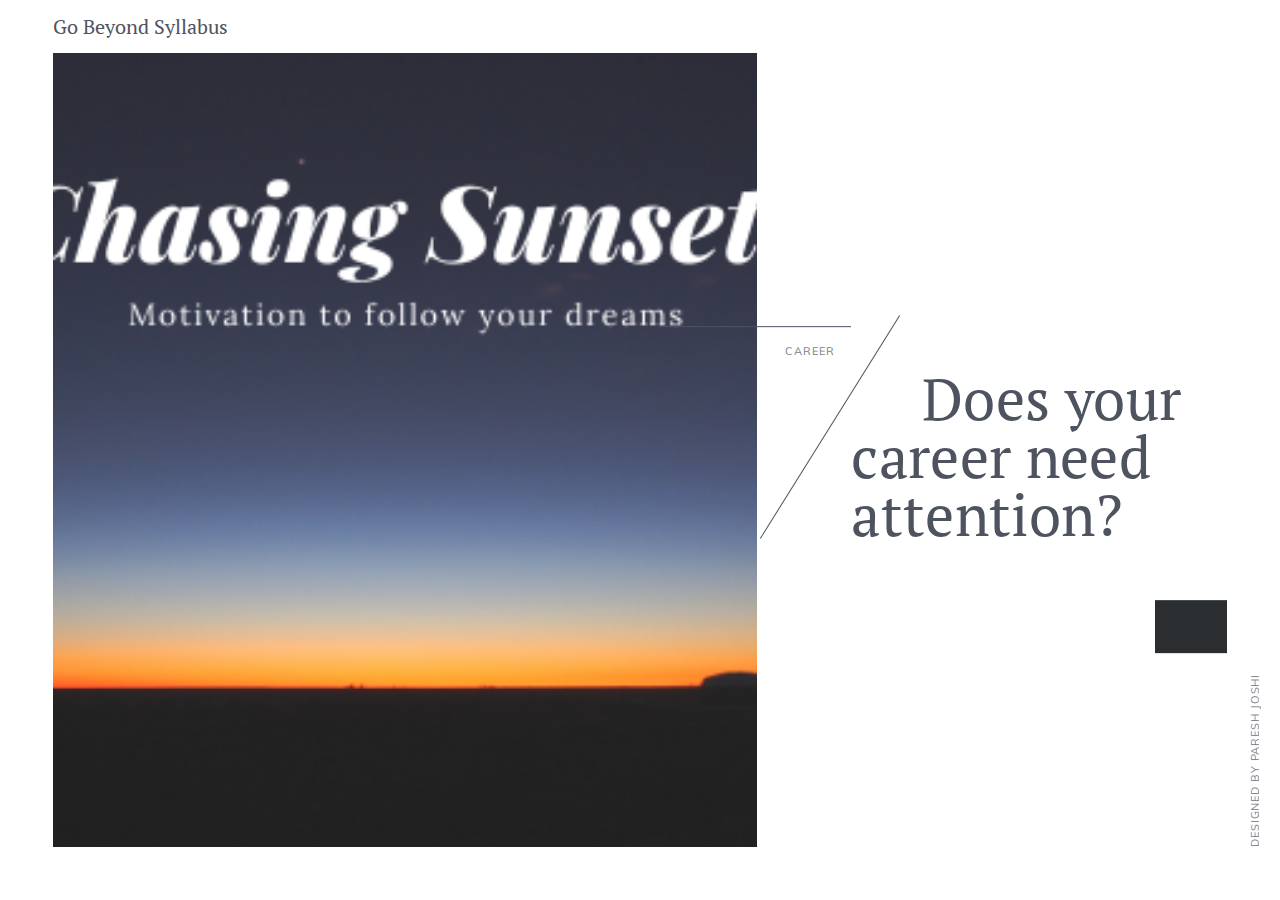
<file: index.html>
<!DOCTYPE html><html lang="en"><head><meta charset="utf-8"><meta http-equiv="X-UA-Compatible" content="IE=edge"><meta name="viewport" content="width=device-width,initial-scale=1"><title>Go Beyond Syllabus</title><meta name="robots" content="index, follow"><meta name="generator" content="Publii Open-Source CMS for Static Site"><link rel="canonical" href="https://pareshjoshi.github.io/"><link rel="amphtml" href="https://pareshjoshi.github.io/amp/"><link rel="alternate" type="application/atom+xml" href="https://pareshjoshi.github.io/feed.xml"><link rel="alternate" type="application/json" href="https://pareshjoshi.github.io/feed.json"><meta property="og:title" content="Go Beyond Syllabus"><meta property="og:site_name" content="Go Beyond Syllabus"><meta property="og:description" content=""><meta property="og:url" content="https://pareshjoshi.github.io/"><meta property="og:type" content="website"><meta name="twitter:card" content="summary"><meta name="twitter:site" content="@beyondsyllabus"><meta name="twitter:title" content="Go Beyond Syllabus"><meta name="twitter:description" content=""><link rel="preconnect" href="https://fonts.gstatic.com/" crossorigin><link href="https://fonts.googleapis.com/css?family=PT+Serif:400,700%7CMuli:400,600&amp;display=swap" rel="stylesheet"><link rel="stylesheet" href="https://pareshjoshi.github.io/assets/css/p-slider.css?v=5ac81efd5deb502fc3388d1c572c5e3c"><link rel="stylesheet" href="https://pareshjoshi.github.io/assets/css/style.css?v=8c03707ad04deb16faa8979cb7841088"><script type="application/ld+json">{"@context":"http://schema.org","@type":"Organization","name":"Go Beyond Syllabus","url":"https://pareshjoshi.github.io/","sameAs":["https://www.facebook.com/gobeyondsyllabus/","https://twitter.com/beyondsyllabus","https://www.instagram.com/gobeyondsyllabus","https://www.linkedin.com/company/gobeyondsyllabus","https://www.youtube.com/channel/UC6X64ns3bDZXFBKEifxqUGw"]}</script><script>window.addEventListener(
			        'load',
			        function load() {
				        window.removeEventListener('load', load, false);
				         document.body.classList.remove('js-loading');
			         },
			         false);</script><script async src="https://pareshjoshi.github.io/assets/js/lazysizes.min.js?v=300b16f1c14e1537e6b064f464ab33b1"></script></head><body class="js-loading"><div class="container"><header class="js-top"><a class="logo" href="https://pareshjoshi.github.io/">Go Beyond Syllabus</a><div class="top"></div></header><main><div class="slider"><div class="slider__viewport zoomIn"><div class="slider__down"><img src="https://pareshjoshi.github.io/media/posts/1/Untitled-design.png" sizes="(max-width: 56.1875em) 100vw, 60vw" srcset="https://pareshjoshi.github.io/media/posts/1/responsive/Untitled-design-xs.png 300w, https://pareshjoshi.github.io/media/posts/1/responsive/Untitled-design-sm.png 480w, https://pareshjoshi.github.io/media/posts/1/responsive/Untitled-design-md.png 768w, https://pareshjoshi.github.io/media/posts/1/responsive/Untitled-design-lg.png 1024w, https://pareshjoshi.github.io/media/posts/1/responsive/Untitled-design-xl.png 1360w, https://pareshjoshi.github.io/media/posts/1/responsive/Untitled-design-2xl.png 1600w, https://pareshjoshi.github.io/media/posts/1/responsive/Untitled-design-3xl.png 2560w" alt=""></div><div class="slider__up"><div class="slider__txt is-active"><div class="slider__txtwrap"><a href="https://pareshjoshi.github.io/career/" class="slider__category" title="career">career</a><h1>Does your career need attention?</h1><a href="https://pareshjoshi.github.io/does-your-career-need-attention.html" class="slider__btn"><span class="slider__btn__txt">View project</span> <span class="slider__btn__icon"><svg><use xlink:href="https://pareshjoshi.github.io/assets/svg/svg-map.svg#arrow-next"/></svg></span></a></div></div></div></div><div class="slider-preloader">Do not refresh the page</div></div></main><footer class="footer"><div class="footer__copyright">Designed by Paresh Joshi</div><div class="footer__social"><a href="https://www.facebook.com/gobeyondsyllabus/" aria-label="Facebook"><svg class="icon"><use xlink:href="https://pareshjoshi.github.io/assets/svg/svg-map.svg#facebook"/></svg> </a><a href="https://twitter.com/beyondsyllabus" aria-label="Twitter"><svg class="icon"><use xlink:href="https://pareshjoshi.github.io/assets/svg/svg-map.svg#twitter"/></svg> </a><a href="https://www.instagram.com/gobeyondsyllabus" aria-label="Instagram"><svg class="icon"><use xlink:href="https://pareshjoshi.github.io/assets/svg/svg-map.svg#instagram"/></svg> </a><a href="https://www.linkedin.com/company/gobeyondsyllabus" aria-label="LinkedIn"><svg class="icon"><use xlink:href="https://pareshjoshi.github.io/assets/svg/svg-map.svg#linkedin"/></svg> </a><a href="https://www.youtube.com/channel/UC6X64ns3bDZXFBKEifxqUGw" aria-label="Youtube"><svg class="icon"><use xlink:href="https://pareshjoshi.github.io/assets/svg/svg-map.svg#youtube"/></svg></a></div></footer></div><script defer="defer" src="https://pareshjoshi.github.io/assets/js/jquery-3.2.1.slim.min.js?v=5f48fc77cac90c4778fa24ec9c57f37d"></script><script defer="defer" src="https://pareshjoshi.github.io/assets/js/scripts.min.js?v=5977caa3bd6c30eab5c559ded3288d58"></script></body></html>
</file>
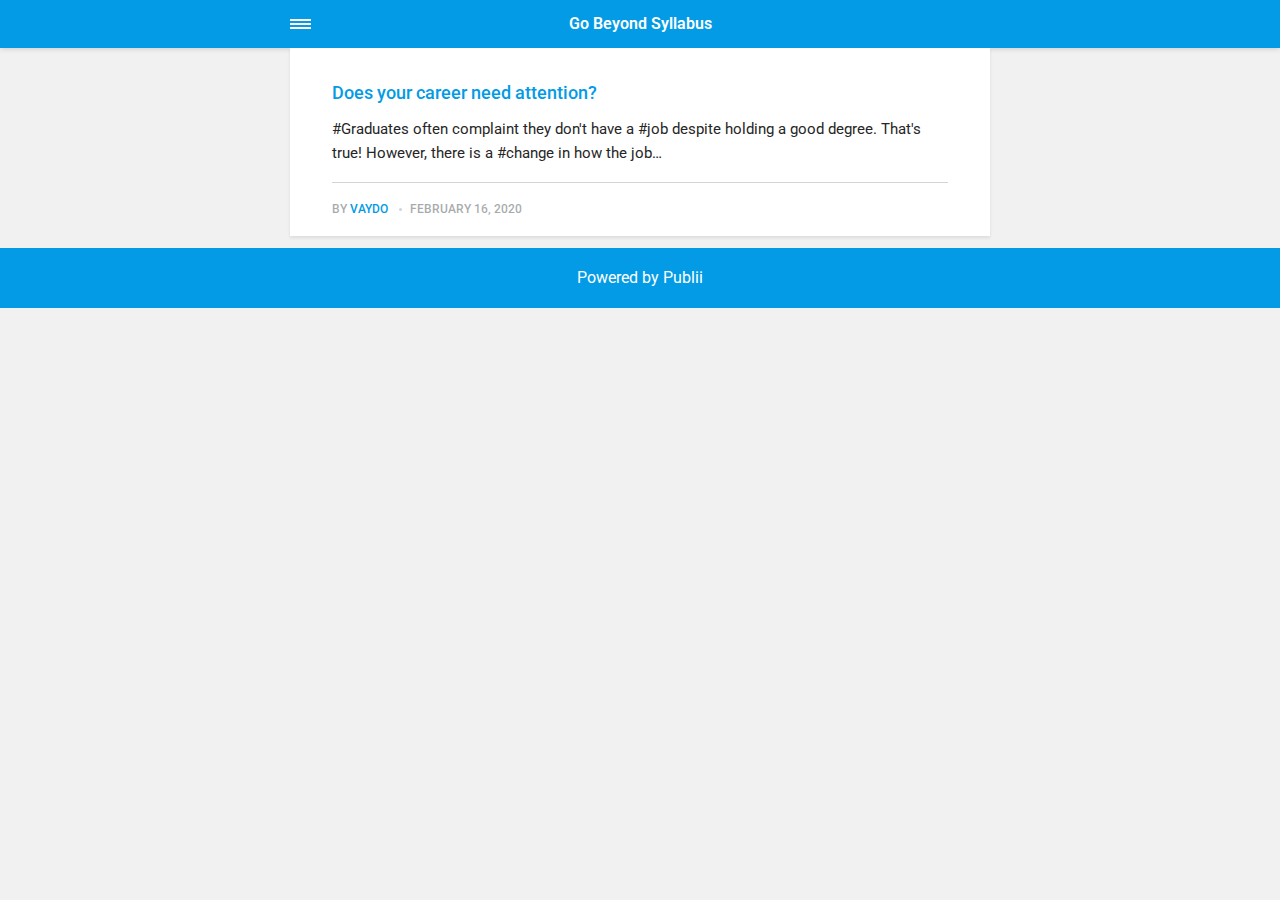
<file: amp/index.html>
<!doctype html><html amp lang="en"><head><meta charset="utf-8"><title>Go Beyond Syllabus</title><link rel="canonical" href="https://pareshjoshi.github.io/"><meta name="viewport" content="width=device-width,minimum-scale=1,initial-scale=1"><link href="https://fonts.googleapis.com/css?family=Roboto:400,700&display=swap" rel="stylesheet" type="text/css"><script async custom-element="amp-sidebar" src="https://cdn.ampproject.org/v0/amp-sidebar-0.1.js"></script><script async custom-element="amp-iframe" src="https://cdn.ampproject.org/v0/amp-iframe-0.1.js"></script><script async custom-element="amp-video" src="https://cdn.ampproject.org/v0/amp-video-0.1.js"></script><script type="application/ld+json">{"@context":"http://schema.org","@type":"Organization","name":"Go Beyond Syllabus","url":"https://pareshjoshi.github.io/amp/","sameAs":["https://www.facebook.com/gobeyondsyllabus/","https://twitter.com/beyondsyllabus","https://www.instagram.com/gobeyondsyllabus","https://www.linkedin.com/company/gobeyondsyllabus","https://www.youtube.com/channel/UC6X64ns3bDZXFBKEifxqUGw"]}</script><style amp-custom>article,
aside,
footer,
header,
hgroup,
main,
nav,
section {
  display: block; }

*,
*:before,
*:after {
  -webkit-box-sizing: content-box;
  box-sizing: content-box;
  margin: 0;
  padding: 0; }

li {
  list-style: none; }

amp-img {
  max-width: 100%; }

button,
input,
select,
textarea {
  font: inherit; }

html {
  font-size: 1rem; }

body {
  background: #f1f1f1;
  color: #262626;
  font-family: -apple-system, BlinkMacSystemFont, "Segoe UI", Roboto, Oxygen-Sans, Ubuntu, Cantarell, "Helvetica Neue", sans-serif;
  line-height: 1.6; }

a {
  color:  #039be5;
  text-decoration: none;
  -webkit-transition: all 0.12s linear 0s;
  -o-transition: all 0.12s linear 0s;
  transition: all 0.12s linear 0s; }

a:hover {
  color: #262626;
  text-decoration: underline;
  -webkit-text-decoration-skip: ink;
  text-decoration-skip: ink; }

a:active {
  color: #262626; }

a:focus {
  outline: 2px dotted #039be5; }

figure,
blockquote,
p,
ul,
ol,
dl,
table,
hr,
fieldset {
  margin-top: 1.6rem; }

h1,
h2,
h3,
h4,
h5,
h6 {
  color: #262626;
  font-family: -apple-system, BlinkMacSystemFont, "Segoe UI", Roboto, Oxygen-Sans, Ubuntu, Cantarell, "Helvetica Neue", sans-serif;
  font-weight: 500;
  line-height: 1.2;
  margin-top: 2.13333rem; }

h1 {
  font-size: 1.67583rem;
  font-weight: normal; }

h2 {
  font-size: 1.4729rem; }

h3 {
  font-size: 1.29454rem; }

h4 {
  font-size: 1.13778rem; }

h5 {
  font-size: 1rem; }

h6 {
  font-size: 0.87891rem; }

h2 + p,
h3 + p,
h4 + p,
h5 + p,
h6 + p {
  margin-top: 0.8rem; }

b,
strong {
  font-weight: 600; }

blockquote {
  color: #6c7175;
  font-family: "Droid Serif", "Times", "Source Serif Pro", serif;
  font-style: italic;
  padding: 1.33333rem 0.53333rem 1.33333rem 3.2rem;
  position: relative; }
  blockquote:before {
    display: block;
    content: "\201C";
    font-size: 4.41226rem;
    position: absolute;
    left: 0;
    top: -12px;
    color: rgba(108, 113, 117, 0.5); }
  blockquote > :nth-child(1) {
    margin-top: 0; }

ul,
ol {
  margin-left: 2rem; }
  ul > li,
  ol > li {
    list-style: inherit;
    padding: 0 0 0.26667rem 0.26667rem; }

dl dt {
  color: #262626;
  font-weight: 600; }

code,
pre {
  background-color: #f1f1f1;
  font-family: monospace; }

pre {
  margin: 1.6rem 0 0;
  padding: 1.6rem;
  white-space: pre-wrap;
  word-wrap: break-word;
  overflow-x: auto; }
  pre > code {
    color: #262626;
    padding: 0; }

code {
  border-radius: 3px;
  color: #262626;
  padding: 0.26667rem 0.53333rem; }

table {
  border-collapse: collapse;
  border-spacing: 0;
  border: 1px solid #d4d4d4;
  width: 100%;
  overflow-x: auto;
  vertical-align: top;
  text-align: left;
  white-space: nowrap; }
  table th {
    font-weight: 500;
    padding: 0.53333rem 1.06667rem; }
  table tr {
    border-bottom: 1px solid #d4d4d4; }
    table tr:nth-child(2n) {
      background: #f1f1f1; }
  table td {
    padding: 0.53333rem 1.06667rem; }

figcaption {
  clear: both;
  color: rgba(108, 113, 117, 0.6);
  font-size: 0.82397rem;
  margin: 0.8rem 0 0;
  text-align: center; }

sub,
sup {
  font-size: 65%; }

hr {
  border: 0;
  height: 0;
  border-top: 1px solid rgba(0, 0, 0, 0.1);
  border-bottom: 1px solid rgba(255, 255, 255, 0.3); }

.btn, [type=button],
[type=submit],
button {
  background: #039be5;
  border: none;
  border-radius: 2px;
  color: #ffffff;
  cursor: pointer;
  display: inline-block;
  font-size: 0.87891rem;
  font-weight: 500;
  line-height: 1.9;
  padding: 0.53333rem 1.33333rem;
  text-align: center;
  text-decoration: none;
  -webkit-transition: all .15s ease;
  -o-transition: all .15s ease;
  transition: all .15s ease;
  width: auto; }
  .btn:hover, [type=button]:hover,
  [type=submit]:hover,
  button:hover {
    background: #262626;
    color: #ffffff; }
  .btn:focus, [type=button]:focus,
  [type=submit]:focus,
  button:focus {
    outline: none; }
  .btn-outline {
    border: 1px solid #ddd;
    background: #ffffff;
    border-radius: 3px;
    color: #262626; }

[type=button],
[type=submit],
button {
  text-transform: uppercase;
  -webkit-appearance: none;
  -moz-appearance: none; }

.navbar {
  background: #039be5;
  -webkit-box-shadow: 0 0 6px 0 rgba(0, 0, 0, 0.2);
  box-shadow: 0 0 6px 0 rgba(0, 0, 0, 0.2);
  line-height: 3;
  max-height: 4rem; }
  .navbar > div {
    -webkit-box-align: center;
    -ms-flex-align: center;
    align-items: center;
    display: -webkit-box;
    display: -ms-flexbox;
    display: flex;
    -webkit-box-pack: center;
    -ms-flex-pack: center;
    justify-content: center;
    text-align: left;
    max-width: 700px;
    margin: 0 auto; }
  .navbar a {
    color: #ffffff;
    text-decoration: none; }
  .navbar-sidebar-toggle {
    left: 0;
    position: relative;
    text-indent: -99999rem; }
    .navbar-sidebar-toggle:before {
      content: "";
      display: block;
      border-top: 0.375rem double #ffffff;
      border-bottom: 0.125rem solid #ffffff;
      height: 0.125rem;
      position: absolute;
      text-indent: 0;
      top: 50%;
      width: 1.3rem;
      -webkit-transform: translate(0px, -50%);
      -ms-transform: translate(0px, -50%);
      transform: translate(0px, -50%); }


.logo {
            display: inline-block;
  font-weight: 600;
  line-height: 1;
            margin: 0 auto;
            height: 2rem;
            text-indent: -9999px;
            width: 240px;vertical-align: middle;
        }
        .logo.logo-text {
            line-height: 2;
            text-align: center;
            text-indent: 0;
        }

amp-sidebar {
  background: #ffffff;
  width: 240px; }
  amp-sidebar > ul {
    margin: 0.8rem 0 0;
    padding: 0; }
    amp-sidebar > ul ul {
      border-left: 1px solid #d4d4d4;
      margin: 0.53333rem 0 0; }
    amp-sidebar > ul li {
      color: #262626;
      font-size: 0.9375rem;
      font-weight: 600;
      list-style: none;
      line-height: 1.4;
      padding: 0.42667rem 1.06667rem; }
      amp-sidebar > ul li li {
        font-weight: normal;
        padding: 0.26667rem 0 0.26667rem 1.06667rem; }
    amp-sidebar > ul a,
    amp-sidebar > ul a:visited {
      color: #262626; }

.bg-white {
  background: #ffffff; }

.wrap-page {
  max-width: 700px;
  margin: 0 auto; }

@media all and (max-width: 43.6875em) {
  .wrap-inner {
    padding: 0 6%; } }

.page-title {
  background: #ffffff;
  -webkit-box-shadow: 0 2px 3px rgba(38, 38, 38, 0.1);
  box-shadow: 0 2px 3px rgba(38, 38, 38, 0.1);
  margin-bottom: 0.8rem;
  padding: 1.6rem 6%; }
  .page-title > h1 {
    margin: 0;
    font-size: 1.29454rem; }
  .page-title > p {
    font-size: 0.87891rem;
    color: #6c7175;
    line-height: 1.3;
    margin: 0.26667rem 0 0; }
  .page-title-author {
    border-radius: 50%;
    float: left;
    height: 2.5rem;
    width: 2.5rem; }
    .page-title-author + h1 {
      margin-left: 3.5rem; }
      .page-title-author + h1 + p {
        margin-left: 3.5rem; }

.card {
  background: #ffffff;
  -webkit-box-shadow: 0 2px 3px rgba(38, 38, 38, 0.1);
  box-shadow: 0 2px 3px rgba(38, 38, 38, 0.1);
  margin-bottom: 0.8rem;
  padding-bottom: 1.06667rem; }

  .card-meta {
    border-top: 1px solid #d4d4d4;
    color: rgba(108, 113, 117, 0.6);
    font-size: 0.7242rem;
    font-weight: 500;
    margin-top: 1.06667rem;
    padding-top: 1.06667rem;
    text-transform: uppercase; }
    .card-meta a + time:before {
      content: "";
      background: #d4d4d4;
      display: inline-block;
      height: 3px;
      margin: 0 8px;
      width: 3px;
      vertical-align: middle;
      border-radius: 50%; }
  .card-text {
    font-size: 0.9375rem;
    overflow: hidden;
    padding: 0 6%; }
    .card-text h2 {
      font-size: 1.13778rem; }

.post {
  margin-bottom: 2.13333rem; }
  .post-featured-image {
    margin-top: 0;
    position: relative; }
    .post-featured-image > figcaption {
      background: rgba(0, 0, 0, 0.5);
      border-radius: 3px;
      color: #ffffff;
      position: absolute;
      bottom: 0.8rem;
      padding: 0 0.26667rem;
      right: 6%; }
  .post-header {
    margin-bottom: 2.13333rem; }
  .post-meta {
    border-bottom: 1px solid #d4d4d4;
    color: rgba(108, 113, 117, 0.6);
    font-size: 0.7242rem;
    font-weight: 500;
    margin-top: 1.06667rem;
    padding-bottom: 1.06667rem;
    text-transform: uppercase; }
    .post-meta a + time:before {
      content: "";
      background: #d4d4d4;
      display: inline-block;
      height: 3px;
      margin: 0 8px;
      width: 3px;
      vertical-align: middle;
      border-radius: 50%; }
  .post-tag {
    margin: 0; }
    .post-tag > li {
      display: inline-block;
      padding: 0; }
      .post-tag > li a {
        background: #f1f1f1;
        border-radius: 2px;
        color: #6c7175;
        font-size: 0.77248rem;
        display: inline-block;
        margin: 0 0.26667rem 0.26667rem 0;
        padding: 0.26667rem 0.53333rem; }
        .post-tag > li a:hover {
          background: #039be5;
          color: #ffffff;
          text-decoration: none; }
  .post-share {
    display: -webkit-box;
    display: -ms-flexbox;
    display: flex;
    -webkit-box-orient: horizontal;
    -webkit-box-direction: normal;
    -ms-flex-direction: row;
    flex-direction: row;
    -webkit-box-pack: justify;
    -ms-flex-pack: justify;
    justify-content: space-between;
    margin-top: 1.6rem;
    width: 100%; }
    .post-share amp-social-share {
      -webkit-box-flex: 1;
      -ms-flex: 1 0 auto;
      flex: 1 0 auto;
      background-size: 24px; }
  .post-scroll {
    color: #ffffff;
    background: #039be5;
    bottom: 10px;
    border-radius: 50%;
    border: none;
    -webkit-box-shadow: 0 1px 1.5px 0 rgba(38, 38, 38, 0.12), 0 1px 1px 0 rgba(38, 38, 38, 0.24);
    box-shadow: 0 1px 1.5px 0 rgba(38, 38, 38, 0.12), 0 1px 1px 0 rgba(38, 38, 38, 0.24);
    font-size: 1.13778rem;
    height: 46px;
    opacity: 0;
    outline: none;
    position: fixed;
    padding: 0;
    right: 4%;
    visibility: hidden;
    width: 46px;
    z-index: 9999; }
    .post-scroll-marker {
      height: 0px;
      position: absolute;
      top: 100px;
      width: 0px; }
        .post-pagination {
    background: #f1f1f1;
    -webkit-box-shadow: inset 0 2px 3px rgba(38, 38, 38, 0.1);
    box-shadow: inset 0 2px 3px rgba(38, 38, 38, 0.1);
    border-top: 1px solid #d4d4d4;
    padding: 1.06667rem 0; }
    .post-pagination > div {
      line-height: 1.2;
      padding: 0.53333rem 1.06667rem;
      text-align: center; }
      .post-pagination > div span {
        display: block;
        color: #6c7175;
        font-size: 0.7242rem;
        font-weight: 500;
        margin-bottom: 0.26667rem;
        text-transform: uppercase; }
    .post-pagination-prev a:before {
      content: "\2190";
      margin-right: 0.26667rem; }
    .post-pagination-next a:after {
      content: "\2192";
      margin-left: 0.26667rem; }

aside {
  margin: 1.6rem 0 0; }

.align-left {
  text-align: left; }

.align-right {
  text-align: right; }

.align-center {
  text-align: center; }

.align-justify {
  text-align: justify; }

.msg {
  border-left: 2px solid transparent;
  padding: 1.06667rem 1.06667rem; }
  .msg--highlight {
    background-color: #fff8e6;
    border-color: #e2ac4f; }
  .msg--info {
    background: rgba(45, 97, 201, 0.03);
    border-color: #039be5; }
  .msg--success {
    background: #f7fbf6;
    border-color: #5ab44b; }
  .msg--warning {
    background: #fff3f3;
    border-color: #c06367;
    color: #a94442; }

.dropcap:first-letter {
  float: left;
  font-family: -apple-system, BlinkMacSystemFont, "Segoe UI", Roboto, Oxygen-Sans, Ubuntu, Cantarell, "Helvetica Neue", sans-serif;
  font-size: 2.16943rem;
  line-height: 0.7;
  margin-right: 0.53333rem;
  padding: 0.53333rem 0.53333rem 0.53333rem 0; }

.pagination {
  display: -webkit-box;
  display: -ms-flexbox;
  display: flex;
  -webkit-box-pack: justify;
  -ms-flex-pack: justify;
  justify-content: space-between;
  margin: 0.8rem 0; }
  .pagination > a {
    padding-left: 0;
    padding-right: 0;
    width: 49%; }
  .pagination-right {
    margin-left: auto; }

.bottom {
  background: #039be5;
  color: #ffffff;
  padding: 1.06667rem 4%;
  text-align: center; }</style><style amp-boilerplate>body{-webkit-animation:-amp-start 8s steps(1,end) 0s 1 normal both;-moz-animation:-amp-start 8s steps(1,end) 0s 1 normal both;-ms-animation:-amp-start 8s steps(1,end) 0s 1 normal both;animation:-amp-start 8s steps(1,end) 0s 1 normal both}@-webkit-keyframes -amp-start{from{visibility:hidden}to{visibility:visible}}@-moz-keyframes -amp-start{from{visibility:hidden}to{visibility:visible}}@-ms-keyframes -amp-start{from{visibility:hidden}to{visibility:visible}}@-o-keyframes -amp-start{from{visibility:hidden}to{visibility:visible}}@keyframes -amp-start{from{visibility:hidden}to{visibility:visible}}</style><noscript><style amp-boilerplate>body{-webkit-animation:none;-moz-animation:none;-ms-animation:none;animation:none}</style></noscript><script async src="https://cdn.ampproject.org/v0.js"></script><script custom-element="amp-animation" src="https://cdn.ampproject.org/v0/amp-animation-0.1.js" async></script><script custom-element="amp-position-observer" src="https://cdn.ampproject.org/v0/amp-position-observer-0.1.js" async></script></head><body><nav class="navbar wrap-inner" id="top"><div><a on="tap:navbar-sidebar.toggle" class="navbar-sidebar-toggle" title="Menu">Menu</a> <a class="logo logo-text" href="https://pareshjoshi.github.io/amp/">Go Beyond Syllabus</a></div></nav><main class="wrap-page"><article class="card"><a href="https://pareshjoshi.github.io/amp/does-your-career-need-attention.html"><amp-img src="https://pareshjoshi.github.io/media/posts/1/Untitled-design.png" alt="" srcset="https://pareshjoshi.github.io/media/posts/1/responsive/Untitled-design-xs.png 300w ,https://pareshjoshi.github.io/media/posts/1/responsive/Untitled-design-sm.png 480w ,https://pareshjoshi.github.io/media/posts/1/responsive/Untitled-design-md.png 768w" sizes="(max-width: 768px) 100vw, 768px" height="315" layout="responsive" width="560"></amp-img></a><div class="card-text"><h2><a href="https://pareshjoshi.github.io/amp/does-your-career-need-attention.html">Does your career need attention?</a></h2><p>#Graduates often complaint they don't have a #job despite holding a good degree. That's true! However, there is a #change in how the job&hellip;</p><p class="card-meta">By <a href="https://pareshjoshi.github.io/amp/authors/vaydo/" rel="nofollow" title="vaydo">vaydo</a> <time datetime="2020-02-16T15:26">February 16, 2020</time></p></div></article></main><amp-animation id="showAnim" layout="nodisplay"><script type="application/json">{
                    "duration": "200ms",
                    "fill": "both",
                    "iterations": "1",
                    "direction": "alternate",
                    "animations": [{
                        "selector": ".post-scroll",
                        "keyframes": [{
                            "opacity": "1",
                            "visibility": "visible",
                            "transform": "scale(1)"
                        }]
                    }]
                }</script></amp-animation><amp-animation id="hideAnim" layout="nodisplay"><script type="application/json">{
                    "duration": "200ms",
                    "fill": "both",
                    "iterations": "1",
                    "direction": "alternate",
                    "animations": [{
                        "selector": ".post-scroll",
                        "keyframes": [{
                            "opacity": "0",
                            "visibility": "hidden",
                            "transform": "scale(0.1)"
                        }]
                    }]
                }</script></amp-animation><div class="post-scroll-marker"><amp-position-observer on="enter:hideAnim.start; exit:showAnim.start" layout="nodisplay"></amp-position-observer></div><button class="post-scroll" on="tap:top.scrollTo(duration=200)">&#8593;</button><footer class="bottom">Powered by Publii</footer><amp-sidebar id="navbar-sidebar" layout="nodisplay"><ul></ul></amp-sidebar></body></html>
</file>
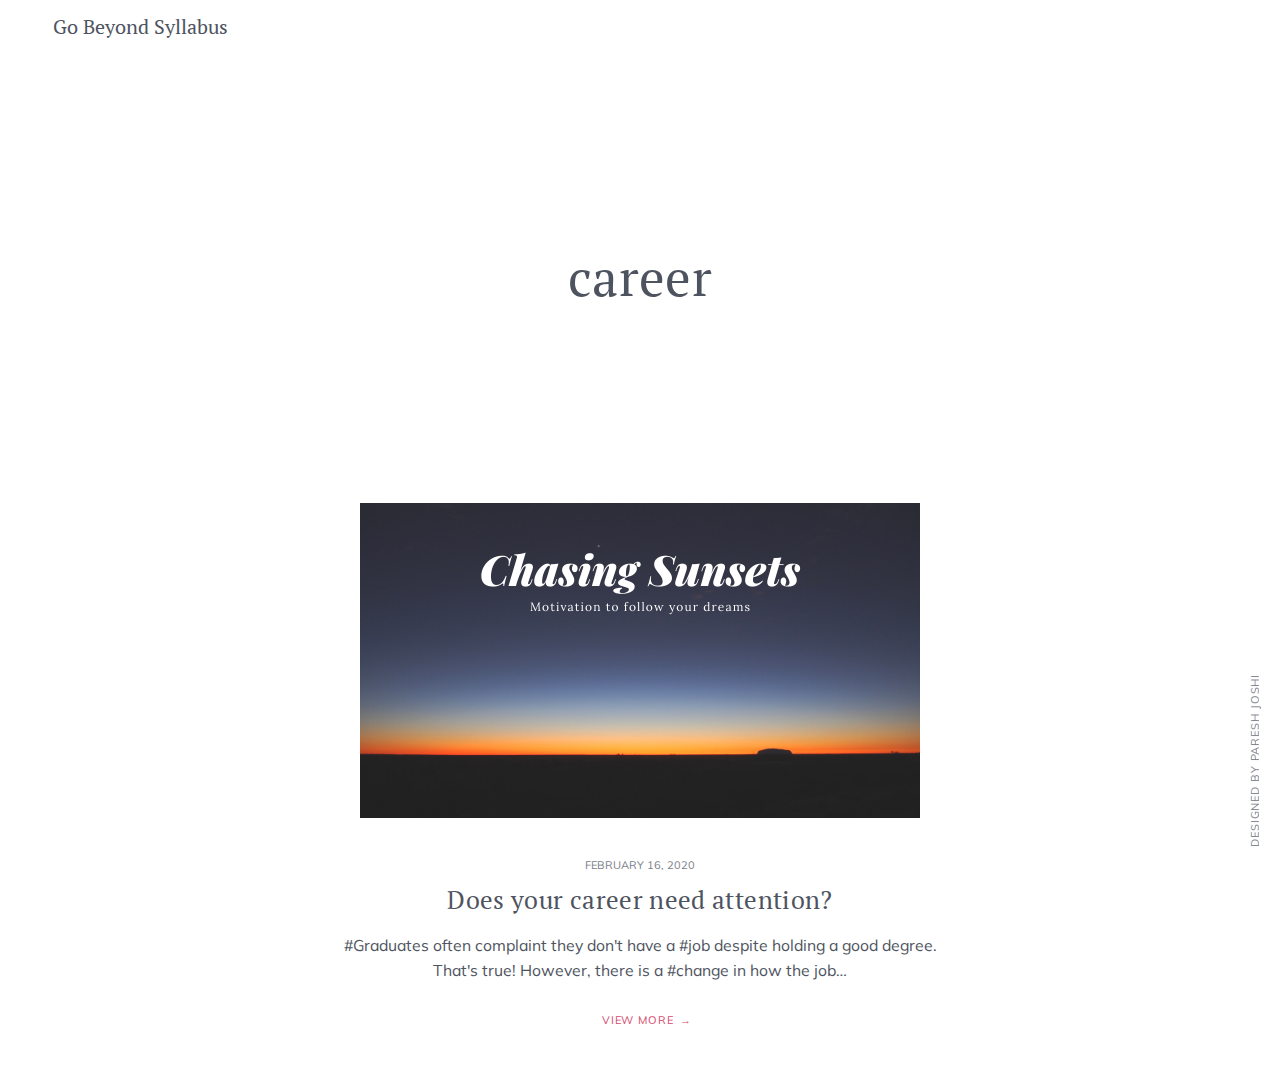
<file: career/index.html>
<!DOCTYPE html><html lang="en"><head><meta charset="utf-8"><meta http-equiv="X-UA-Compatible" content="IE=edge"><meta name="viewport" content="width=device-width,initial-scale=1"><title>Tag: career - Go Beyond Syllabus</title><meta name="robots" content="noindex, follow"><meta name="generator" content="Publii Open-Source CMS for Static Site"><link rel="alternate" type="application/atom+xml" href="https://pareshjoshi.github.io/feed.xml"><link rel="alternate" type="application/json" href="https://pareshjoshi.github.io/feed.json"><meta property="og:title" content="career"><meta property="og:site_name" content="Go Beyond Syllabus"><meta property="og:description" content=""><meta property="og:url" content="https://pareshjoshi.github.io/career/"><meta property="og:type" content="website"><meta name="twitter:card" content="summary"><meta name="twitter:site" content="@beyondsyllabus"><meta name="twitter:title" content="career"><meta name="twitter:description" content=""><link rel="preconnect" href="https://fonts.gstatic.com/" crossorigin><link href="https://fonts.googleapis.com/css?family=PT+Serif:400,700%7CMuli:400,600&amp;display=swap" rel="stylesheet"><link rel="stylesheet" href="https://pareshjoshi.github.io/assets/css/style.css?v=8c03707ad04deb16faa8979cb7841088"><script type="application/ld+json">{"@context":"http://schema.org","@type":"Organization","name":"Go Beyond Syllabus","url":"https://pareshjoshi.github.io/","sameAs":["https://www.facebook.com/gobeyondsyllabus/","https://twitter.com/beyondsyllabus","https://www.instagram.com/gobeyondsyllabus","https://www.linkedin.com/company/gobeyondsyllabus","https://www.youtube.com/channel/UC6X64ns3bDZXFBKEifxqUGw"]}</script><script async src="https://pareshjoshi.github.io/assets/js/lazysizes.min.js?v=300b16f1c14e1537e6b064f464ab33b1"></script></head><body><div class="container"><header class="js-top"><a class="logo" href="https://pareshjoshi.github.io/">Go Beyond Syllabus</a><div class="top"></div></header><main><section class="hero hero--normal"><header><h1 class="hero__title">career</h1></header></section><div class="category category--normal"><article><figure class="category__image"><a href="https://pareshjoshi.github.io/does-your-career-need-attention.html"><img class="lazyload" src="https://pareshjoshi.github.io/media/posts/1/responsive/Untitled-design-xs.png" data-srcset="https://pareshjoshi.github.io/media/posts/1/responsive/Untitled-design-xs.png 300w ,https://pareshjoshi.github.io/media/posts/1/responsive/Untitled-design-sm.png 480w ,https://pareshjoshi.github.io/media/posts/1/responsive/Untitled-design-md.png 768w ,https://pareshjoshi.github.io/media/posts/1/responsive/Untitled-design-lg.png 1024w ,https://pareshjoshi.github.io/media/posts/1/responsive/Untitled-design-xl.png 1360w ,https://pareshjoshi.github.io/media/posts/1/responsive/Untitled-design-2xl.png 1600w ,https://pareshjoshi.github.io/media/posts/1/responsive/Untitled-design-3xl.png 2560w" data-sizes="auto" height="315" width="560" data-expand="300" alt=""></a></figure><header class="category__header"><p><time datetime="2020-02-16T15:26">February 16, 2020</time></p><h2><a href="https://pareshjoshi.github.io/does-your-career-need-attention.html">Does your career need attention?</a></h2></header><p class="category__entry">#Graduates often complaint they don't have a #job despite holding a good degree. That's true! However, there is a #change in how the job&hellip;</p><a href="https://pareshjoshi.github.io/does-your-career-need-attention.html" class="category__btn">View more</a></article></div></main><footer class="footer"><div class="footer__copyright">Designed by Paresh Joshi</div><div class="footer__social"><a href="https://www.facebook.com/gobeyondsyllabus/" aria-label="Facebook"><svg class="icon"><use xlink:href="https://pareshjoshi.github.io/assets/svg/svg-map.svg#facebook"/></svg> </a><a href="https://twitter.com/beyondsyllabus" aria-label="Twitter"><svg class="icon"><use xlink:href="https://pareshjoshi.github.io/assets/svg/svg-map.svg#twitter"/></svg> </a><a href="https://www.instagram.com/gobeyondsyllabus" aria-label="Instagram"><svg class="icon"><use xlink:href="https://pareshjoshi.github.io/assets/svg/svg-map.svg#instagram"/></svg> </a><a href="https://www.linkedin.com/company/gobeyondsyllabus" aria-label="LinkedIn"><svg class="icon"><use xlink:href="https://pareshjoshi.github.io/assets/svg/svg-map.svg#linkedin"/></svg> </a><a href="https://www.youtube.com/channel/UC6X64ns3bDZXFBKEifxqUGw" aria-label="Youtube"><svg class="icon"><use xlink:href="https://pareshjoshi.github.io/assets/svg/svg-map.svg#youtube"/></svg></a></div></footer></div><script defer="defer" src="https://pareshjoshi.github.io/assets/js/jquery-3.2.1.slim.min.js?v=5f48fc77cac90c4778fa24ec9c57f37d"></script><script defer="defer" src="https://pareshjoshi.github.io/assets/js/scripts.min.js?v=5977caa3bd6c30eab5c559ded3288d58"></script></body></html>
</file>
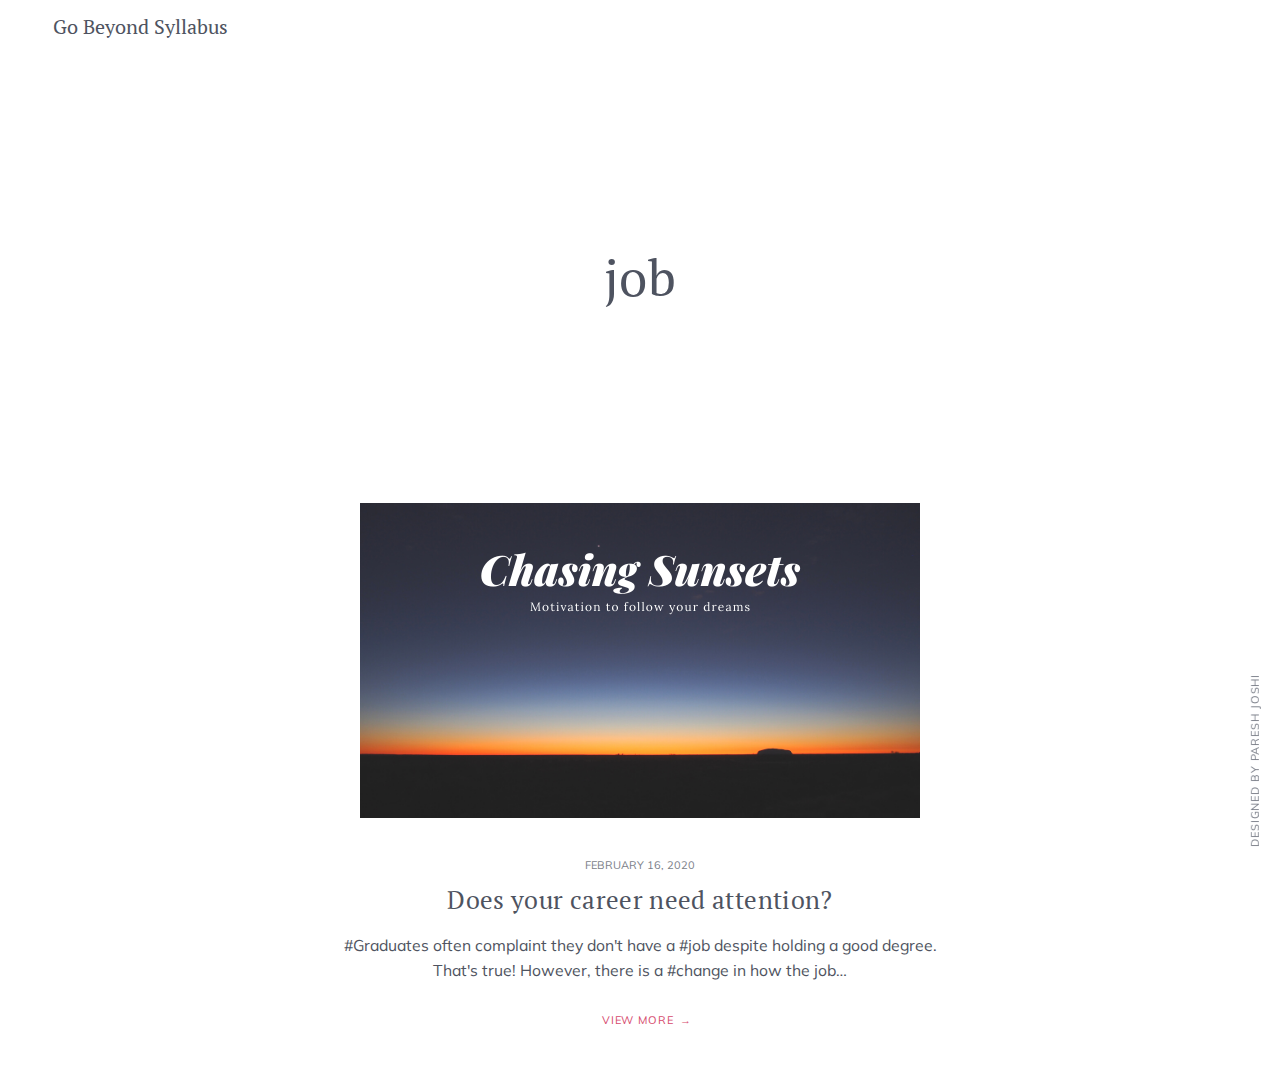
<file: job/index.html>
<!DOCTYPE html><html lang="en"><head><meta charset="utf-8"><meta http-equiv="X-UA-Compatible" content="IE=edge"><meta name="viewport" content="width=device-width,initial-scale=1"><title>Tag: job - Go Beyond Syllabus</title><meta name="robots" content="noindex, follow"><meta name="generator" content="Publii Open-Source CMS for Static Site"><link rel="alternate" type="application/atom+xml" href="https://pareshjoshi.github.io/feed.xml"><link rel="alternate" type="application/json" href="https://pareshjoshi.github.io/feed.json"><meta property="og:title" content="job"><meta property="og:site_name" content="Go Beyond Syllabus"><meta property="og:description" content=""><meta property="og:url" content="https://pareshjoshi.github.io/job/"><meta property="og:type" content="website"><meta name="twitter:card" content="summary"><meta name="twitter:site" content="@beyondsyllabus"><meta name="twitter:title" content="job"><meta name="twitter:description" content=""><link rel="preconnect" href="https://fonts.gstatic.com/" crossorigin><link href="https://fonts.googleapis.com/css?family=PT+Serif:400,700%7CMuli:400,600&amp;display=swap" rel="stylesheet"><link rel="stylesheet" href="https://pareshjoshi.github.io/assets/css/style.css?v=8c03707ad04deb16faa8979cb7841088"><script type="application/ld+json">{"@context":"http://schema.org","@type":"Organization","name":"Go Beyond Syllabus","url":"https://pareshjoshi.github.io/","sameAs":["https://www.facebook.com/gobeyondsyllabus/","https://twitter.com/beyondsyllabus","https://www.instagram.com/gobeyondsyllabus","https://www.linkedin.com/company/gobeyondsyllabus","https://www.youtube.com/channel/UC6X64ns3bDZXFBKEifxqUGw"]}</script><script async src="https://pareshjoshi.github.io/assets/js/lazysizes.min.js?v=300b16f1c14e1537e6b064f464ab33b1"></script></head><body><div class="container"><header class="js-top"><a class="logo" href="https://pareshjoshi.github.io/">Go Beyond Syllabus</a><div class="top"></div></header><main><section class="hero hero--normal"><header><h1 class="hero__title">job</h1></header></section><div class="category category--normal"><article><figure class="category__image"><a href="https://pareshjoshi.github.io/does-your-career-need-attention.html"><img class="lazyload" src="https://pareshjoshi.github.io/media/posts/1/responsive/Untitled-design-xs.png" data-srcset="https://pareshjoshi.github.io/media/posts/1/responsive/Untitled-design-xs.png 300w ,https://pareshjoshi.github.io/media/posts/1/responsive/Untitled-design-sm.png 480w ,https://pareshjoshi.github.io/media/posts/1/responsive/Untitled-design-md.png 768w ,https://pareshjoshi.github.io/media/posts/1/responsive/Untitled-design-lg.png 1024w ,https://pareshjoshi.github.io/media/posts/1/responsive/Untitled-design-xl.png 1360w ,https://pareshjoshi.github.io/media/posts/1/responsive/Untitled-design-2xl.png 1600w ,https://pareshjoshi.github.io/media/posts/1/responsive/Untitled-design-3xl.png 2560w" data-sizes="auto" height="315" width="560" data-expand="300" alt=""></a></figure><header class="category__header"><p><time datetime="2020-02-16T15:26">February 16, 2020</time></p><h2><a href="https://pareshjoshi.github.io/does-your-career-need-attention.html">Does your career need attention?</a></h2></header><p class="category__entry">#Graduates often complaint they don't have a #job despite holding a good degree. That's true! However, there is a #change in how the job&hellip;</p><a href="https://pareshjoshi.github.io/does-your-career-need-attention.html" class="category__btn">View more</a></article></div></main><footer class="footer"><div class="footer__copyright">Designed by Paresh Joshi</div><div class="footer__social"><a href="https://www.facebook.com/gobeyondsyllabus/" aria-label="Facebook"><svg class="icon"><use xlink:href="https://pareshjoshi.github.io/assets/svg/svg-map.svg#facebook"/></svg> </a><a href="https://twitter.com/beyondsyllabus" aria-label="Twitter"><svg class="icon"><use xlink:href="https://pareshjoshi.github.io/assets/svg/svg-map.svg#twitter"/></svg> </a><a href="https://www.instagram.com/gobeyondsyllabus" aria-label="Instagram"><svg class="icon"><use xlink:href="https://pareshjoshi.github.io/assets/svg/svg-map.svg#instagram"/></svg> </a><a href="https://www.linkedin.com/company/gobeyondsyllabus" aria-label="LinkedIn"><svg class="icon"><use xlink:href="https://pareshjoshi.github.io/assets/svg/svg-map.svg#linkedin"/></svg> </a><a href="https://www.youtube.com/channel/UC6X64ns3bDZXFBKEifxqUGw" aria-label="Youtube"><svg class="icon"><use xlink:href="https://pareshjoshi.github.io/assets/svg/svg-map.svg#youtube"/></svg></a></div></footer></div><script defer="defer" src="https://pareshjoshi.github.io/assets/js/jquery-3.2.1.slim.min.js?v=5f48fc77cac90c4778fa24ec9c57f37d"></script><script defer="defer" src="https://pareshjoshi.github.io/assets/js/scripts.min.js?v=5977caa3bd6c30eab5c559ded3288d58"></script></body></html>
</file>
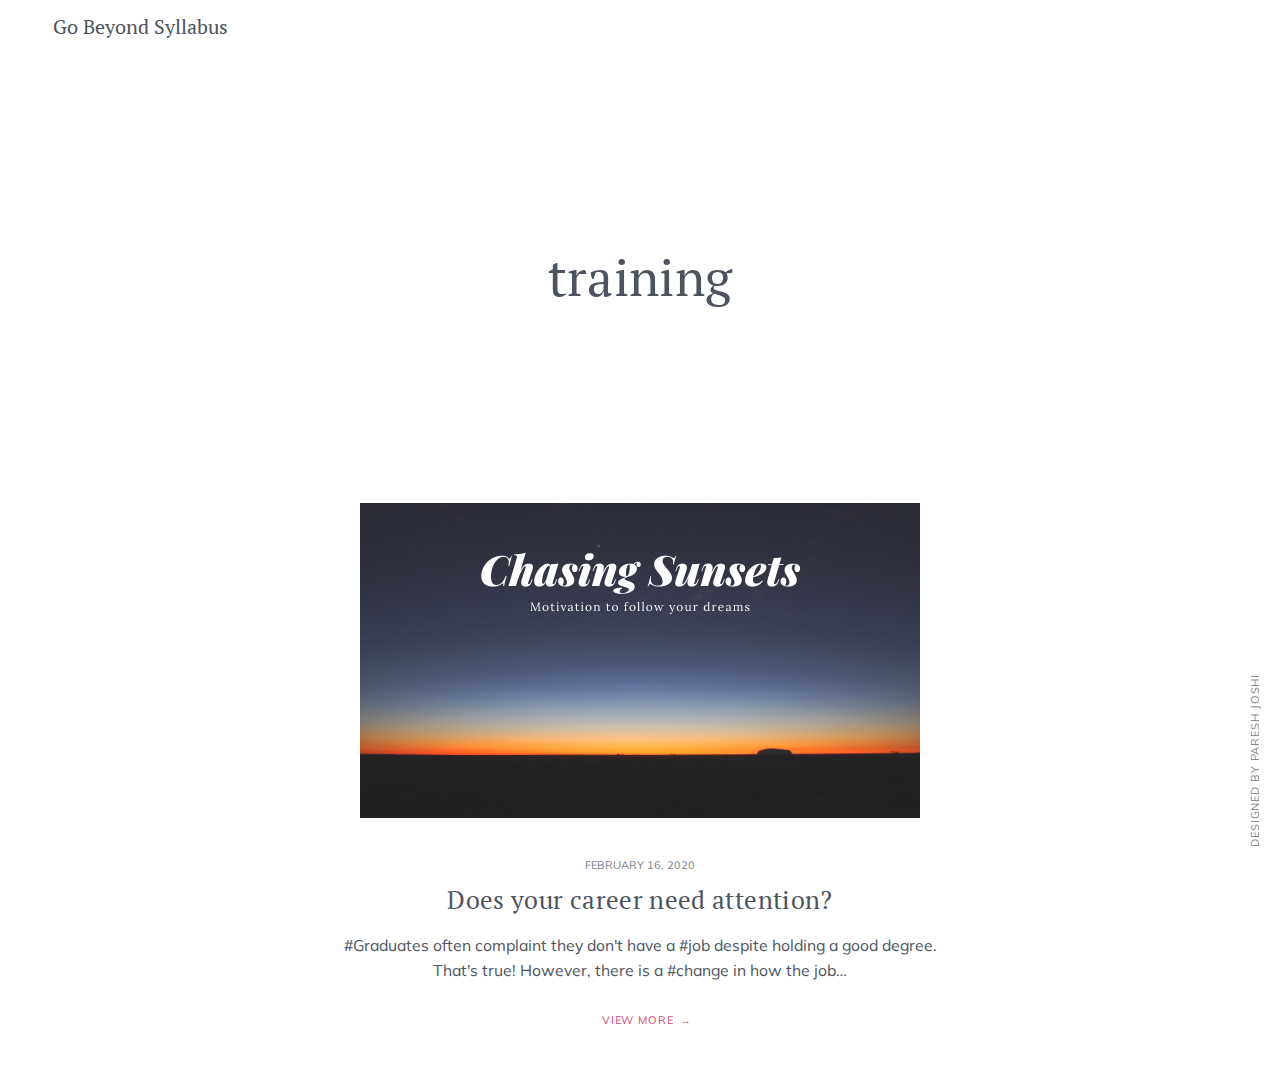
<file: training/index.html>
<!DOCTYPE html><html lang="en"><head><meta charset="utf-8"><meta http-equiv="X-UA-Compatible" content="IE=edge"><meta name="viewport" content="width=device-width,initial-scale=1"><title>Tag: training - Go Beyond Syllabus</title><meta name="robots" content="noindex, follow"><meta name="generator" content="Publii Open-Source CMS for Static Site"><link rel="alternate" type="application/atom+xml" href="https://pareshjoshi.github.io/feed.xml"><link rel="alternate" type="application/json" href="https://pareshjoshi.github.io/feed.json"><meta property="og:title" content="training"><meta property="og:site_name" content="Go Beyond Syllabus"><meta property="og:description" content=""><meta property="og:url" content="https://pareshjoshi.github.io/training/"><meta property="og:type" content="website"><meta name="twitter:card" content="summary"><meta name="twitter:site" content="@beyondsyllabus"><meta name="twitter:title" content="training"><meta name="twitter:description" content=""><link rel="preconnect" href="https://fonts.gstatic.com/" crossorigin><link href="https://fonts.googleapis.com/css?family=PT+Serif:400,700%7CMuli:400,600&amp;display=swap" rel="stylesheet"><link rel="stylesheet" href="https://pareshjoshi.github.io/assets/css/style.css?v=8c03707ad04deb16faa8979cb7841088"><script type="application/ld+json">{"@context":"http://schema.org","@type":"Organization","name":"Go Beyond Syllabus","url":"https://pareshjoshi.github.io/","sameAs":["https://www.facebook.com/gobeyondsyllabus/","https://twitter.com/beyondsyllabus","https://www.instagram.com/gobeyondsyllabus","https://www.linkedin.com/company/gobeyondsyllabus","https://www.youtube.com/channel/UC6X64ns3bDZXFBKEifxqUGw"]}</script><script async src="https://pareshjoshi.github.io/assets/js/lazysizes.min.js?v=300b16f1c14e1537e6b064f464ab33b1"></script></head><body><div class="container"><header class="js-top"><a class="logo" href="https://pareshjoshi.github.io/">Go Beyond Syllabus</a><div class="top"></div></header><main><section class="hero hero--normal"><header><h1 class="hero__title">training</h1></header></section><div class="category category--normal"><article><figure class="category__image"><a href="https://pareshjoshi.github.io/does-your-career-need-attention.html"><img class="lazyload" src="https://pareshjoshi.github.io/media/posts/1/responsive/Untitled-design-xs.png" data-srcset="https://pareshjoshi.github.io/media/posts/1/responsive/Untitled-design-xs.png 300w ,https://pareshjoshi.github.io/media/posts/1/responsive/Untitled-design-sm.png 480w ,https://pareshjoshi.github.io/media/posts/1/responsive/Untitled-design-md.png 768w ,https://pareshjoshi.github.io/media/posts/1/responsive/Untitled-design-lg.png 1024w ,https://pareshjoshi.github.io/media/posts/1/responsive/Untitled-design-xl.png 1360w ,https://pareshjoshi.github.io/media/posts/1/responsive/Untitled-design-2xl.png 1600w ,https://pareshjoshi.github.io/media/posts/1/responsive/Untitled-design-3xl.png 2560w" data-sizes="auto" height="315" width="560" data-expand="300" alt=""></a></figure><header class="category__header"><p><time datetime="2020-02-16T15:26">February 16, 2020</time></p><h2><a href="https://pareshjoshi.github.io/does-your-career-need-attention.html">Does your career need attention?</a></h2></header><p class="category__entry">#Graduates often complaint they don't have a #job despite holding a good degree. That's true! However, there is a #change in how the job&hellip;</p><a href="https://pareshjoshi.github.io/does-your-career-need-attention.html" class="category__btn">View more</a></article></div></main><footer class="footer"><div class="footer__copyright">Designed by Paresh Joshi</div><div class="footer__social"><a href="https://www.facebook.com/gobeyondsyllabus/" aria-label="Facebook"><svg class="icon"><use xlink:href="https://pareshjoshi.github.io/assets/svg/svg-map.svg#facebook"/></svg> </a><a href="https://twitter.com/beyondsyllabus" aria-label="Twitter"><svg class="icon"><use xlink:href="https://pareshjoshi.github.io/assets/svg/svg-map.svg#twitter"/></svg> </a><a href="https://www.instagram.com/gobeyondsyllabus" aria-label="Instagram"><svg class="icon"><use xlink:href="https://pareshjoshi.github.io/assets/svg/svg-map.svg#instagram"/></svg> </a><a href="https://www.linkedin.com/company/gobeyondsyllabus" aria-label="LinkedIn"><svg class="icon"><use xlink:href="https://pareshjoshi.github.io/assets/svg/svg-map.svg#linkedin"/></svg> </a><a href="https://www.youtube.com/channel/UC6X64ns3bDZXFBKEifxqUGw" aria-label="Youtube"><svg class="icon"><use xlink:href="https://pareshjoshi.github.io/assets/svg/svg-map.svg#youtube"/></svg></a></div></footer></div><script defer="defer" src="https://pareshjoshi.github.io/assets/js/jquery-3.2.1.slim.min.js?v=5f48fc77cac90c4778fa24ec9c57f37d"></script><script defer="defer" src="https://pareshjoshi.github.io/assets/js/scripts.min.js?v=5977caa3bd6c30eab5c559ded3288d58"></script></body></html>
</file>
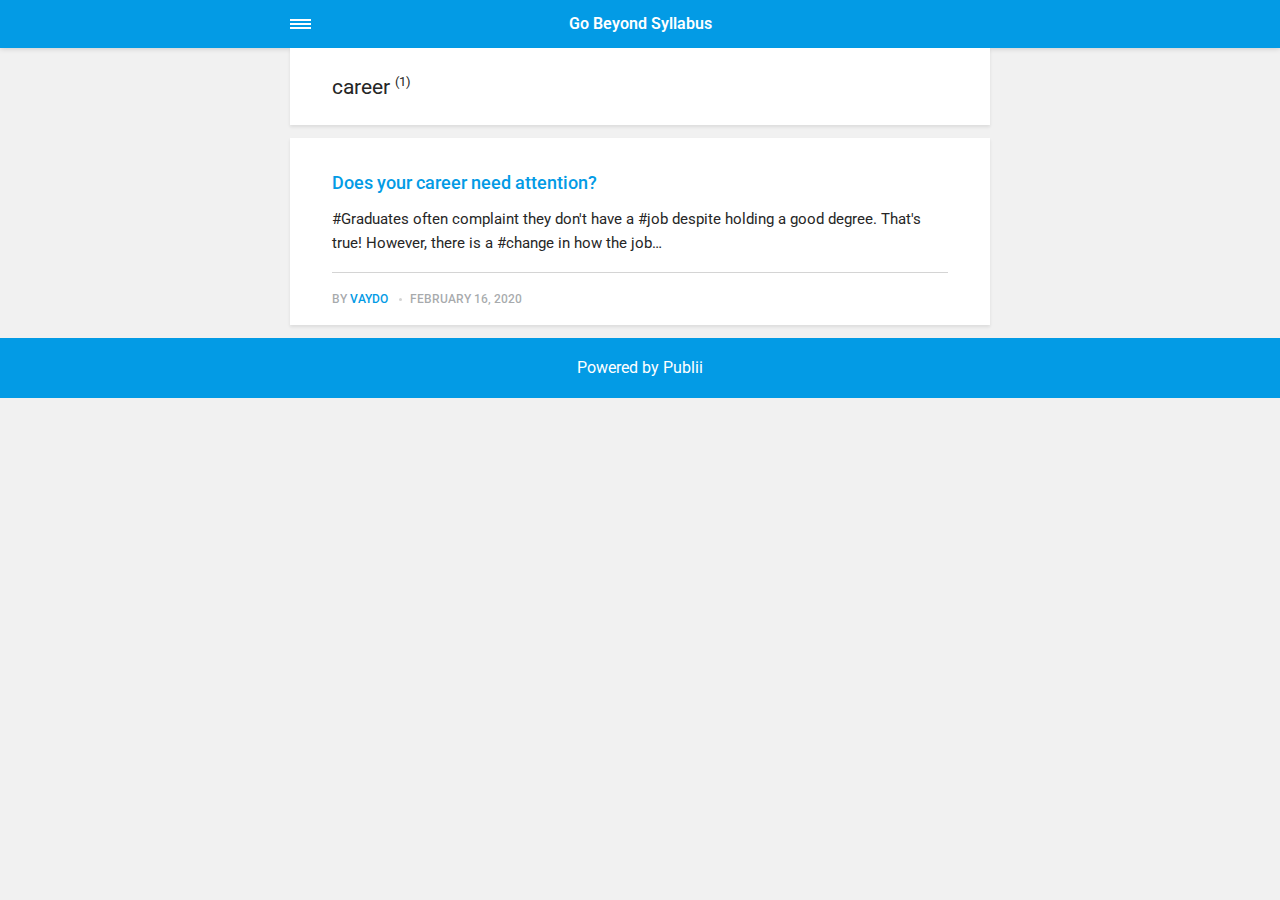
<file: amp/career/index.html>
<!doctype html><html amp lang="en"><head><meta charset="utf-8"><title>Tag: career - Go Beyond Syllabus</title><link rel="canonical" href="https://pareshjoshi.github.io/career/"><meta name="viewport" content="width=device-width,minimum-scale=1,initial-scale=1"><link href="https://fonts.googleapis.com/css?family=Roboto:400,700&display=swap" rel="stylesheet" type="text/css"><script async custom-element="amp-sidebar" src="https://cdn.ampproject.org/v0/amp-sidebar-0.1.js"></script><script async custom-element="amp-iframe" src="https://cdn.ampproject.org/v0/amp-iframe-0.1.js"></script><script async custom-element="amp-video" src="https://cdn.ampproject.org/v0/amp-video-0.1.js"></script><script type="application/ld+json">{"@context":"http://schema.org","@type":"Organization","name":"Go Beyond Syllabus","url":"https://pareshjoshi.github.io/amp/","sameAs":["https://www.facebook.com/gobeyondsyllabus/","https://twitter.com/beyondsyllabus","https://www.instagram.com/gobeyondsyllabus","https://www.linkedin.com/company/gobeyondsyllabus","https://www.youtube.com/channel/UC6X64ns3bDZXFBKEifxqUGw"]}</script><style amp-custom>article,
aside,
footer,
header,
hgroup,
main,
nav,
section {
  display: block; }

*,
*:before,
*:after {
  -webkit-box-sizing: content-box;
  box-sizing: content-box;
  margin: 0;
  padding: 0; }

li {
  list-style: none; }

amp-img {
  max-width: 100%; }

button,
input,
select,
textarea {
  font: inherit; }

html {
  font-size: 1rem; }

body {
  background: #f1f1f1;
  color: #262626;
  font-family: -apple-system, BlinkMacSystemFont, "Segoe UI", Roboto, Oxygen-Sans, Ubuntu, Cantarell, "Helvetica Neue", sans-serif;
  line-height: 1.6; }

a {
  color:  #039be5;
  text-decoration: none;
  -webkit-transition: all 0.12s linear 0s;
  -o-transition: all 0.12s linear 0s;
  transition: all 0.12s linear 0s; }

a:hover {
  color: #262626;
  text-decoration: underline;
  -webkit-text-decoration-skip: ink;
  text-decoration-skip: ink; }

a:active {
  color: #262626; }

a:focus {
  outline: 2px dotted #039be5; }

figure,
blockquote,
p,
ul,
ol,
dl,
table,
hr,
fieldset {
  margin-top: 1.6rem; }

h1,
h2,
h3,
h4,
h5,
h6 {
  color: #262626;
  font-family: -apple-system, BlinkMacSystemFont, "Segoe UI", Roboto, Oxygen-Sans, Ubuntu, Cantarell, "Helvetica Neue", sans-serif;
  font-weight: 500;
  line-height: 1.2;
  margin-top: 2.13333rem; }

h1 {
  font-size: 1.67583rem;
  font-weight: normal; }

h2 {
  font-size: 1.4729rem; }

h3 {
  font-size: 1.29454rem; }

h4 {
  font-size: 1.13778rem; }

h5 {
  font-size: 1rem; }

h6 {
  font-size: 0.87891rem; }

h2 + p,
h3 + p,
h4 + p,
h5 + p,
h6 + p {
  margin-top: 0.8rem; }

b,
strong {
  font-weight: 600; }

blockquote {
  color: #6c7175;
  font-family: "Droid Serif", "Times", "Source Serif Pro", serif;
  font-style: italic;
  padding: 1.33333rem 0.53333rem 1.33333rem 3.2rem;
  position: relative; }
  blockquote:before {
    display: block;
    content: "\201C";
    font-size: 4.41226rem;
    position: absolute;
    left: 0;
    top: -12px;
    color: rgba(108, 113, 117, 0.5); }
  blockquote > :nth-child(1) {
    margin-top: 0; }

ul,
ol {
  margin-left: 2rem; }
  ul > li,
  ol > li {
    list-style: inherit;
    padding: 0 0 0.26667rem 0.26667rem; }

dl dt {
  color: #262626;
  font-weight: 600; }

code,
pre {
  background-color: #f1f1f1;
  font-family: monospace; }

pre {
  margin: 1.6rem 0 0;
  padding: 1.6rem;
  white-space: pre-wrap;
  word-wrap: break-word;
  overflow-x: auto; }
  pre > code {
    color: #262626;
    padding: 0; }

code {
  border-radius: 3px;
  color: #262626;
  padding: 0.26667rem 0.53333rem; }

table {
  border-collapse: collapse;
  border-spacing: 0;
  border: 1px solid #d4d4d4;
  width: 100%;
  overflow-x: auto;
  vertical-align: top;
  text-align: left;
  white-space: nowrap; }
  table th {
    font-weight: 500;
    padding: 0.53333rem 1.06667rem; }
  table tr {
    border-bottom: 1px solid #d4d4d4; }
    table tr:nth-child(2n) {
      background: #f1f1f1; }
  table td {
    padding: 0.53333rem 1.06667rem; }

figcaption {
  clear: both;
  color: rgba(108, 113, 117, 0.6);
  font-size: 0.82397rem;
  margin: 0.8rem 0 0;
  text-align: center; }

sub,
sup {
  font-size: 65%; }

hr {
  border: 0;
  height: 0;
  border-top: 1px solid rgba(0, 0, 0, 0.1);
  border-bottom: 1px solid rgba(255, 255, 255, 0.3); }

.btn, [type=button],
[type=submit],
button {
  background: #039be5;
  border: none;
  border-radius: 2px;
  color: #ffffff;
  cursor: pointer;
  display: inline-block;
  font-size: 0.87891rem;
  font-weight: 500;
  line-height: 1.9;
  padding: 0.53333rem 1.33333rem;
  text-align: center;
  text-decoration: none;
  -webkit-transition: all .15s ease;
  -o-transition: all .15s ease;
  transition: all .15s ease;
  width: auto; }
  .btn:hover, [type=button]:hover,
  [type=submit]:hover,
  button:hover {
    background: #262626;
    color: #ffffff; }
  .btn:focus, [type=button]:focus,
  [type=submit]:focus,
  button:focus {
    outline: none; }
  .btn-outline {
    border: 1px solid #ddd;
    background: #ffffff;
    border-radius: 3px;
    color: #262626; }

[type=button],
[type=submit],
button {
  text-transform: uppercase;
  -webkit-appearance: none;
  -moz-appearance: none; }

.navbar {
  background: #039be5;
  -webkit-box-shadow: 0 0 6px 0 rgba(0, 0, 0, 0.2);
  box-shadow: 0 0 6px 0 rgba(0, 0, 0, 0.2);
  line-height: 3;
  max-height: 4rem; }
  .navbar > div {
    -webkit-box-align: center;
    -ms-flex-align: center;
    align-items: center;
    display: -webkit-box;
    display: -ms-flexbox;
    display: flex;
    -webkit-box-pack: center;
    -ms-flex-pack: center;
    justify-content: center;
    text-align: left;
    max-width: 700px;
    margin: 0 auto; }
  .navbar a {
    color: #ffffff;
    text-decoration: none; }
  .navbar-sidebar-toggle {
    left: 0;
    position: relative;
    text-indent: -99999rem; }
    .navbar-sidebar-toggle:before {
      content: "";
      display: block;
      border-top: 0.375rem double #ffffff;
      border-bottom: 0.125rem solid #ffffff;
      height: 0.125rem;
      position: absolute;
      text-indent: 0;
      top: 50%;
      width: 1.3rem;
      -webkit-transform: translate(0px, -50%);
      -ms-transform: translate(0px, -50%);
      transform: translate(0px, -50%); }


.logo {
            display: inline-block;
  font-weight: 600;
  line-height: 1;
            margin: 0 auto;
            height: 2rem;
            text-indent: -9999px;
            width: 240px;vertical-align: middle;
        }
        .logo.logo-text {
            line-height: 2;
            text-align: center;
            text-indent: 0;
        }

amp-sidebar {
  background: #ffffff;
  width: 240px; }
  amp-sidebar > ul {
    margin: 0.8rem 0 0;
    padding: 0; }
    amp-sidebar > ul ul {
      border-left: 1px solid #d4d4d4;
      margin: 0.53333rem 0 0; }
    amp-sidebar > ul li {
      color: #262626;
      font-size: 0.9375rem;
      font-weight: 600;
      list-style: none;
      line-height: 1.4;
      padding: 0.42667rem 1.06667rem; }
      amp-sidebar > ul li li {
        font-weight: normal;
        padding: 0.26667rem 0 0.26667rem 1.06667rem; }
    amp-sidebar > ul a,
    amp-sidebar > ul a:visited {
      color: #262626; }

.bg-white {
  background: #ffffff; }

.wrap-page {
  max-width: 700px;
  margin: 0 auto; }

@media all and (max-width: 43.6875em) {
  .wrap-inner {
    padding: 0 6%; } }

.page-title {
  background: #ffffff;
  -webkit-box-shadow: 0 2px 3px rgba(38, 38, 38, 0.1);
  box-shadow: 0 2px 3px rgba(38, 38, 38, 0.1);
  margin-bottom: 0.8rem;
  padding: 1.6rem 6%; }
  .page-title > h1 {
    margin: 0;
    font-size: 1.29454rem; }
  .page-title > p {
    font-size: 0.87891rem;
    color: #6c7175;
    line-height: 1.3;
    margin: 0.26667rem 0 0; }
  .page-title-author {
    border-radius: 50%;
    float: left;
    height: 2.5rem;
    width: 2.5rem; }
    .page-title-author + h1 {
      margin-left: 3.5rem; }
      .page-title-author + h1 + p {
        margin-left: 3.5rem; }

.card {
  background: #ffffff;
  -webkit-box-shadow: 0 2px 3px rgba(38, 38, 38, 0.1);
  box-shadow: 0 2px 3px rgba(38, 38, 38, 0.1);
  margin-bottom: 0.8rem;
  padding-bottom: 1.06667rem; }

  .card-meta {
    border-top: 1px solid #d4d4d4;
    color: rgba(108, 113, 117, 0.6);
    font-size: 0.7242rem;
    font-weight: 500;
    margin-top: 1.06667rem;
    padding-top: 1.06667rem;
    text-transform: uppercase; }
    .card-meta a + time:before {
      content: "";
      background: #d4d4d4;
      display: inline-block;
      height: 3px;
      margin: 0 8px;
      width: 3px;
      vertical-align: middle;
      border-radius: 50%; }
  .card-text {
    font-size: 0.9375rem;
    overflow: hidden;
    padding: 0 6%; }
    .card-text h2 {
      font-size: 1.13778rem; }

.post {
  margin-bottom: 2.13333rem; }
  .post-featured-image {
    margin-top: 0;
    position: relative; }
    .post-featured-image > figcaption {
      background: rgba(0, 0, 0, 0.5);
      border-radius: 3px;
      color: #ffffff;
      position: absolute;
      bottom: 0.8rem;
      padding: 0 0.26667rem;
      right: 6%; }
  .post-header {
    margin-bottom: 2.13333rem; }
  .post-meta {
    border-bottom: 1px solid #d4d4d4;
    color: rgba(108, 113, 117, 0.6);
    font-size: 0.7242rem;
    font-weight: 500;
    margin-top: 1.06667rem;
    padding-bottom: 1.06667rem;
    text-transform: uppercase; }
    .post-meta a + time:before {
      content: "";
      background: #d4d4d4;
      display: inline-block;
      height: 3px;
      margin: 0 8px;
      width: 3px;
      vertical-align: middle;
      border-radius: 50%; }
  .post-tag {
    margin: 0; }
    .post-tag > li {
      display: inline-block;
      padding: 0; }
      .post-tag > li a {
        background: #f1f1f1;
        border-radius: 2px;
        color: #6c7175;
        font-size: 0.77248rem;
        display: inline-block;
        margin: 0 0.26667rem 0.26667rem 0;
        padding: 0.26667rem 0.53333rem; }
        .post-tag > li a:hover {
          background: #039be5;
          color: #ffffff;
          text-decoration: none; }
  .post-share {
    display: -webkit-box;
    display: -ms-flexbox;
    display: flex;
    -webkit-box-orient: horizontal;
    -webkit-box-direction: normal;
    -ms-flex-direction: row;
    flex-direction: row;
    -webkit-box-pack: justify;
    -ms-flex-pack: justify;
    justify-content: space-between;
    margin-top: 1.6rem;
    width: 100%; }
    .post-share amp-social-share {
      -webkit-box-flex: 1;
      -ms-flex: 1 0 auto;
      flex: 1 0 auto;
      background-size: 24px; }
  .post-scroll {
    color: #ffffff;
    background: #039be5;
    bottom: 10px;
    border-radius: 50%;
    border: none;
    -webkit-box-shadow: 0 1px 1.5px 0 rgba(38, 38, 38, 0.12), 0 1px 1px 0 rgba(38, 38, 38, 0.24);
    box-shadow: 0 1px 1.5px 0 rgba(38, 38, 38, 0.12), 0 1px 1px 0 rgba(38, 38, 38, 0.24);
    font-size: 1.13778rem;
    height: 46px;
    opacity: 0;
    outline: none;
    position: fixed;
    padding: 0;
    right: 4%;
    visibility: hidden;
    width: 46px;
    z-index: 9999; }
    .post-scroll-marker {
      height: 0px;
      position: absolute;
      top: 100px;
      width: 0px; }
        .post-pagination {
    background: #f1f1f1;
    -webkit-box-shadow: inset 0 2px 3px rgba(38, 38, 38, 0.1);
    box-shadow: inset 0 2px 3px rgba(38, 38, 38, 0.1);
    border-top: 1px solid #d4d4d4;
    padding: 1.06667rem 0; }
    .post-pagination > div {
      line-height: 1.2;
      padding: 0.53333rem 1.06667rem;
      text-align: center; }
      .post-pagination > div span {
        display: block;
        color: #6c7175;
        font-size: 0.7242rem;
        font-weight: 500;
        margin-bottom: 0.26667rem;
        text-transform: uppercase; }
    .post-pagination-prev a:before {
      content: "\2190";
      margin-right: 0.26667rem; }
    .post-pagination-next a:after {
      content: "\2192";
      margin-left: 0.26667rem; }

aside {
  margin: 1.6rem 0 0; }

.align-left {
  text-align: left; }

.align-right {
  text-align: right; }

.align-center {
  text-align: center; }

.align-justify {
  text-align: justify; }

.msg {
  border-left: 2px solid transparent;
  padding: 1.06667rem 1.06667rem; }
  .msg--highlight {
    background-color: #fff8e6;
    border-color: #e2ac4f; }
  .msg--info {
    background: rgba(45, 97, 201, 0.03);
    border-color: #039be5; }
  .msg--success {
    background: #f7fbf6;
    border-color: #5ab44b; }
  .msg--warning {
    background: #fff3f3;
    border-color: #c06367;
    color: #a94442; }

.dropcap:first-letter {
  float: left;
  font-family: -apple-system, BlinkMacSystemFont, "Segoe UI", Roboto, Oxygen-Sans, Ubuntu, Cantarell, "Helvetica Neue", sans-serif;
  font-size: 2.16943rem;
  line-height: 0.7;
  margin-right: 0.53333rem;
  padding: 0.53333rem 0.53333rem 0.53333rem 0; }

.pagination {
  display: -webkit-box;
  display: -ms-flexbox;
  display: flex;
  -webkit-box-pack: justify;
  -ms-flex-pack: justify;
  justify-content: space-between;
  margin: 0.8rem 0; }
  .pagination > a {
    padding-left: 0;
    padding-right: 0;
    width: 49%; }
  .pagination-right {
    margin-left: auto; }

.bottom {
  background: #039be5;
  color: #ffffff;
  padding: 1.06667rem 4%;
  text-align: center; }</style><style amp-boilerplate>body{-webkit-animation:-amp-start 8s steps(1,end) 0s 1 normal both;-moz-animation:-amp-start 8s steps(1,end) 0s 1 normal both;-ms-animation:-amp-start 8s steps(1,end) 0s 1 normal both;animation:-amp-start 8s steps(1,end) 0s 1 normal both}@-webkit-keyframes -amp-start{from{visibility:hidden}to{visibility:visible}}@-moz-keyframes -amp-start{from{visibility:hidden}to{visibility:visible}}@-ms-keyframes -amp-start{from{visibility:hidden}to{visibility:visible}}@-o-keyframes -amp-start{from{visibility:hidden}to{visibility:visible}}@keyframes -amp-start{from{visibility:hidden}to{visibility:visible}}</style><noscript><style amp-boilerplate>body{-webkit-animation:none;-moz-animation:none;-ms-animation:none;animation:none}</style></noscript><script async src="https://cdn.ampproject.org/v0.js"></script><script custom-element="amp-animation" src="https://cdn.ampproject.org/v0/amp-animation-0.1.js" async></script><script custom-element="amp-position-observer" src="https://cdn.ampproject.org/v0/amp-position-observer-0.1.js" async></script></head><body><nav class="navbar wrap-inner" id="top"><div><a on="tap:navbar-sidebar.toggle" class="navbar-sidebar-toggle" title="Menu">Menu</a> <a class="logo logo-text" href="https://pareshjoshi.github.io/amp/">Go Beyond Syllabus</a></div></nav><main class="wrap-page"><div class="page-title"><h1>career <sup>(1)</sup></h1></div><article class="card"><a href="https://pareshjoshi.github.io/amp/does-your-career-need-attention.html"><amp-img src="https://pareshjoshi.github.io/media/posts/1/Untitled-design.png" alt="" srcset="https://pareshjoshi.github.io/media/posts/1/responsive/Untitled-design-xs.png 300w ,https://pareshjoshi.github.io/media/posts/1/responsive/Untitled-design-sm.png 480w ,https://pareshjoshi.github.io/media/posts/1/responsive/Untitled-design-md.png 768w" sizes="(max-width: 768px) 100vw, 768px" height="315" layout="responsive" width="560"></amp-img></a><div class="card-text"><h2><a href="https://pareshjoshi.github.io/amp/does-your-career-need-attention.html">Does your career need attention?</a></h2><p>#Graduates often complaint they don't have a #job despite holding a good degree. That's true! However, there is a #change in how the job&hellip;</p><p class="card-meta">By <a href="https://pareshjoshi.github.io/amp/authors/vaydo/" rel="nofollow" title="vaydo">vaydo</a> <time datetime="2020-02-16T15:26">February 16, 2020</time></p></div></article></main><amp-animation id="showAnim" layout="nodisplay"><script type="application/json">{
                    "duration": "200ms",
                    "fill": "both",
                    "iterations": "1",
                    "direction": "alternate",
                    "animations": [{
                        "selector": ".post-scroll",
                        "keyframes": [{
                            "opacity": "1",
                            "visibility": "visible",
                            "transform": "scale(1)"
                        }]
                    }]
                }</script></amp-animation><amp-animation id="hideAnim" layout="nodisplay"><script type="application/json">{
                    "duration": "200ms",
                    "fill": "both",
                    "iterations": "1",
                    "direction": "alternate",
                    "animations": [{
                        "selector": ".post-scroll",
                        "keyframes": [{
                            "opacity": "0",
                            "visibility": "hidden",
                            "transform": "scale(0.1)"
                        }]
                    }]
                }</script></amp-animation><div class="post-scroll-marker"><amp-position-observer on="enter:hideAnim.start; exit:showAnim.start" layout="nodisplay"></amp-position-observer></div><button class="post-scroll" on="tap:top.scrollTo(duration=200)">&#8593;</button><footer class="bottom">Powered by Publii</footer><amp-sidebar id="navbar-sidebar" layout="nodisplay"><ul></ul></amp-sidebar></body></html>
</file>
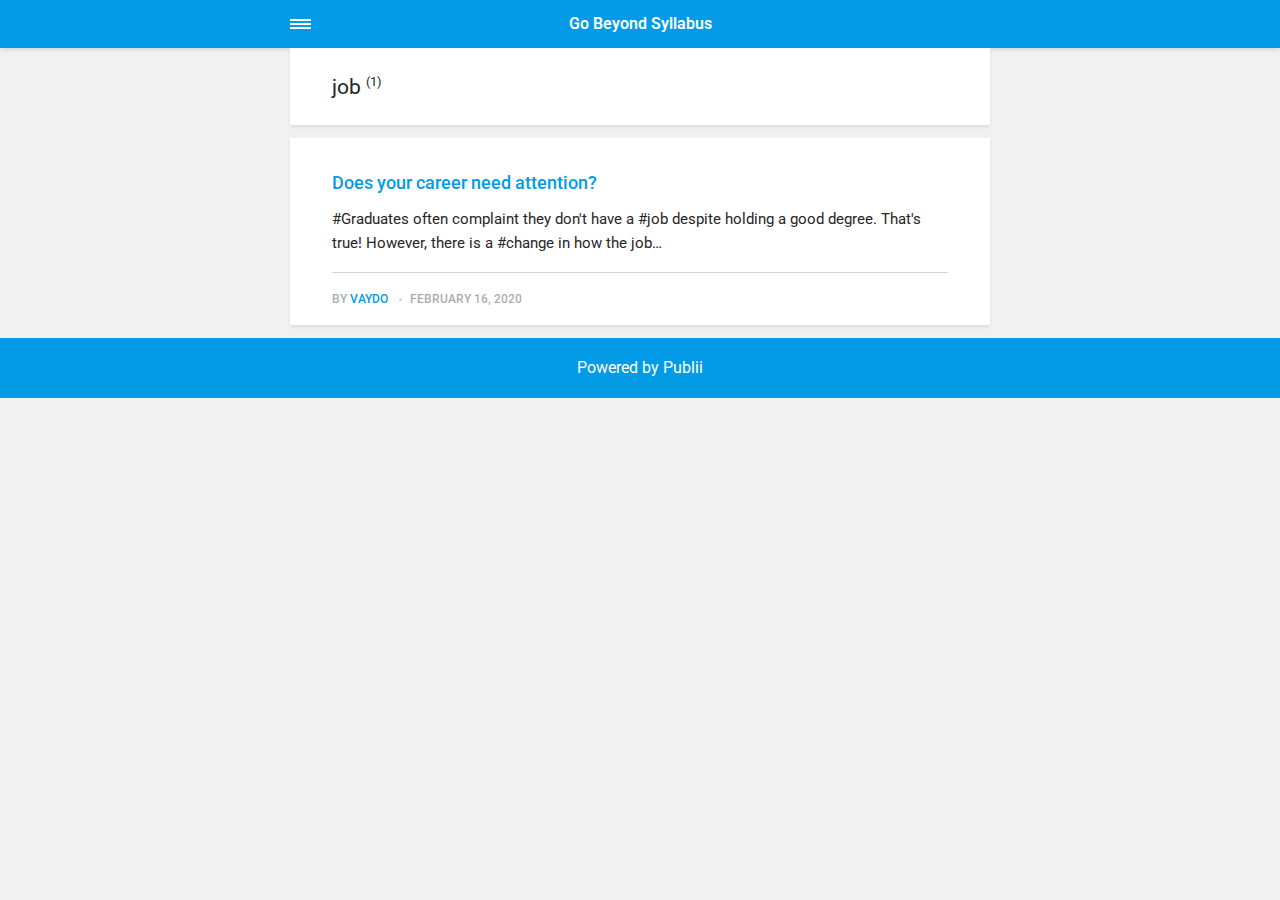
<file: amp/job/index.html>
<!doctype html><html amp lang="en"><head><meta charset="utf-8"><title>Tag: job - Go Beyond Syllabus</title><link rel="canonical" href="https://pareshjoshi.github.io/job/"><meta name="viewport" content="width=device-width,minimum-scale=1,initial-scale=1"><link href="https://fonts.googleapis.com/css?family=Roboto:400,700&display=swap" rel="stylesheet" type="text/css"><script async custom-element="amp-sidebar" src="https://cdn.ampproject.org/v0/amp-sidebar-0.1.js"></script><script async custom-element="amp-iframe" src="https://cdn.ampproject.org/v0/amp-iframe-0.1.js"></script><script async custom-element="amp-video" src="https://cdn.ampproject.org/v0/amp-video-0.1.js"></script><script type="application/ld+json">{"@context":"http://schema.org","@type":"Organization","name":"Go Beyond Syllabus","url":"https://pareshjoshi.github.io/amp/","sameAs":["https://www.facebook.com/gobeyondsyllabus/","https://twitter.com/beyondsyllabus","https://www.instagram.com/gobeyondsyllabus","https://www.linkedin.com/company/gobeyondsyllabus","https://www.youtube.com/channel/UC6X64ns3bDZXFBKEifxqUGw"]}</script><style amp-custom>article,
aside,
footer,
header,
hgroup,
main,
nav,
section {
  display: block; }

*,
*:before,
*:after {
  -webkit-box-sizing: content-box;
  box-sizing: content-box;
  margin: 0;
  padding: 0; }

li {
  list-style: none; }

amp-img {
  max-width: 100%; }

button,
input,
select,
textarea {
  font: inherit; }

html {
  font-size: 1rem; }

body {
  background: #f1f1f1;
  color: #262626;
  font-family: -apple-system, BlinkMacSystemFont, "Segoe UI", Roboto, Oxygen-Sans, Ubuntu, Cantarell, "Helvetica Neue", sans-serif;
  line-height: 1.6; }

a {
  color:  #039be5;
  text-decoration: none;
  -webkit-transition: all 0.12s linear 0s;
  -o-transition: all 0.12s linear 0s;
  transition: all 0.12s linear 0s; }

a:hover {
  color: #262626;
  text-decoration: underline;
  -webkit-text-decoration-skip: ink;
  text-decoration-skip: ink; }

a:active {
  color: #262626; }

a:focus {
  outline: 2px dotted #039be5; }

figure,
blockquote,
p,
ul,
ol,
dl,
table,
hr,
fieldset {
  margin-top: 1.6rem; }

h1,
h2,
h3,
h4,
h5,
h6 {
  color: #262626;
  font-family: -apple-system, BlinkMacSystemFont, "Segoe UI", Roboto, Oxygen-Sans, Ubuntu, Cantarell, "Helvetica Neue", sans-serif;
  font-weight: 500;
  line-height: 1.2;
  margin-top: 2.13333rem; }

h1 {
  font-size: 1.67583rem;
  font-weight: normal; }

h2 {
  font-size: 1.4729rem; }

h3 {
  font-size: 1.29454rem; }

h4 {
  font-size: 1.13778rem; }

h5 {
  font-size: 1rem; }

h6 {
  font-size: 0.87891rem; }

h2 + p,
h3 + p,
h4 + p,
h5 + p,
h6 + p {
  margin-top: 0.8rem; }

b,
strong {
  font-weight: 600; }

blockquote {
  color: #6c7175;
  font-family: "Droid Serif", "Times", "Source Serif Pro", serif;
  font-style: italic;
  padding: 1.33333rem 0.53333rem 1.33333rem 3.2rem;
  position: relative; }
  blockquote:before {
    display: block;
    content: "\201C";
    font-size: 4.41226rem;
    position: absolute;
    left: 0;
    top: -12px;
    color: rgba(108, 113, 117, 0.5); }
  blockquote > :nth-child(1) {
    margin-top: 0; }

ul,
ol {
  margin-left: 2rem; }
  ul > li,
  ol > li {
    list-style: inherit;
    padding: 0 0 0.26667rem 0.26667rem; }

dl dt {
  color: #262626;
  font-weight: 600; }

code,
pre {
  background-color: #f1f1f1;
  font-family: monospace; }

pre {
  margin: 1.6rem 0 0;
  padding: 1.6rem;
  white-space: pre-wrap;
  word-wrap: break-word;
  overflow-x: auto; }
  pre > code {
    color: #262626;
    padding: 0; }

code {
  border-radius: 3px;
  color: #262626;
  padding: 0.26667rem 0.53333rem; }

table {
  border-collapse: collapse;
  border-spacing: 0;
  border: 1px solid #d4d4d4;
  width: 100%;
  overflow-x: auto;
  vertical-align: top;
  text-align: left;
  white-space: nowrap; }
  table th {
    font-weight: 500;
    padding: 0.53333rem 1.06667rem; }
  table tr {
    border-bottom: 1px solid #d4d4d4; }
    table tr:nth-child(2n) {
      background: #f1f1f1; }
  table td {
    padding: 0.53333rem 1.06667rem; }

figcaption {
  clear: both;
  color: rgba(108, 113, 117, 0.6);
  font-size: 0.82397rem;
  margin: 0.8rem 0 0;
  text-align: center; }

sub,
sup {
  font-size: 65%; }

hr {
  border: 0;
  height: 0;
  border-top: 1px solid rgba(0, 0, 0, 0.1);
  border-bottom: 1px solid rgba(255, 255, 255, 0.3); }

.btn, [type=button],
[type=submit],
button {
  background: #039be5;
  border: none;
  border-radius: 2px;
  color: #ffffff;
  cursor: pointer;
  display: inline-block;
  font-size: 0.87891rem;
  font-weight: 500;
  line-height: 1.9;
  padding: 0.53333rem 1.33333rem;
  text-align: center;
  text-decoration: none;
  -webkit-transition: all .15s ease;
  -o-transition: all .15s ease;
  transition: all .15s ease;
  width: auto; }
  .btn:hover, [type=button]:hover,
  [type=submit]:hover,
  button:hover {
    background: #262626;
    color: #ffffff; }
  .btn:focus, [type=button]:focus,
  [type=submit]:focus,
  button:focus {
    outline: none; }
  .btn-outline {
    border: 1px solid #ddd;
    background: #ffffff;
    border-radius: 3px;
    color: #262626; }

[type=button],
[type=submit],
button {
  text-transform: uppercase;
  -webkit-appearance: none;
  -moz-appearance: none; }

.navbar {
  background: #039be5;
  -webkit-box-shadow: 0 0 6px 0 rgba(0, 0, 0, 0.2);
  box-shadow: 0 0 6px 0 rgba(0, 0, 0, 0.2);
  line-height: 3;
  max-height: 4rem; }
  .navbar > div {
    -webkit-box-align: center;
    -ms-flex-align: center;
    align-items: center;
    display: -webkit-box;
    display: -ms-flexbox;
    display: flex;
    -webkit-box-pack: center;
    -ms-flex-pack: center;
    justify-content: center;
    text-align: left;
    max-width: 700px;
    margin: 0 auto; }
  .navbar a {
    color: #ffffff;
    text-decoration: none; }
  .navbar-sidebar-toggle {
    left: 0;
    position: relative;
    text-indent: -99999rem; }
    .navbar-sidebar-toggle:before {
      content: "";
      display: block;
      border-top: 0.375rem double #ffffff;
      border-bottom: 0.125rem solid #ffffff;
      height: 0.125rem;
      position: absolute;
      text-indent: 0;
      top: 50%;
      width: 1.3rem;
      -webkit-transform: translate(0px, -50%);
      -ms-transform: translate(0px, -50%);
      transform: translate(0px, -50%); }


.logo {
            display: inline-block;
  font-weight: 600;
  line-height: 1;
            margin: 0 auto;
            height: 2rem;
            text-indent: -9999px;
            width: 240px;vertical-align: middle;
        }
        .logo.logo-text {
            line-height: 2;
            text-align: center;
            text-indent: 0;
        }

amp-sidebar {
  background: #ffffff;
  width: 240px; }
  amp-sidebar > ul {
    margin: 0.8rem 0 0;
    padding: 0; }
    amp-sidebar > ul ul {
      border-left: 1px solid #d4d4d4;
      margin: 0.53333rem 0 0; }
    amp-sidebar > ul li {
      color: #262626;
      font-size: 0.9375rem;
      font-weight: 600;
      list-style: none;
      line-height: 1.4;
      padding: 0.42667rem 1.06667rem; }
      amp-sidebar > ul li li {
        font-weight: normal;
        padding: 0.26667rem 0 0.26667rem 1.06667rem; }
    amp-sidebar > ul a,
    amp-sidebar > ul a:visited {
      color: #262626; }

.bg-white {
  background: #ffffff; }

.wrap-page {
  max-width: 700px;
  margin: 0 auto; }

@media all and (max-width: 43.6875em) {
  .wrap-inner {
    padding: 0 6%; } }

.page-title {
  background: #ffffff;
  -webkit-box-shadow: 0 2px 3px rgba(38, 38, 38, 0.1);
  box-shadow: 0 2px 3px rgba(38, 38, 38, 0.1);
  margin-bottom: 0.8rem;
  padding: 1.6rem 6%; }
  .page-title > h1 {
    margin: 0;
    font-size: 1.29454rem; }
  .page-title > p {
    font-size: 0.87891rem;
    color: #6c7175;
    line-height: 1.3;
    margin: 0.26667rem 0 0; }
  .page-title-author {
    border-radius: 50%;
    float: left;
    height: 2.5rem;
    width: 2.5rem; }
    .page-title-author + h1 {
      margin-left: 3.5rem; }
      .page-title-author + h1 + p {
        margin-left: 3.5rem; }

.card {
  background: #ffffff;
  -webkit-box-shadow: 0 2px 3px rgba(38, 38, 38, 0.1);
  box-shadow: 0 2px 3px rgba(38, 38, 38, 0.1);
  margin-bottom: 0.8rem;
  padding-bottom: 1.06667rem; }

  .card-meta {
    border-top: 1px solid #d4d4d4;
    color: rgba(108, 113, 117, 0.6);
    font-size: 0.7242rem;
    font-weight: 500;
    margin-top: 1.06667rem;
    padding-top: 1.06667rem;
    text-transform: uppercase; }
    .card-meta a + time:before {
      content: "";
      background: #d4d4d4;
      display: inline-block;
      height: 3px;
      margin: 0 8px;
      width: 3px;
      vertical-align: middle;
      border-radius: 50%; }
  .card-text {
    font-size: 0.9375rem;
    overflow: hidden;
    padding: 0 6%; }
    .card-text h2 {
      font-size: 1.13778rem; }

.post {
  margin-bottom: 2.13333rem; }
  .post-featured-image {
    margin-top: 0;
    position: relative; }
    .post-featured-image > figcaption {
      background: rgba(0, 0, 0, 0.5);
      border-radius: 3px;
      color: #ffffff;
      position: absolute;
      bottom: 0.8rem;
      padding: 0 0.26667rem;
      right: 6%; }
  .post-header {
    margin-bottom: 2.13333rem; }
  .post-meta {
    border-bottom: 1px solid #d4d4d4;
    color: rgba(108, 113, 117, 0.6);
    font-size: 0.7242rem;
    font-weight: 500;
    margin-top: 1.06667rem;
    padding-bottom: 1.06667rem;
    text-transform: uppercase; }
    .post-meta a + time:before {
      content: "";
      background: #d4d4d4;
      display: inline-block;
      height: 3px;
      margin: 0 8px;
      width: 3px;
      vertical-align: middle;
      border-radius: 50%; }
  .post-tag {
    margin: 0; }
    .post-tag > li {
      display: inline-block;
      padding: 0; }
      .post-tag > li a {
        background: #f1f1f1;
        border-radius: 2px;
        color: #6c7175;
        font-size: 0.77248rem;
        display: inline-block;
        margin: 0 0.26667rem 0.26667rem 0;
        padding: 0.26667rem 0.53333rem; }
        .post-tag > li a:hover {
          background: #039be5;
          color: #ffffff;
          text-decoration: none; }
  .post-share {
    display: -webkit-box;
    display: -ms-flexbox;
    display: flex;
    -webkit-box-orient: horizontal;
    -webkit-box-direction: normal;
    -ms-flex-direction: row;
    flex-direction: row;
    -webkit-box-pack: justify;
    -ms-flex-pack: justify;
    justify-content: space-between;
    margin-top: 1.6rem;
    width: 100%; }
    .post-share amp-social-share {
      -webkit-box-flex: 1;
      -ms-flex: 1 0 auto;
      flex: 1 0 auto;
      background-size: 24px; }
  .post-scroll {
    color: #ffffff;
    background: #039be5;
    bottom: 10px;
    border-radius: 50%;
    border: none;
    -webkit-box-shadow: 0 1px 1.5px 0 rgba(38, 38, 38, 0.12), 0 1px 1px 0 rgba(38, 38, 38, 0.24);
    box-shadow: 0 1px 1.5px 0 rgba(38, 38, 38, 0.12), 0 1px 1px 0 rgba(38, 38, 38, 0.24);
    font-size: 1.13778rem;
    height: 46px;
    opacity: 0;
    outline: none;
    position: fixed;
    padding: 0;
    right: 4%;
    visibility: hidden;
    width: 46px;
    z-index: 9999; }
    .post-scroll-marker {
      height: 0px;
      position: absolute;
      top: 100px;
      width: 0px; }
        .post-pagination {
    background: #f1f1f1;
    -webkit-box-shadow: inset 0 2px 3px rgba(38, 38, 38, 0.1);
    box-shadow: inset 0 2px 3px rgba(38, 38, 38, 0.1);
    border-top: 1px solid #d4d4d4;
    padding: 1.06667rem 0; }
    .post-pagination > div {
      line-height: 1.2;
      padding: 0.53333rem 1.06667rem;
      text-align: center; }
      .post-pagination > div span {
        display: block;
        color: #6c7175;
        font-size: 0.7242rem;
        font-weight: 500;
        margin-bottom: 0.26667rem;
        text-transform: uppercase; }
    .post-pagination-prev a:before {
      content: "\2190";
      margin-right: 0.26667rem; }
    .post-pagination-next a:after {
      content: "\2192";
      margin-left: 0.26667rem; }

aside {
  margin: 1.6rem 0 0; }

.align-left {
  text-align: left; }

.align-right {
  text-align: right; }

.align-center {
  text-align: center; }

.align-justify {
  text-align: justify; }

.msg {
  border-left: 2px solid transparent;
  padding: 1.06667rem 1.06667rem; }
  .msg--highlight {
    background-color: #fff8e6;
    border-color: #e2ac4f; }
  .msg--info {
    background: rgba(45, 97, 201, 0.03);
    border-color: #039be5; }
  .msg--success {
    background: #f7fbf6;
    border-color: #5ab44b; }
  .msg--warning {
    background: #fff3f3;
    border-color: #c06367;
    color: #a94442; }

.dropcap:first-letter {
  float: left;
  font-family: -apple-system, BlinkMacSystemFont, "Segoe UI", Roboto, Oxygen-Sans, Ubuntu, Cantarell, "Helvetica Neue", sans-serif;
  font-size: 2.16943rem;
  line-height: 0.7;
  margin-right: 0.53333rem;
  padding: 0.53333rem 0.53333rem 0.53333rem 0; }

.pagination {
  display: -webkit-box;
  display: -ms-flexbox;
  display: flex;
  -webkit-box-pack: justify;
  -ms-flex-pack: justify;
  justify-content: space-between;
  margin: 0.8rem 0; }
  .pagination > a {
    padding-left: 0;
    padding-right: 0;
    width: 49%; }
  .pagination-right {
    margin-left: auto; }

.bottom {
  background: #039be5;
  color: #ffffff;
  padding: 1.06667rem 4%;
  text-align: center; }</style><style amp-boilerplate>body{-webkit-animation:-amp-start 8s steps(1,end) 0s 1 normal both;-moz-animation:-amp-start 8s steps(1,end) 0s 1 normal both;-ms-animation:-amp-start 8s steps(1,end) 0s 1 normal both;animation:-amp-start 8s steps(1,end) 0s 1 normal both}@-webkit-keyframes -amp-start{from{visibility:hidden}to{visibility:visible}}@-moz-keyframes -amp-start{from{visibility:hidden}to{visibility:visible}}@-ms-keyframes -amp-start{from{visibility:hidden}to{visibility:visible}}@-o-keyframes -amp-start{from{visibility:hidden}to{visibility:visible}}@keyframes -amp-start{from{visibility:hidden}to{visibility:visible}}</style><noscript><style amp-boilerplate>body{-webkit-animation:none;-moz-animation:none;-ms-animation:none;animation:none}</style></noscript><script async src="https://cdn.ampproject.org/v0.js"></script><script custom-element="amp-animation" src="https://cdn.ampproject.org/v0/amp-animation-0.1.js" async></script><script custom-element="amp-position-observer" src="https://cdn.ampproject.org/v0/amp-position-observer-0.1.js" async></script></head><body><nav class="navbar wrap-inner" id="top"><div><a on="tap:navbar-sidebar.toggle" class="navbar-sidebar-toggle" title="Menu">Menu</a> <a class="logo logo-text" href="https://pareshjoshi.github.io/amp/">Go Beyond Syllabus</a></div></nav><main class="wrap-page"><div class="page-title"><h1>job <sup>(1)</sup></h1></div><article class="card"><a href="https://pareshjoshi.github.io/amp/does-your-career-need-attention.html"><amp-img src="https://pareshjoshi.github.io/media/posts/1/Untitled-design.png" alt="" srcset="https://pareshjoshi.github.io/media/posts/1/responsive/Untitled-design-xs.png 300w ,https://pareshjoshi.github.io/media/posts/1/responsive/Untitled-design-sm.png 480w ,https://pareshjoshi.github.io/media/posts/1/responsive/Untitled-design-md.png 768w" sizes="(max-width: 768px) 100vw, 768px" height="315" layout="responsive" width="560"></amp-img></a><div class="card-text"><h2><a href="https://pareshjoshi.github.io/amp/does-your-career-need-attention.html">Does your career need attention?</a></h2><p>#Graduates often complaint they don't have a #job despite holding a good degree. That's true! However, there is a #change in how the job&hellip;</p><p class="card-meta">By <a href="https://pareshjoshi.github.io/amp/authors/vaydo/" rel="nofollow" title="vaydo">vaydo</a> <time datetime="2020-02-16T15:26">February 16, 2020</time></p></div></article></main><amp-animation id="showAnim" layout="nodisplay"><script type="application/json">{
                    "duration": "200ms",
                    "fill": "both",
                    "iterations": "1",
                    "direction": "alternate",
                    "animations": [{
                        "selector": ".post-scroll",
                        "keyframes": [{
                            "opacity": "1",
                            "visibility": "visible",
                            "transform": "scale(1)"
                        }]
                    }]
                }</script></amp-animation><amp-animation id="hideAnim" layout="nodisplay"><script type="application/json">{
                    "duration": "200ms",
                    "fill": "both",
                    "iterations": "1",
                    "direction": "alternate",
                    "animations": [{
                        "selector": ".post-scroll",
                        "keyframes": [{
                            "opacity": "0",
                            "visibility": "hidden",
                            "transform": "scale(0.1)"
                        }]
                    }]
                }</script></amp-animation><div class="post-scroll-marker"><amp-position-observer on="enter:hideAnim.start; exit:showAnim.start" layout="nodisplay"></amp-position-observer></div><button class="post-scroll" on="tap:top.scrollTo(duration=200)">&#8593;</button><footer class="bottom">Powered by Publii</footer><amp-sidebar id="navbar-sidebar" layout="nodisplay"><ul></ul></amp-sidebar></body></html>
</file>
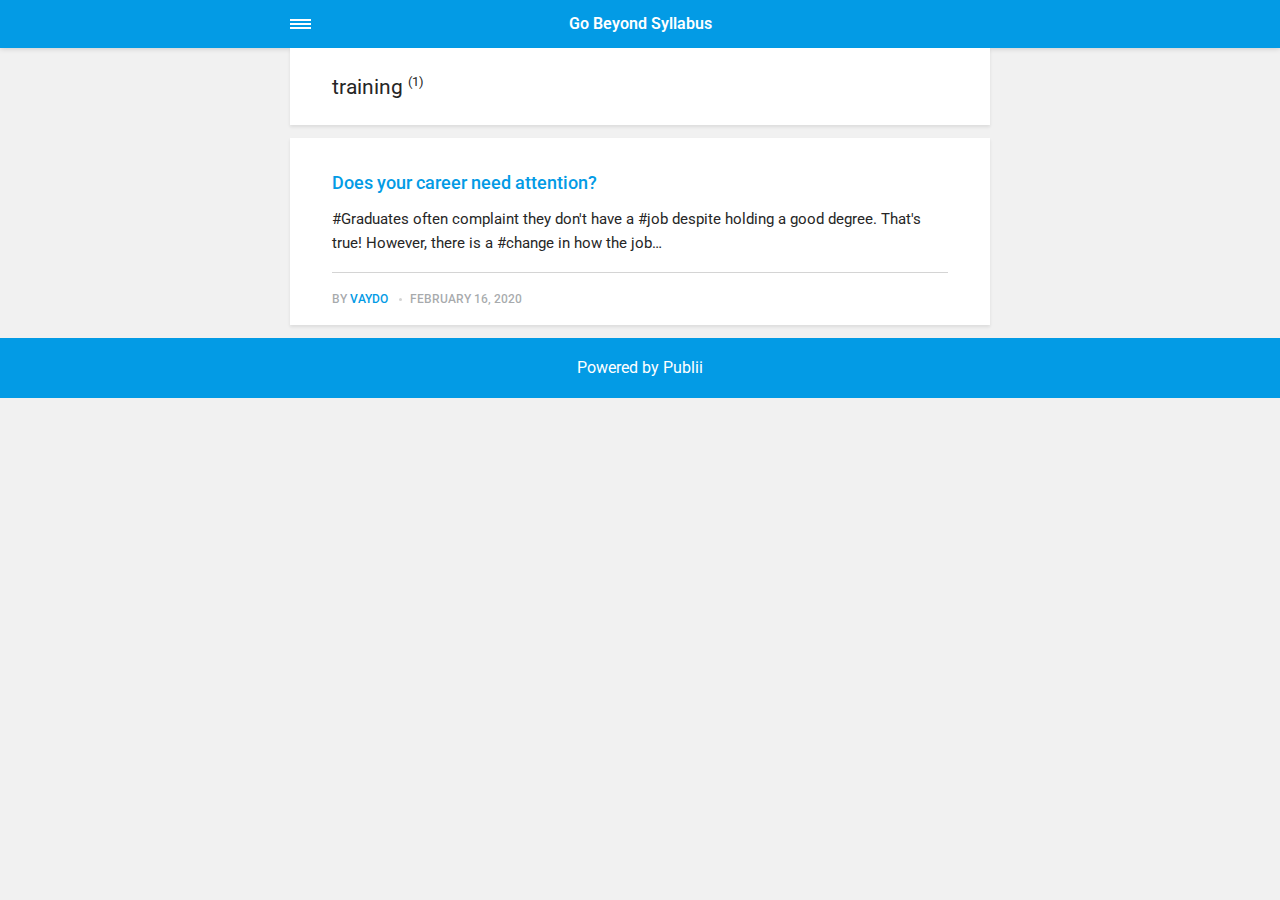
<file: amp/training/index.html>
<!doctype html><html amp lang="en"><head><meta charset="utf-8"><title>Tag: training - Go Beyond Syllabus</title><link rel="canonical" href="https://pareshjoshi.github.io/training/"><meta name="viewport" content="width=device-width,minimum-scale=1,initial-scale=1"><link href="https://fonts.googleapis.com/css?family=Roboto:400,700&display=swap" rel="stylesheet" type="text/css"><script async custom-element="amp-sidebar" src="https://cdn.ampproject.org/v0/amp-sidebar-0.1.js"></script><script async custom-element="amp-iframe" src="https://cdn.ampproject.org/v0/amp-iframe-0.1.js"></script><script async custom-element="amp-video" src="https://cdn.ampproject.org/v0/amp-video-0.1.js"></script><script type="application/ld+json">{"@context":"http://schema.org","@type":"Organization","name":"Go Beyond Syllabus","url":"https://pareshjoshi.github.io/amp/","sameAs":["https://www.facebook.com/gobeyondsyllabus/","https://twitter.com/beyondsyllabus","https://www.instagram.com/gobeyondsyllabus","https://www.linkedin.com/company/gobeyondsyllabus","https://www.youtube.com/channel/UC6X64ns3bDZXFBKEifxqUGw"]}</script><style amp-custom>article,
aside,
footer,
header,
hgroup,
main,
nav,
section {
  display: block; }

*,
*:before,
*:after {
  -webkit-box-sizing: content-box;
  box-sizing: content-box;
  margin: 0;
  padding: 0; }

li {
  list-style: none; }

amp-img {
  max-width: 100%; }

button,
input,
select,
textarea {
  font: inherit; }

html {
  font-size: 1rem; }

body {
  background: #f1f1f1;
  color: #262626;
  font-family: -apple-system, BlinkMacSystemFont, "Segoe UI", Roboto, Oxygen-Sans, Ubuntu, Cantarell, "Helvetica Neue", sans-serif;
  line-height: 1.6; }

a {
  color:  #039be5;
  text-decoration: none;
  -webkit-transition: all 0.12s linear 0s;
  -o-transition: all 0.12s linear 0s;
  transition: all 0.12s linear 0s; }

a:hover {
  color: #262626;
  text-decoration: underline;
  -webkit-text-decoration-skip: ink;
  text-decoration-skip: ink; }

a:active {
  color: #262626; }

a:focus {
  outline: 2px dotted #039be5; }

figure,
blockquote,
p,
ul,
ol,
dl,
table,
hr,
fieldset {
  margin-top: 1.6rem; }

h1,
h2,
h3,
h4,
h5,
h6 {
  color: #262626;
  font-family: -apple-system, BlinkMacSystemFont, "Segoe UI", Roboto, Oxygen-Sans, Ubuntu, Cantarell, "Helvetica Neue", sans-serif;
  font-weight: 500;
  line-height: 1.2;
  margin-top: 2.13333rem; }

h1 {
  font-size: 1.67583rem;
  font-weight: normal; }

h2 {
  font-size: 1.4729rem; }

h3 {
  font-size: 1.29454rem; }

h4 {
  font-size: 1.13778rem; }

h5 {
  font-size: 1rem; }

h6 {
  font-size: 0.87891rem; }

h2 + p,
h3 + p,
h4 + p,
h5 + p,
h6 + p {
  margin-top: 0.8rem; }

b,
strong {
  font-weight: 600; }

blockquote {
  color: #6c7175;
  font-family: "Droid Serif", "Times", "Source Serif Pro", serif;
  font-style: italic;
  padding: 1.33333rem 0.53333rem 1.33333rem 3.2rem;
  position: relative; }
  blockquote:before {
    display: block;
    content: "\201C";
    font-size: 4.41226rem;
    position: absolute;
    left: 0;
    top: -12px;
    color: rgba(108, 113, 117, 0.5); }
  blockquote > :nth-child(1) {
    margin-top: 0; }

ul,
ol {
  margin-left: 2rem; }
  ul > li,
  ol > li {
    list-style: inherit;
    padding: 0 0 0.26667rem 0.26667rem; }

dl dt {
  color: #262626;
  font-weight: 600; }

code,
pre {
  background-color: #f1f1f1;
  font-family: monospace; }

pre {
  margin: 1.6rem 0 0;
  padding: 1.6rem;
  white-space: pre-wrap;
  word-wrap: break-word;
  overflow-x: auto; }
  pre > code {
    color: #262626;
    padding: 0; }

code {
  border-radius: 3px;
  color: #262626;
  padding: 0.26667rem 0.53333rem; }

table {
  border-collapse: collapse;
  border-spacing: 0;
  border: 1px solid #d4d4d4;
  width: 100%;
  overflow-x: auto;
  vertical-align: top;
  text-align: left;
  white-space: nowrap; }
  table th {
    font-weight: 500;
    padding: 0.53333rem 1.06667rem; }
  table tr {
    border-bottom: 1px solid #d4d4d4; }
    table tr:nth-child(2n) {
      background: #f1f1f1; }
  table td {
    padding: 0.53333rem 1.06667rem; }

figcaption {
  clear: both;
  color: rgba(108, 113, 117, 0.6);
  font-size: 0.82397rem;
  margin: 0.8rem 0 0;
  text-align: center; }

sub,
sup {
  font-size: 65%; }

hr {
  border: 0;
  height: 0;
  border-top: 1px solid rgba(0, 0, 0, 0.1);
  border-bottom: 1px solid rgba(255, 255, 255, 0.3); }

.btn, [type=button],
[type=submit],
button {
  background: #039be5;
  border: none;
  border-radius: 2px;
  color: #ffffff;
  cursor: pointer;
  display: inline-block;
  font-size: 0.87891rem;
  font-weight: 500;
  line-height: 1.9;
  padding: 0.53333rem 1.33333rem;
  text-align: center;
  text-decoration: none;
  -webkit-transition: all .15s ease;
  -o-transition: all .15s ease;
  transition: all .15s ease;
  width: auto; }
  .btn:hover, [type=button]:hover,
  [type=submit]:hover,
  button:hover {
    background: #262626;
    color: #ffffff; }
  .btn:focus, [type=button]:focus,
  [type=submit]:focus,
  button:focus {
    outline: none; }
  .btn-outline {
    border: 1px solid #ddd;
    background: #ffffff;
    border-radius: 3px;
    color: #262626; }

[type=button],
[type=submit],
button {
  text-transform: uppercase;
  -webkit-appearance: none;
  -moz-appearance: none; }

.navbar {
  background: #039be5;
  -webkit-box-shadow: 0 0 6px 0 rgba(0, 0, 0, 0.2);
  box-shadow: 0 0 6px 0 rgba(0, 0, 0, 0.2);
  line-height: 3;
  max-height: 4rem; }
  .navbar > div {
    -webkit-box-align: center;
    -ms-flex-align: center;
    align-items: center;
    display: -webkit-box;
    display: -ms-flexbox;
    display: flex;
    -webkit-box-pack: center;
    -ms-flex-pack: center;
    justify-content: center;
    text-align: left;
    max-width: 700px;
    margin: 0 auto; }
  .navbar a {
    color: #ffffff;
    text-decoration: none; }
  .navbar-sidebar-toggle {
    left: 0;
    position: relative;
    text-indent: -99999rem; }
    .navbar-sidebar-toggle:before {
      content: "";
      display: block;
      border-top: 0.375rem double #ffffff;
      border-bottom: 0.125rem solid #ffffff;
      height: 0.125rem;
      position: absolute;
      text-indent: 0;
      top: 50%;
      width: 1.3rem;
      -webkit-transform: translate(0px, -50%);
      -ms-transform: translate(0px, -50%);
      transform: translate(0px, -50%); }


.logo {
            display: inline-block;
  font-weight: 600;
  line-height: 1;
            margin: 0 auto;
            height: 2rem;
            text-indent: -9999px;
            width: 240px;vertical-align: middle;
        }
        .logo.logo-text {
            line-height: 2;
            text-align: center;
            text-indent: 0;
        }

amp-sidebar {
  background: #ffffff;
  width: 240px; }
  amp-sidebar > ul {
    margin: 0.8rem 0 0;
    padding: 0; }
    amp-sidebar > ul ul {
      border-left: 1px solid #d4d4d4;
      margin: 0.53333rem 0 0; }
    amp-sidebar > ul li {
      color: #262626;
      font-size: 0.9375rem;
      font-weight: 600;
      list-style: none;
      line-height: 1.4;
      padding: 0.42667rem 1.06667rem; }
      amp-sidebar > ul li li {
        font-weight: normal;
        padding: 0.26667rem 0 0.26667rem 1.06667rem; }
    amp-sidebar > ul a,
    amp-sidebar > ul a:visited {
      color: #262626; }

.bg-white {
  background: #ffffff; }

.wrap-page {
  max-width: 700px;
  margin: 0 auto; }

@media all and (max-width: 43.6875em) {
  .wrap-inner {
    padding: 0 6%; } }

.page-title {
  background: #ffffff;
  -webkit-box-shadow: 0 2px 3px rgba(38, 38, 38, 0.1);
  box-shadow: 0 2px 3px rgba(38, 38, 38, 0.1);
  margin-bottom: 0.8rem;
  padding: 1.6rem 6%; }
  .page-title > h1 {
    margin: 0;
    font-size: 1.29454rem; }
  .page-title > p {
    font-size: 0.87891rem;
    color: #6c7175;
    line-height: 1.3;
    margin: 0.26667rem 0 0; }
  .page-title-author {
    border-radius: 50%;
    float: left;
    height: 2.5rem;
    width: 2.5rem; }
    .page-title-author + h1 {
      margin-left: 3.5rem; }
      .page-title-author + h1 + p {
        margin-left: 3.5rem; }

.card {
  background: #ffffff;
  -webkit-box-shadow: 0 2px 3px rgba(38, 38, 38, 0.1);
  box-shadow: 0 2px 3px rgba(38, 38, 38, 0.1);
  margin-bottom: 0.8rem;
  padding-bottom: 1.06667rem; }

  .card-meta {
    border-top: 1px solid #d4d4d4;
    color: rgba(108, 113, 117, 0.6);
    font-size: 0.7242rem;
    font-weight: 500;
    margin-top: 1.06667rem;
    padding-top: 1.06667rem;
    text-transform: uppercase; }
    .card-meta a + time:before {
      content: "";
      background: #d4d4d4;
      display: inline-block;
      height: 3px;
      margin: 0 8px;
      width: 3px;
      vertical-align: middle;
      border-radius: 50%; }
  .card-text {
    font-size: 0.9375rem;
    overflow: hidden;
    padding: 0 6%; }
    .card-text h2 {
      font-size: 1.13778rem; }

.post {
  margin-bottom: 2.13333rem; }
  .post-featured-image {
    margin-top: 0;
    position: relative; }
    .post-featured-image > figcaption {
      background: rgba(0, 0, 0, 0.5);
      border-radius: 3px;
      color: #ffffff;
      position: absolute;
      bottom: 0.8rem;
      padding: 0 0.26667rem;
      right: 6%; }
  .post-header {
    margin-bottom: 2.13333rem; }
  .post-meta {
    border-bottom: 1px solid #d4d4d4;
    color: rgba(108, 113, 117, 0.6);
    font-size: 0.7242rem;
    font-weight: 500;
    margin-top: 1.06667rem;
    padding-bottom: 1.06667rem;
    text-transform: uppercase; }
    .post-meta a + time:before {
      content: "";
      background: #d4d4d4;
      display: inline-block;
      height: 3px;
      margin: 0 8px;
      width: 3px;
      vertical-align: middle;
      border-radius: 50%; }
  .post-tag {
    margin: 0; }
    .post-tag > li {
      display: inline-block;
      padding: 0; }
      .post-tag > li a {
        background: #f1f1f1;
        border-radius: 2px;
        color: #6c7175;
        font-size: 0.77248rem;
        display: inline-block;
        margin: 0 0.26667rem 0.26667rem 0;
        padding: 0.26667rem 0.53333rem; }
        .post-tag > li a:hover {
          background: #039be5;
          color: #ffffff;
          text-decoration: none; }
  .post-share {
    display: -webkit-box;
    display: -ms-flexbox;
    display: flex;
    -webkit-box-orient: horizontal;
    -webkit-box-direction: normal;
    -ms-flex-direction: row;
    flex-direction: row;
    -webkit-box-pack: justify;
    -ms-flex-pack: justify;
    justify-content: space-between;
    margin-top: 1.6rem;
    width: 100%; }
    .post-share amp-social-share {
      -webkit-box-flex: 1;
      -ms-flex: 1 0 auto;
      flex: 1 0 auto;
      background-size: 24px; }
  .post-scroll {
    color: #ffffff;
    background: #039be5;
    bottom: 10px;
    border-radius: 50%;
    border: none;
    -webkit-box-shadow: 0 1px 1.5px 0 rgba(38, 38, 38, 0.12), 0 1px 1px 0 rgba(38, 38, 38, 0.24);
    box-shadow: 0 1px 1.5px 0 rgba(38, 38, 38, 0.12), 0 1px 1px 0 rgba(38, 38, 38, 0.24);
    font-size: 1.13778rem;
    height: 46px;
    opacity: 0;
    outline: none;
    position: fixed;
    padding: 0;
    right: 4%;
    visibility: hidden;
    width: 46px;
    z-index: 9999; }
    .post-scroll-marker {
      height: 0px;
      position: absolute;
      top: 100px;
      width: 0px; }
        .post-pagination {
    background: #f1f1f1;
    -webkit-box-shadow: inset 0 2px 3px rgba(38, 38, 38, 0.1);
    box-shadow: inset 0 2px 3px rgba(38, 38, 38, 0.1);
    border-top: 1px solid #d4d4d4;
    padding: 1.06667rem 0; }
    .post-pagination > div {
      line-height: 1.2;
      padding: 0.53333rem 1.06667rem;
      text-align: center; }
      .post-pagination > div span {
        display: block;
        color: #6c7175;
        font-size: 0.7242rem;
        font-weight: 500;
        margin-bottom: 0.26667rem;
        text-transform: uppercase; }
    .post-pagination-prev a:before {
      content: "\2190";
      margin-right: 0.26667rem; }
    .post-pagination-next a:after {
      content: "\2192";
      margin-left: 0.26667rem; }

aside {
  margin: 1.6rem 0 0; }

.align-left {
  text-align: left; }

.align-right {
  text-align: right; }

.align-center {
  text-align: center; }

.align-justify {
  text-align: justify; }

.msg {
  border-left: 2px solid transparent;
  padding: 1.06667rem 1.06667rem; }
  .msg--highlight {
    background-color: #fff8e6;
    border-color: #e2ac4f; }
  .msg--info {
    background: rgba(45, 97, 201, 0.03);
    border-color: #039be5; }
  .msg--success {
    background: #f7fbf6;
    border-color: #5ab44b; }
  .msg--warning {
    background: #fff3f3;
    border-color: #c06367;
    color: #a94442; }

.dropcap:first-letter {
  float: left;
  font-family: -apple-system, BlinkMacSystemFont, "Segoe UI", Roboto, Oxygen-Sans, Ubuntu, Cantarell, "Helvetica Neue", sans-serif;
  font-size: 2.16943rem;
  line-height: 0.7;
  margin-right: 0.53333rem;
  padding: 0.53333rem 0.53333rem 0.53333rem 0; }

.pagination {
  display: -webkit-box;
  display: -ms-flexbox;
  display: flex;
  -webkit-box-pack: justify;
  -ms-flex-pack: justify;
  justify-content: space-between;
  margin: 0.8rem 0; }
  .pagination > a {
    padding-left: 0;
    padding-right: 0;
    width: 49%; }
  .pagination-right {
    margin-left: auto; }

.bottom {
  background: #039be5;
  color: #ffffff;
  padding: 1.06667rem 4%;
  text-align: center; }</style><style amp-boilerplate>body{-webkit-animation:-amp-start 8s steps(1,end) 0s 1 normal both;-moz-animation:-amp-start 8s steps(1,end) 0s 1 normal both;-ms-animation:-amp-start 8s steps(1,end) 0s 1 normal both;animation:-amp-start 8s steps(1,end) 0s 1 normal both}@-webkit-keyframes -amp-start{from{visibility:hidden}to{visibility:visible}}@-moz-keyframes -amp-start{from{visibility:hidden}to{visibility:visible}}@-ms-keyframes -amp-start{from{visibility:hidden}to{visibility:visible}}@-o-keyframes -amp-start{from{visibility:hidden}to{visibility:visible}}@keyframes -amp-start{from{visibility:hidden}to{visibility:visible}}</style><noscript><style amp-boilerplate>body{-webkit-animation:none;-moz-animation:none;-ms-animation:none;animation:none}</style></noscript><script async src="https://cdn.ampproject.org/v0.js"></script><script custom-element="amp-animation" src="https://cdn.ampproject.org/v0/amp-animation-0.1.js" async></script><script custom-element="amp-position-observer" src="https://cdn.ampproject.org/v0/amp-position-observer-0.1.js" async></script></head><body><nav class="navbar wrap-inner" id="top"><div><a on="tap:navbar-sidebar.toggle" class="navbar-sidebar-toggle" title="Menu">Menu</a> <a class="logo logo-text" href="https://pareshjoshi.github.io/amp/">Go Beyond Syllabus</a></div></nav><main class="wrap-page"><div class="page-title"><h1>training <sup>(1)</sup></h1></div><article class="card"><a href="https://pareshjoshi.github.io/amp/does-your-career-need-attention.html"><amp-img src="https://pareshjoshi.github.io/media/posts/1/Untitled-design.png" alt="" srcset="https://pareshjoshi.github.io/media/posts/1/responsive/Untitled-design-xs.png 300w ,https://pareshjoshi.github.io/media/posts/1/responsive/Untitled-design-sm.png 480w ,https://pareshjoshi.github.io/media/posts/1/responsive/Untitled-design-md.png 768w" sizes="(max-width: 768px) 100vw, 768px" height="315" layout="responsive" width="560"></amp-img></a><div class="card-text"><h2><a href="https://pareshjoshi.github.io/amp/does-your-career-need-attention.html">Does your career need attention?</a></h2><p>#Graduates often complaint they don't have a #job despite holding a good degree. That's true! However, there is a #change in how the job&hellip;</p><p class="card-meta">By <a href="https://pareshjoshi.github.io/amp/authors/vaydo/" rel="nofollow" title="vaydo">vaydo</a> <time datetime="2020-02-16T15:26">February 16, 2020</time></p></div></article></main><amp-animation id="showAnim" layout="nodisplay"><script type="application/json">{
                    "duration": "200ms",
                    "fill": "both",
                    "iterations": "1",
                    "direction": "alternate",
                    "animations": [{
                        "selector": ".post-scroll",
                        "keyframes": [{
                            "opacity": "1",
                            "visibility": "visible",
                            "transform": "scale(1)"
                        }]
                    }]
                }</script></amp-animation><amp-animation id="hideAnim" layout="nodisplay"><script type="application/json">{
                    "duration": "200ms",
                    "fill": "both",
                    "iterations": "1",
                    "direction": "alternate",
                    "animations": [{
                        "selector": ".post-scroll",
                        "keyframes": [{
                            "opacity": "0",
                            "visibility": "hidden",
                            "transform": "scale(0.1)"
                        }]
                    }]
                }</script></amp-animation><div class="post-scroll-marker"><amp-position-observer on="enter:hideAnim.start; exit:showAnim.start" layout="nodisplay"></amp-position-observer></div><button class="post-scroll" on="tap:top.scrollTo(duration=200)">&#8593;</button><footer class="bottom">Powered by Publii</footer><amp-sidebar id="navbar-sidebar" layout="nodisplay"><ul></ul></amp-sidebar></body></html>
</file>
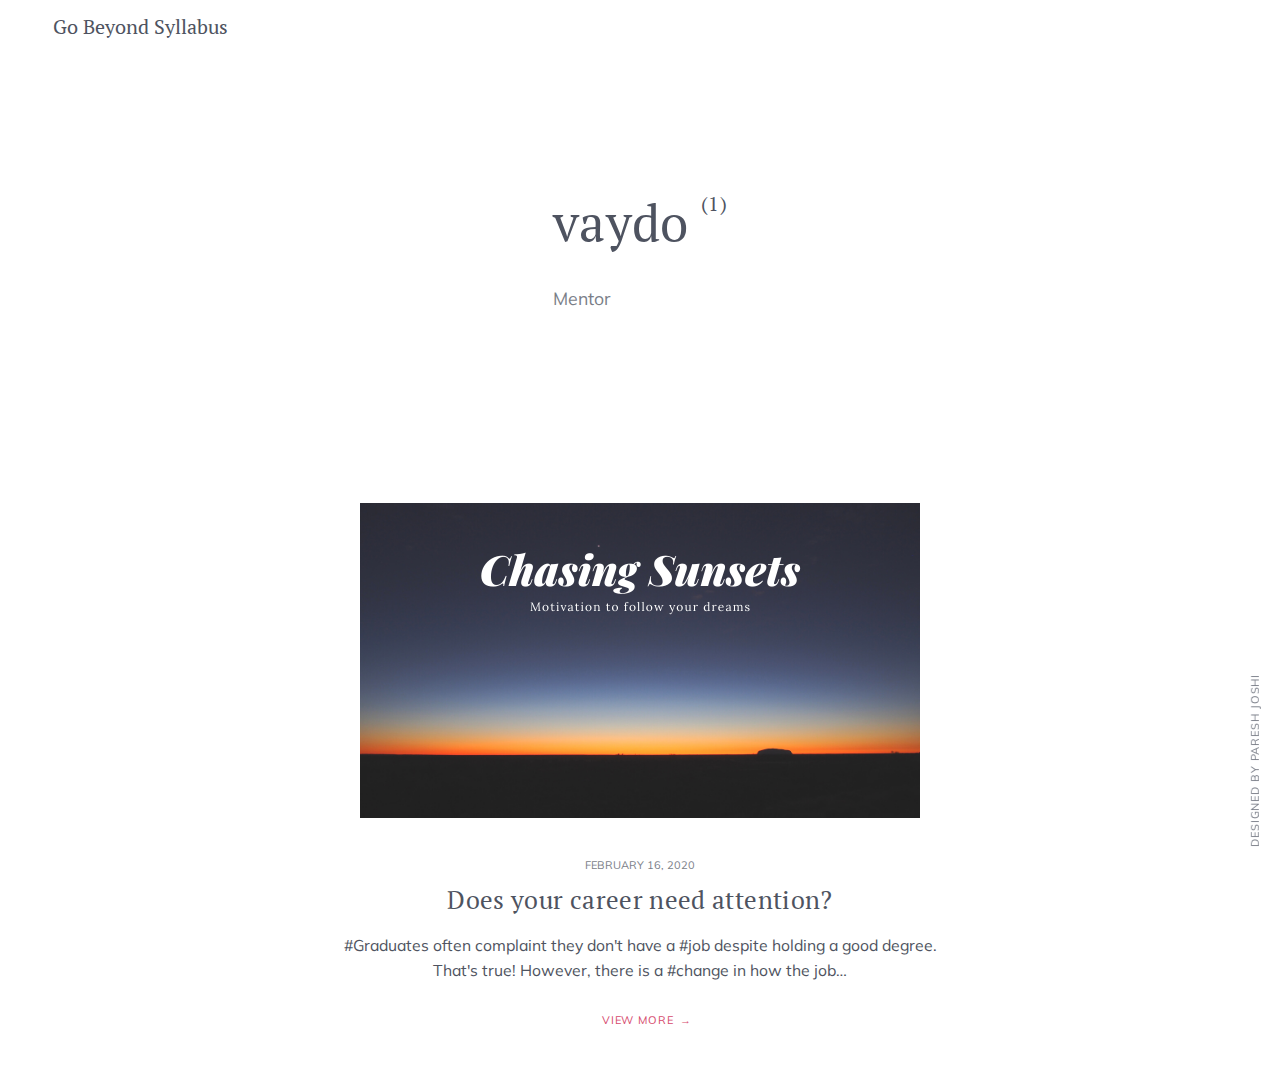
<file: authors/vaydo/index.html>
<!DOCTYPE html><html lang="en"><head><meta charset="utf-8"><meta http-equiv="X-UA-Compatible" content="IE=edge"><meta name="viewport" content="width=device-width,initial-scale=1"><title>Author: vaydo - Go Beyond Syllabus</title><meta name="robots" content="noindex, follow"><meta name="generator" content="Publii Open-Source CMS for Static Site"><link rel="alternate" type="application/atom+xml" href="https://pareshjoshi.github.io/feed.xml"><link rel="alternate" type="application/json" href="https://pareshjoshi.github.io/feed.json"><meta property="og:title" content="vaydo"><meta property="og:site_name" content="Go Beyond Syllabus"><meta property="og:description" content=""><meta property="og:url" content="https://pareshjoshi.github.io/authors/vaydo/"><meta property="og:type" content="website"><meta name="twitter:card" content="summary"><meta name="twitter:site" content="@beyondsyllabus"><meta name="twitter:title" content="vaydo"><meta name="twitter:description" content=""><link rel="preconnect" href="https://fonts.gstatic.com/" crossorigin><link href="https://fonts.googleapis.com/css?family=PT+Serif:400,700%7CMuli:400,600&amp;display=swap" rel="stylesheet"><link rel="stylesheet" href="https://pareshjoshi.github.io/assets/css/style.css?v=8c03707ad04deb16faa8979cb7841088"><script type="application/ld+json">{"@context":"http://schema.org","@type":"Organization","name":"Go Beyond Syllabus","url":"https://pareshjoshi.github.io/","sameAs":["https://www.facebook.com/gobeyondsyllabus/","https://twitter.com/beyondsyllabus","https://www.instagram.com/gobeyondsyllabus","https://www.linkedin.com/company/gobeyondsyllabus","https://www.youtube.com/channel/UC6X64ns3bDZXFBKEifxqUGw"]}</script><script async src="https://pareshjoshi.github.io/assets/js/lazysizes.min.js?v=300b16f1c14e1537e6b064f464ab33b1"></script></head><body><div class="container"><header class="js-top is-sticky"><a class="logo" href="https://pareshjoshi.github.io/">Go Beyond Syllabus</a><div class="top"></div></header><main><section class="hero hero--author"><header class="hero--author__wrap"><div><h1 class="hero__title hero--author__title">vaydo <sup>(1)</sup></h1><p class="hero--author__desc">Mentor</p></div></header></section><div class="category category--normal"><article><figure class="category__image"><a href="https://pareshjoshi.github.io/does-your-career-need-attention.html"><img class="lazyload" src="https://pareshjoshi.github.io/media/posts/1/responsive/Untitled-design-xs.png" data-srcset="https://pareshjoshi.github.io/media/posts/1/responsive/Untitled-design-xs.png 300w ,https://pareshjoshi.github.io/media/posts/1/responsive/Untitled-design-sm.png 480w ,https://pareshjoshi.github.io/media/posts/1/responsive/Untitled-design-md.png 768w ,https://pareshjoshi.github.io/media/posts/1/responsive/Untitled-design-lg.png 1024w ,https://pareshjoshi.github.io/media/posts/1/responsive/Untitled-design-xl.png 1360w ,https://pareshjoshi.github.io/media/posts/1/responsive/Untitled-design-2xl.png 1600w ,https://pareshjoshi.github.io/media/posts/1/responsive/Untitled-design-3xl.png 2560w" data-sizes="auto" data-expand="300" height="315" width="560" alt=""></a></figure><header class="category__header"><p><time datetime="2020-02-16T15:26">February 16, 2020</time></p><h2><a href="https://pareshjoshi.github.io/does-your-career-need-attention.html">Does your career need attention?</a></h2></header><p class="category__entry">#Graduates often complaint they don't have a #job despite holding a good degree. That's true! However, there is a #change in how the job&hellip;</p><a href="https://pareshjoshi.github.io/does-your-career-need-attention.html" class="category__btn">View more</a></article></div></main><footer class="footer"><div class="footer__copyright">Designed by Paresh Joshi</div><div class="footer__social"><a href="https://www.facebook.com/gobeyondsyllabus/" aria-label="Facebook"><svg class="icon"><use xlink:href="https://pareshjoshi.github.io/assets/svg/svg-map.svg#facebook"/></svg> </a><a href="https://twitter.com/beyondsyllabus" aria-label="Twitter"><svg class="icon"><use xlink:href="https://pareshjoshi.github.io/assets/svg/svg-map.svg#twitter"/></svg> </a><a href="https://www.instagram.com/gobeyondsyllabus" aria-label="Instagram"><svg class="icon"><use xlink:href="https://pareshjoshi.github.io/assets/svg/svg-map.svg#instagram"/></svg> </a><a href="https://www.linkedin.com/company/gobeyondsyllabus" aria-label="LinkedIn"><svg class="icon"><use xlink:href="https://pareshjoshi.github.io/assets/svg/svg-map.svg#linkedin"/></svg> </a><a href="https://www.youtube.com/channel/UC6X64ns3bDZXFBKEifxqUGw" aria-label="Youtube"><svg class="icon"><use xlink:href="https://pareshjoshi.github.io/assets/svg/svg-map.svg#youtube"/></svg></a></div></footer></div><script defer="defer" src="https://pareshjoshi.github.io/assets/js/jquery-3.2.1.slim.min.js?v=5f48fc77cac90c4778fa24ec9c57f37d"></script><script defer="defer" src="https://pareshjoshi.github.io/assets/js/scripts.min.js?v=5977caa3bd6c30eab5c559ded3288d58"></script></body></html>
</file>
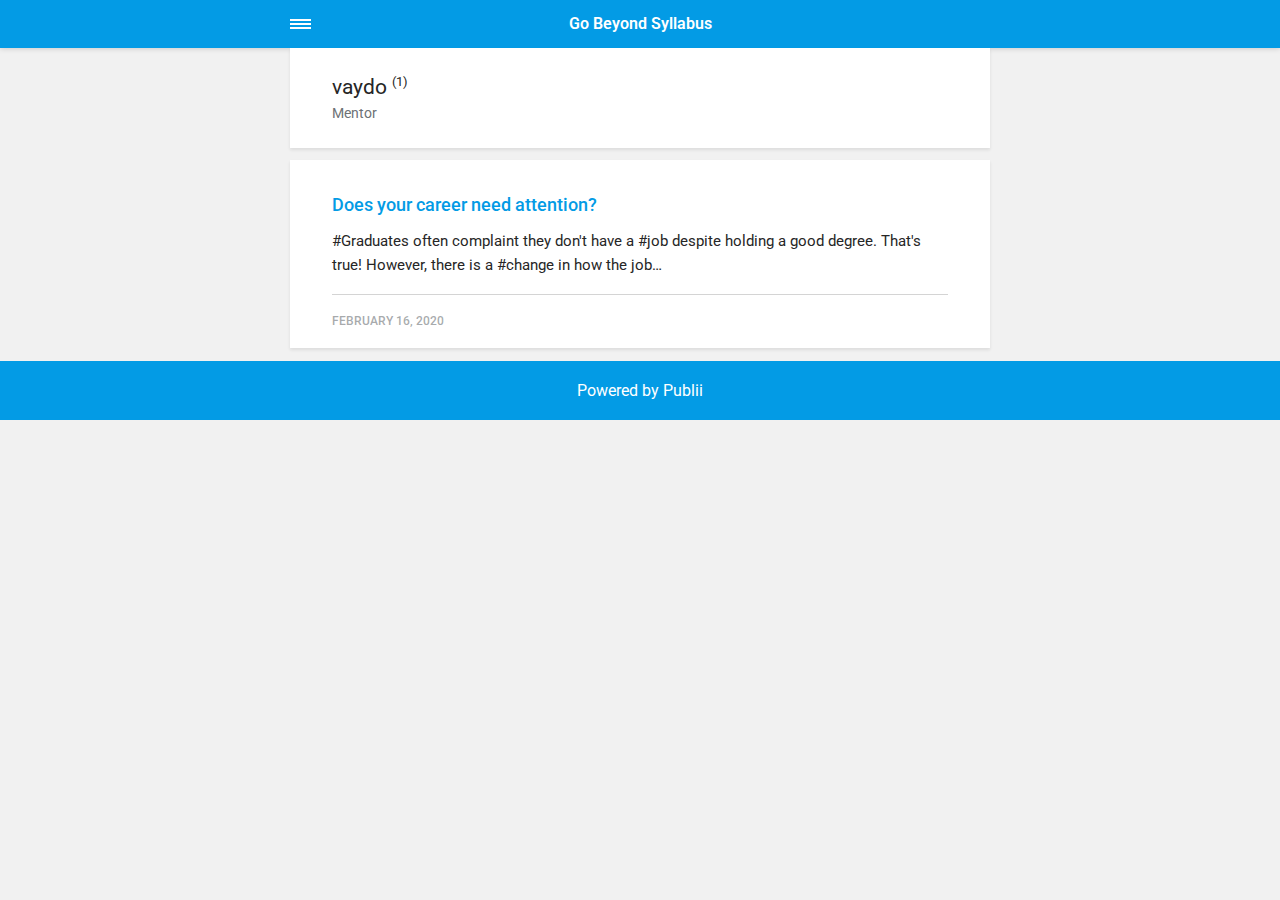
<file: amp/authors/vaydo/index.html>
<!doctype html><html amp lang="en"><head><meta charset="utf-8"><title>Author: vaydo - Go Beyond Syllabus</title><link rel="canonical" href="https://pareshjoshi.github.io/authors/vaydo/"><meta name="viewport" content="width=device-width,minimum-scale=1,initial-scale=1"><link href="https://fonts.googleapis.com/css?family=Roboto:400,700&display=swap" rel="stylesheet" type="text/css"><script async custom-element="amp-sidebar" src="https://cdn.ampproject.org/v0/amp-sidebar-0.1.js"></script><script async custom-element="amp-iframe" src="https://cdn.ampproject.org/v0/amp-iframe-0.1.js"></script><script async custom-element="amp-video" src="https://cdn.ampproject.org/v0/amp-video-0.1.js"></script><script type="application/ld+json">{"@context":"http://schema.org","@type":"Organization","name":"Go Beyond Syllabus","url":"https://pareshjoshi.github.io/amp/","sameAs":["https://www.facebook.com/gobeyondsyllabus/","https://twitter.com/beyondsyllabus","https://www.instagram.com/gobeyondsyllabus","https://www.linkedin.com/company/gobeyondsyllabus","https://www.youtube.com/channel/UC6X64ns3bDZXFBKEifxqUGw"]}</script><style amp-custom>article,
aside,
footer,
header,
hgroup,
main,
nav,
section {
  display: block; }

*,
*:before,
*:after {
  -webkit-box-sizing: content-box;
  box-sizing: content-box;
  margin: 0;
  padding: 0; }

li {
  list-style: none; }

amp-img {
  max-width: 100%; }

button,
input,
select,
textarea {
  font: inherit; }

html {
  font-size: 1rem; }

body {
  background: #f1f1f1;
  color: #262626;
  font-family: -apple-system, BlinkMacSystemFont, "Segoe UI", Roboto, Oxygen-Sans, Ubuntu, Cantarell, "Helvetica Neue", sans-serif;
  line-height: 1.6; }

a {
  color:  #039be5;
  text-decoration: none;
  -webkit-transition: all 0.12s linear 0s;
  -o-transition: all 0.12s linear 0s;
  transition: all 0.12s linear 0s; }

a:hover {
  color: #262626;
  text-decoration: underline;
  -webkit-text-decoration-skip: ink;
  text-decoration-skip: ink; }

a:active {
  color: #262626; }

a:focus {
  outline: 2px dotted #039be5; }

figure,
blockquote,
p,
ul,
ol,
dl,
table,
hr,
fieldset {
  margin-top: 1.6rem; }

h1,
h2,
h3,
h4,
h5,
h6 {
  color: #262626;
  font-family: -apple-system, BlinkMacSystemFont, "Segoe UI", Roboto, Oxygen-Sans, Ubuntu, Cantarell, "Helvetica Neue", sans-serif;
  font-weight: 500;
  line-height: 1.2;
  margin-top: 2.13333rem; }

h1 {
  font-size: 1.67583rem;
  font-weight: normal; }

h2 {
  font-size: 1.4729rem; }

h3 {
  font-size: 1.29454rem; }

h4 {
  font-size: 1.13778rem; }

h5 {
  font-size: 1rem; }

h6 {
  font-size: 0.87891rem; }

h2 + p,
h3 + p,
h4 + p,
h5 + p,
h6 + p {
  margin-top: 0.8rem; }

b,
strong {
  font-weight: 600; }

blockquote {
  color: #6c7175;
  font-family: "Droid Serif", "Times", "Source Serif Pro", serif;
  font-style: italic;
  padding: 1.33333rem 0.53333rem 1.33333rem 3.2rem;
  position: relative; }
  blockquote:before {
    display: block;
    content: "\201C";
    font-size: 4.41226rem;
    position: absolute;
    left: 0;
    top: -12px;
    color: rgba(108, 113, 117, 0.5); }
  blockquote > :nth-child(1) {
    margin-top: 0; }

ul,
ol {
  margin-left: 2rem; }
  ul > li,
  ol > li {
    list-style: inherit;
    padding: 0 0 0.26667rem 0.26667rem; }

dl dt {
  color: #262626;
  font-weight: 600; }

code,
pre {
  background-color: #f1f1f1;
  font-family: monospace; }

pre {
  margin: 1.6rem 0 0;
  padding: 1.6rem;
  white-space: pre-wrap;
  word-wrap: break-word;
  overflow-x: auto; }
  pre > code {
    color: #262626;
    padding: 0; }

code {
  border-radius: 3px;
  color: #262626;
  padding: 0.26667rem 0.53333rem; }

table {
  border-collapse: collapse;
  border-spacing: 0;
  border: 1px solid #d4d4d4;
  width: 100%;
  overflow-x: auto;
  vertical-align: top;
  text-align: left;
  white-space: nowrap; }
  table th {
    font-weight: 500;
    padding: 0.53333rem 1.06667rem; }
  table tr {
    border-bottom: 1px solid #d4d4d4; }
    table tr:nth-child(2n) {
      background: #f1f1f1; }
  table td {
    padding: 0.53333rem 1.06667rem; }

figcaption {
  clear: both;
  color: rgba(108, 113, 117, 0.6);
  font-size: 0.82397rem;
  margin: 0.8rem 0 0;
  text-align: center; }

sub,
sup {
  font-size: 65%; }

hr {
  border: 0;
  height: 0;
  border-top: 1px solid rgba(0, 0, 0, 0.1);
  border-bottom: 1px solid rgba(255, 255, 255, 0.3); }

.btn, [type=button],
[type=submit],
button {
  background: #039be5;
  border: none;
  border-radius: 2px;
  color: #ffffff;
  cursor: pointer;
  display: inline-block;
  font-size: 0.87891rem;
  font-weight: 500;
  line-height: 1.9;
  padding: 0.53333rem 1.33333rem;
  text-align: center;
  text-decoration: none;
  -webkit-transition: all .15s ease;
  -o-transition: all .15s ease;
  transition: all .15s ease;
  width: auto; }
  .btn:hover, [type=button]:hover,
  [type=submit]:hover,
  button:hover {
    background: #262626;
    color: #ffffff; }
  .btn:focus, [type=button]:focus,
  [type=submit]:focus,
  button:focus {
    outline: none; }
  .btn-outline {
    border: 1px solid #ddd;
    background: #ffffff;
    border-radius: 3px;
    color: #262626; }

[type=button],
[type=submit],
button {
  text-transform: uppercase;
  -webkit-appearance: none;
  -moz-appearance: none; }

.navbar {
  background: #039be5;
  -webkit-box-shadow: 0 0 6px 0 rgba(0, 0, 0, 0.2);
  box-shadow: 0 0 6px 0 rgba(0, 0, 0, 0.2);
  line-height: 3;
  max-height: 4rem; }
  .navbar > div {
    -webkit-box-align: center;
    -ms-flex-align: center;
    align-items: center;
    display: -webkit-box;
    display: -ms-flexbox;
    display: flex;
    -webkit-box-pack: center;
    -ms-flex-pack: center;
    justify-content: center;
    text-align: left;
    max-width: 700px;
    margin: 0 auto; }
  .navbar a {
    color: #ffffff;
    text-decoration: none; }
  .navbar-sidebar-toggle {
    left: 0;
    position: relative;
    text-indent: -99999rem; }
    .navbar-sidebar-toggle:before {
      content: "";
      display: block;
      border-top: 0.375rem double #ffffff;
      border-bottom: 0.125rem solid #ffffff;
      height: 0.125rem;
      position: absolute;
      text-indent: 0;
      top: 50%;
      width: 1.3rem;
      -webkit-transform: translate(0px, -50%);
      -ms-transform: translate(0px, -50%);
      transform: translate(0px, -50%); }


.logo {
            display: inline-block;
  font-weight: 600;
  line-height: 1;
            margin: 0 auto;
            height: 2rem;
            text-indent: -9999px;
            width: 240px;vertical-align: middle;
        }
        .logo.logo-text {
            line-height: 2;
            text-align: center;
            text-indent: 0;
        }

amp-sidebar {
  background: #ffffff;
  width: 240px; }
  amp-sidebar > ul {
    margin: 0.8rem 0 0;
    padding: 0; }
    amp-sidebar > ul ul {
      border-left: 1px solid #d4d4d4;
      margin: 0.53333rem 0 0; }
    amp-sidebar > ul li {
      color: #262626;
      font-size: 0.9375rem;
      font-weight: 600;
      list-style: none;
      line-height: 1.4;
      padding: 0.42667rem 1.06667rem; }
      amp-sidebar > ul li li {
        font-weight: normal;
        padding: 0.26667rem 0 0.26667rem 1.06667rem; }
    amp-sidebar > ul a,
    amp-sidebar > ul a:visited {
      color: #262626; }

.bg-white {
  background: #ffffff; }

.wrap-page {
  max-width: 700px;
  margin: 0 auto; }

@media all and (max-width: 43.6875em) {
  .wrap-inner {
    padding: 0 6%; } }

.page-title {
  background: #ffffff;
  -webkit-box-shadow: 0 2px 3px rgba(38, 38, 38, 0.1);
  box-shadow: 0 2px 3px rgba(38, 38, 38, 0.1);
  margin-bottom: 0.8rem;
  padding: 1.6rem 6%; }
  .page-title > h1 {
    margin: 0;
    font-size: 1.29454rem; }
  .page-title > p {
    font-size: 0.87891rem;
    color: #6c7175;
    line-height: 1.3;
    margin: 0.26667rem 0 0; }
  .page-title-author {
    border-radius: 50%;
    float: left;
    height: 2.5rem;
    width: 2.5rem; }
    .page-title-author + h1 {
      margin-left: 3.5rem; }
      .page-title-author + h1 + p {
        margin-left: 3.5rem; }

.card {
  background: #ffffff;
  -webkit-box-shadow: 0 2px 3px rgba(38, 38, 38, 0.1);
  box-shadow: 0 2px 3px rgba(38, 38, 38, 0.1);
  margin-bottom: 0.8rem;
  padding-bottom: 1.06667rem; }

  .card-meta {
    border-top: 1px solid #d4d4d4;
    color: rgba(108, 113, 117, 0.6);
    font-size: 0.7242rem;
    font-weight: 500;
    margin-top: 1.06667rem;
    padding-top: 1.06667rem;
    text-transform: uppercase; }
    .card-meta a + time:before {
      content: "";
      background: #d4d4d4;
      display: inline-block;
      height: 3px;
      margin: 0 8px;
      width: 3px;
      vertical-align: middle;
      border-radius: 50%; }
  .card-text {
    font-size: 0.9375rem;
    overflow: hidden;
    padding: 0 6%; }
    .card-text h2 {
      font-size: 1.13778rem; }

.post {
  margin-bottom: 2.13333rem; }
  .post-featured-image {
    margin-top: 0;
    position: relative; }
    .post-featured-image > figcaption {
      background: rgba(0, 0, 0, 0.5);
      border-radius: 3px;
      color: #ffffff;
      position: absolute;
      bottom: 0.8rem;
      padding: 0 0.26667rem;
      right: 6%; }
  .post-header {
    margin-bottom: 2.13333rem; }
  .post-meta {
    border-bottom: 1px solid #d4d4d4;
    color: rgba(108, 113, 117, 0.6);
    font-size: 0.7242rem;
    font-weight: 500;
    margin-top: 1.06667rem;
    padding-bottom: 1.06667rem;
    text-transform: uppercase; }
    .post-meta a + time:before {
      content: "";
      background: #d4d4d4;
      display: inline-block;
      height: 3px;
      margin: 0 8px;
      width: 3px;
      vertical-align: middle;
      border-radius: 50%; }
  .post-tag {
    margin: 0; }
    .post-tag > li {
      display: inline-block;
      padding: 0; }
      .post-tag > li a {
        background: #f1f1f1;
        border-radius: 2px;
        color: #6c7175;
        font-size: 0.77248rem;
        display: inline-block;
        margin: 0 0.26667rem 0.26667rem 0;
        padding: 0.26667rem 0.53333rem; }
        .post-tag > li a:hover {
          background: #039be5;
          color: #ffffff;
          text-decoration: none; }
  .post-share {
    display: -webkit-box;
    display: -ms-flexbox;
    display: flex;
    -webkit-box-orient: horizontal;
    -webkit-box-direction: normal;
    -ms-flex-direction: row;
    flex-direction: row;
    -webkit-box-pack: justify;
    -ms-flex-pack: justify;
    justify-content: space-between;
    margin-top: 1.6rem;
    width: 100%; }
    .post-share amp-social-share {
      -webkit-box-flex: 1;
      -ms-flex: 1 0 auto;
      flex: 1 0 auto;
      background-size: 24px; }
  .post-scroll {
    color: #ffffff;
    background: #039be5;
    bottom: 10px;
    border-radius: 50%;
    border: none;
    -webkit-box-shadow: 0 1px 1.5px 0 rgba(38, 38, 38, 0.12), 0 1px 1px 0 rgba(38, 38, 38, 0.24);
    box-shadow: 0 1px 1.5px 0 rgba(38, 38, 38, 0.12), 0 1px 1px 0 rgba(38, 38, 38, 0.24);
    font-size: 1.13778rem;
    height: 46px;
    opacity: 0;
    outline: none;
    position: fixed;
    padding: 0;
    right: 4%;
    visibility: hidden;
    width: 46px;
    z-index: 9999; }
    .post-scroll-marker {
      height: 0px;
      position: absolute;
      top: 100px;
      width: 0px; }
        .post-pagination {
    background: #f1f1f1;
    -webkit-box-shadow: inset 0 2px 3px rgba(38, 38, 38, 0.1);
    box-shadow: inset 0 2px 3px rgba(38, 38, 38, 0.1);
    border-top: 1px solid #d4d4d4;
    padding: 1.06667rem 0; }
    .post-pagination > div {
      line-height: 1.2;
      padding: 0.53333rem 1.06667rem;
      text-align: center; }
      .post-pagination > div span {
        display: block;
        color: #6c7175;
        font-size: 0.7242rem;
        font-weight: 500;
        margin-bottom: 0.26667rem;
        text-transform: uppercase; }
    .post-pagination-prev a:before {
      content: "\2190";
      margin-right: 0.26667rem; }
    .post-pagination-next a:after {
      content: "\2192";
      margin-left: 0.26667rem; }

aside {
  margin: 1.6rem 0 0; }

.align-left {
  text-align: left; }

.align-right {
  text-align: right; }

.align-center {
  text-align: center; }

.align-justify {
  text-align: justify; }

.msg {
  border-left: 2px solid transparent;
  padding: 1.06667rem 1.06667rem; }
  .msg--highlight {
    background-color: #fff8e6;
    border-color: #e2ac4f; }
  .msg--info {
    background: rgba(45, 97, 201, 0.03);
    border-color: #039be5; }
  .msg--success {
    background: #f7fbf6;
    border-color: #5ab44b; }
  .msg--warning {
    background: #fff3f3;
    border-color: #c06367;
    color: #a94442; }

.dropcap:first-letter {
  float: left;
  font-family: -apple-system, BlinkMacSystemFont, "Segoe UI", Roboto, Oxygen-Sans, Ubuntu, Cantarell, "Helvetica Neue", sans-serif;
  font-size: 2.16943rem;
  line-height: 0.7;
  margin-right: 0.53333rem;
  padding: 0.53333rem 0.53333rem 0.53333rem 0; }

.pagination {
  display: -webkit-box;
  display: -ms-flexbox;
  display: flex;
  -webkit-box-pack: justify;
  -ms-flex-pack: justify;
  justify-content: space-between;
  margin: 0.8rem 0; }
  .pagination > a {
    padding-left: 0;
    padding-right: 0;
    width: 49%; }
  .pagination-right {
    margin-left: auto; }

.bottom {
  background: #039be5;
  color: #ffffff;
  padding: 1.06667rem 4%;
  text-align: center; }</style><style amp-boilerplate>body{-webkit-animation:-amp-start 8s steps(1,end) 0s 1 normal both;-moz-animation:-amp-start 8s steps(1,end) 0s 1 normal both;-ms-animation:-amp-start 8s steps(1,end) 0s 1 normal both;animation:-amp-start 8s steps(1,end) 0s 1 normal both}@-webkit-keyframes -amp-start{from{visibility:hidden}to{visibility:visible}}@-moz-keyframes -amp-start{from{visibility:hidden}to{visibility:visible}}@-ms-keyframes -amp-start{from{visibility:hidden}to{visibility:visible}}@-o-keyframes -amp-start{from{visibility:hidden}to{visibility:visible}}@keyframes -amp-start{from{visibility:hidden}to{visibility:visible}}</style><noscript><style amp-boilerplate>body{-webkit-animation:none;-moz-animation:none;-ms-animation:none;animation:none}</style></noscript><script async src="https://cdn.ampproject.org/v0.js"></script><script custom-element="amp-animation" src="https://cdn.ampproject.org/v0/amp-animation-0.1.js" async></script><script custom-element="amp-position-observer" src="https://cdn.ampproject.org/v0/amp-position-observer-0.1.js" async></script></head><body><nav class="navbar wrap-inner" id="top"><div><a on="tap:navbar-sidebar.toggle" class="navbar-sidebar-toggle" title="Menu">Menu</a> <a class="logo logo-text" href="https://pareshjoshi.github.io/amp/">Go Beyond Syllabus</a></div></nav><main class="wrap-page"><div class="page-title"><h1>vaydo <sup>(1)</sup></h1><p>Mentor</p></div><article class="card"><a href="https://pareshjoshi.github.io/amp/does-your-career-need-attention.html"><amp-img src="https://pareshjoshi.github.io/media/posts/1/Untitled-design.png" alt="" srcset="https://pareshjoshi.github.io/media/posts/1/responsive/Untitled-design-xs.png 300w ,https://pareshjoshi.github.io/media/posts/1/responsive/Untitled-design-sm.png 480w ,https://pareshjoshi.github.io/media/posts/1/responsive/Untitled-design-md.png 768w" sizes="(max-width: 768px) 100vw, 768px" height="315" layout="responsive" width="560"></amp-img></a><div class="card-text"><h2><a href="https://pareshjoshi.github.io/amp/does-your-career-need-attention.html">Does your career need attention?</a></h2><p>#Graduates often complaint they don't have a #job despite holding a good degree. That's true! However, there is a #change in how the job&hellip;</p><p class="card-meta"><time datetime="2020-02-16T15:26">February 16, 2020</time></p></div></article></main><amp-animation id="showAnim" layout="nodisplay"><script type="application/json">{
                    "duration": "200ms",
                    "fill": "both",
                    "iterations": "1",
                    "direction": "alternate",
                    "animations": [{
                        "selector": ".post-scroll",
                        "keyframes": [{
                            "opacity": "1",
                            "visibility": "visible",
                            "transform": "scale(1)"
                        }]
                    }]
                }</script></amp-animation><amp-animation id="hideAnim" layout="nodisplay"><script type="application/json">{
                    "duration": "200ms",
                    "fill": "both",
                    "iterations": "1",
                    "direction": "alternate",
                    "animations": [{
                        "selector": ".post-scroll",
                        "keyframes": [{
                            "opacity": "0",
                            "visibility": "hidden",
                            "transform": "scale(0.1)"
                        }]
                    }]
                }</script></amp-animation><div class="post-scroll-marker"><amp-position-observer on="enter:hideAnim.start; exit:showAnim.start" layout="nodisplay"></amp-position-observer></div><button class="post-scroll" on="tap:top.scrollTo(duration=200)">&#8593;</button><footer class="bottom">Powered by Publii</footer><amp-sidebar id="navbar-sidebar" layout="nodisplay"><ul></ul></amp-sidebar></body></html>
</file>
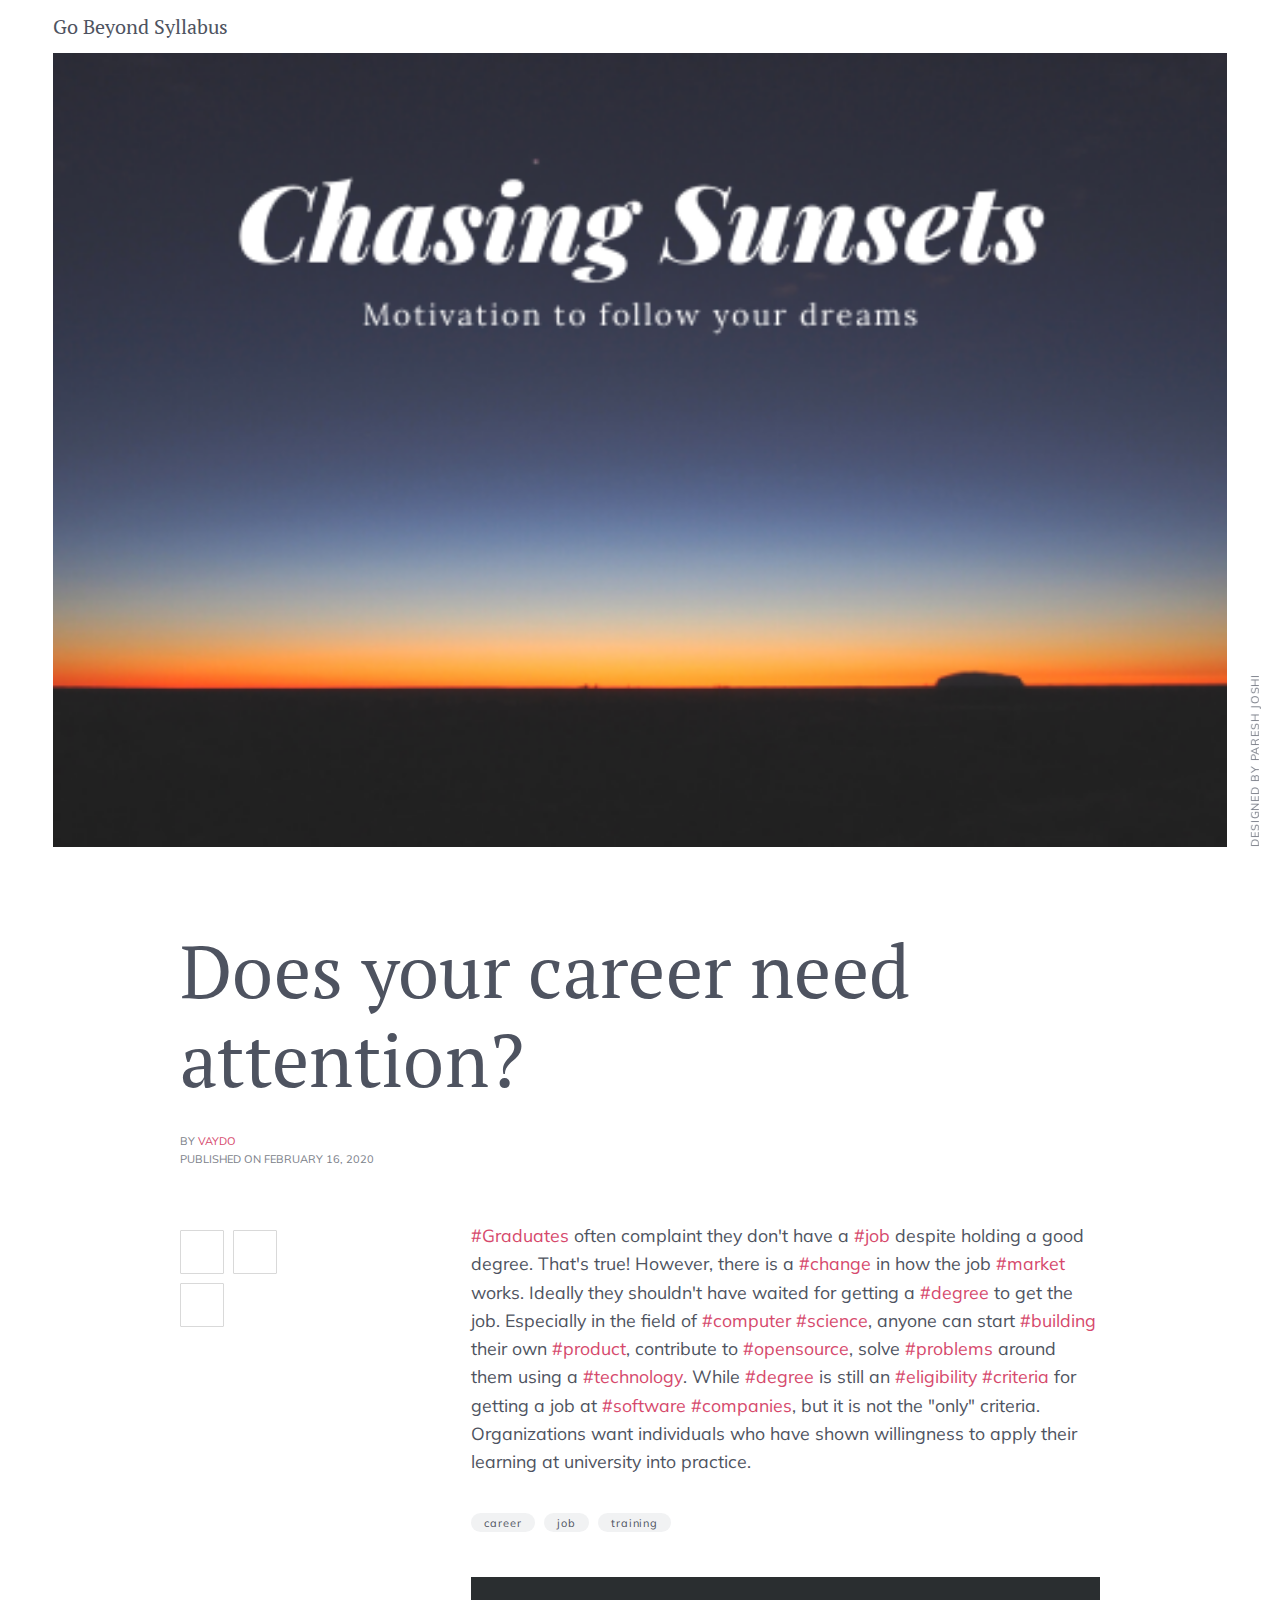
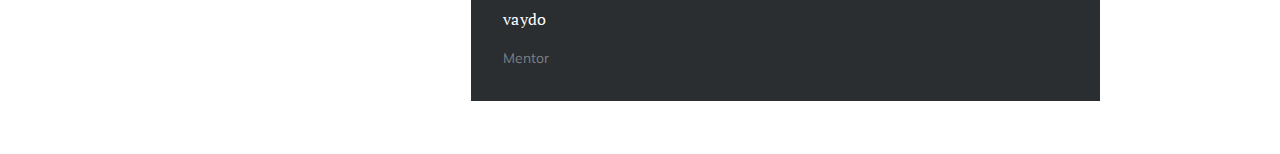
<file: does-your-career-need-attention.html>
<!DOCTYPE html><html lang="en"><head><meta charset="utf-8"><meta http-equiv="X-UA-Compatible" content="IE=edge"><meta name="viewport" content="width=device-width,initial-scale=1"><title>Does your career need attention? - Go Beyond Syllabus</title><meta name="description" content="#Graduates often complaint they don't have a #job despite holding a good degree. That's true! However, there is a #change in how the job&hellip;"><meta name="robots" content="index, follow"><meta name="generator" content="Publii Open-Source CMS for Static Site"><link rel="canonical" href="https://pareshjoshi.github.io/does-your-career-need-attention.html"><link rel="amphtml" href="https://pareshjoshi.github.io/amp/does-your-career-need-attention.html"><link rel="alternate" type="application/atom+xml" href="https://pareshjoshi.github.io/feed.xml"><link rel="alternate" type="application/json" href="https://pareshjoshi.github.io/feed.json"><meta property="og:title" content="Does your career need attention?"><meta property="og:image" content="https://pareshjoshi.github.io/media/posts/1/Untitled-design.png"><meta property="og:site_name" content="Go Beyond Syllabus"><meta property="og:description" content="#Graduates often complaint they don't have a #job despite holding a good degree. That's true! However, there is a #change in how the job&hellip;"><meta property="og:url" content="https://pareshjoshi.github.io/does-your-career-need-attention.html"><meta property="og:type" content="article"><meta name="twitter:card" content="summary"><meta name="twitter:site" content="@beyondsyllabus"><meta name="twitter:title" content="Does your career need attention?"><meta name="twitter:description" content="#Graduates often complaint they don't have a #job despite holding a good degree. That's true! However, there is a #change in how the job&hellip;"><meta name="twitter:image" content="https://pareshjoshi.github.io/media/posts/1/Untitled-design.png"><link rel="preconnect" href="https://fonts.gstatic.com/" crossorigin><link href="https://fonts.googleapis.com/css?family=PT+Serif:400,700%7CMuli:400,600&amp;display=swap" rel="stylesheet"><link rel="stylesheet" href="https://pareshjoshi.github.io/assets/css/style.css?v=8c03707ad04deb16faa8979cb7841088"><script type="application/ld+json">{"@context":"http://schema.org","@type":"Article","mainEntityOfPage":{"@type":"WebPage","@id":"https://pareshjoshi.github.io/does-your-career-need-attention.html"},"headline":"Does your career need attention?","datePublished":"2020-02-16T15:26","dateModified":"2020-02-17T13:00","image":{"@type":"ImageObject","url":"https://pareshjoshi.github.io/media/posts/1/Untitled-design.png","height":315,"width":560},"description":"#Graduates often complaint they don't have a #job despite holding a good degree. That's true! However, there is a #change in how the job&hellip;","author":{"@type":"Person","name":"vaydo"},"publisher":{"@type":"Organization","name":"Paresh Joshi"}}</script><script async src="https://pareshjoshi.github.io/assets/js/lazysizes.min.js?v=300b16f1c14e1537e6b064f464ab33b1"></script></head><body><div class="container"><header class="js-top is-sticky"><a class="logo" href="https://pareshjoshi.github.io/">Go Beyond Syllabus</a><div class="top"></div></header><main class="u-cutting"><article class="post post--with-aside"><div class="post__featured-image post__image--full"><img class="lazyload" src="https://pareshjoshi.github.io/media/posts/1/responsive/Untitled-design-xs.png" data-srcset="https://pareshjoshi.github.io/media/posts/1/responsive/Untitled-design-xs.png 300w ,https://pareshjoshi.github.io/media/posts/1/responsive/Untitled-design-sm.png 480w ,https://pareshjoshi.github.io/media/posts/1/responsive/Untitled-design-md.png 768w ,https://pareshjoshi.github.io/media/posts/1/responsive/Untitled-design-lg.png 1024w ,https://pareshjoshi.github.io/media/posts/1/responsive/Untitled-design-xl.png 1360w ,https://pareshjoshi.github.io/media/posts/1/responsive/Untitled-design-2xl.png 1600w ,https://pareshjoshi.github.io/media/posts/1/responsive/Untitled-design-3xl.png 2560w" data-sizes="auto" height="315" width="560" alt=""></div><header class="post__header"><h1>Does your career need attention?</h1><p class="post__meta">By <a href="https://pareshjoshi.github.io/authors/vaydo/" rel="author" title="vaydo">vaydo</a><br>Published on <time datetime="2020-02-16T15:26">February 16, 2020</time></p></header><div class="post__entry"><p><a data-control-name="hashtag" target="_self" href="https://www.linkedin.com/feed/hashtag/?highlightedUpdateUrns=urn%3Ali%3Aactivity%3A6633986274229358593&amp;keywords=%23Graduates&amp;originTrackingId=EkqV%2BprXTMOZf2vKp5XEnA%3D%3D" id="ember1270" class="hashtag-link ember-view"><span id="ember1271" class="hashtag-a11y ember-view" dir="ltr">#<span class="hashtag-a11y__name">Graduates</span></span></a> often complaint they don't have a <a data-control-name="hashtag" target="_self" href="https://www.linkedin.com/feed/hashtag/?highlightedUpdateUrns=urn%3Ali%3Aactivity%3A6633986274229358593&amp;keywords=%23job&amp;originTrackingId=EkqV%2BprXTMOZf2vKp5XEnA%3D%3D" id="ember1274" class="hashtag-link ember-view"><span id="ember1275" class="hashtag-a11y ember-view" dir="ltr">#<span class="hashtag-a11y__name">job</span></span></a> despite holding a good degree. That's true! However, there is a <a data-control-name="hashtag" target="_self" href="https://www.linkedin.com/feed/hashtag/?highlightedUpdateUrns=urn%3Ali%3Aactivity%3A6633986274229358593&amp;keywords=%23change&amp;originTrackingId=EkqV%2BprXTMOZf2vKp5XEnA%3D%3D" id="ember1278" class="hashtag-link ember-view"><span id="ember1279" class="hashtag-a11y ember-view" dir="ltr">#<span class="hashtag-a11y__name">change</span></span></a> in how the job <a data-control-name="hashtag" target="_self" href="https://www.linkedin.com/feed/hashtag/?highlightedUpdateUrns=urn%3Ali%3Aactivity%3A6633986274229358593&amp;keywords=%23market&amp;originTrackingId=EkqV%2BprXTMOZf2vKp5XEnA%3D%3D" id="ember1282" class="hashtag-link ember-view"><span id="ember1283" class="hashtag-a11y ember-view" dir="ltr">#<span class="hashtag-a11y__name">market</span></span></a> works. Ideally they shouldn't have waited for getting a <a data-control-name="hashtag" target="_self" href="https://www.linkedin.com/feed/hashtag/?highlightedUpdateUrns=urn%3Ali%3Aactivity%3A6633986274229358593&amp;keywords=%23degree&amp;originTrackingId=EkqV%2BprXTMOZf2vKp5XEnA%3D%3D" id="ember1286" class="hashtag-link ember-view"><span id="ember1287" class="hashtag-a11y ember-view" dir="ltr">#<span class="hashtag-a11y__name">degree</span></span></a> to get the job. Especially in the field of <a data-control-name="hashtag" target="_self" href="https://www.linkedin.com/feed/hashtag/?highlightedUpdateUrns=urn%3Ali%3Aactivity%3A6633986274229358593&amp;keywords=%23computer&amp;originTrackingId=EkqV%2BprXTMOZf2vKp5XEnA%3D%3D" id="ember1290" class="hashtag-link ember-view"><span id="ember1291" class="hashtag-a11y ember-view" dir="ltr">#<span class="hashtag-a11y__name">computer</span></span></a> <a data-control-name="hashtag" target="_self" href="https://www.linkedin.com/feed/hashtag/?highlightedUpdateUrns=urn%3Ali%3Aactivity%3A6633986274229358593&amp;keywords=%23science&amp;originTrackingId=EkqV%2BprXTMOZf2vKp5XEnA%3D%3D" id="ember1294" class="hashtag-link ember-view"><span id="ember1295" class="hashtag-a11y ember-view" dir="ltr">#<span class="hashtag-a11y__name">science</span></span></a>, anyone can start <a data-control-name="hashtag" target="_self" href="https://www.linkedin.com/feed/hashtag/?highlightedUpdateUrns=urn%3Ali%3Aactivity%3A6633986274229358593&amp;keywords=%23building&amp;originTrackingId=EkqV%2BprXTMOZf2vKp5XEnA%3D%3D" id="ember1298" class="hashtag-link ember-view"><span id="ember1299" class="hashtag-a11y ember-view" dir="ltr">#<span class="hashtag-a11y__name">building</span></span></a> their own <a data-control-name="hashtag" target="_self" href="https://www.linkedin.com/feed/hashtag/?highlightedUpdateUrns=urn%3Ali%3Aactivity%3A6633986274229358593&amp;keywords=%23product&amp;originTrackingId=EkqV%2BprXTMOZf2vKp5XEnA%3D%3D" id="ember1302" class="hashtag-link ember-view"><span id="ember1303" class="hashtag-a11y ember-view" dir="ltr">#<span class="hashtag-a11y__name">product</span></span></a>, contribute to <a data-control-name="hashtag" target="_self" href="https://www.linkedin.com/feed/hashtag/?highlightedUpdateUrns=urn%3Ali%3Aactivity%3A6633986274229358593&amp;keywords=%23opensource&amp;originTrackingId=EkqV%2BprXTMOZf2vKp5XEnA%3D%3D" id="ember1306" class="hashtag-link ember-view"><span id="ember1307" class="hashtag-a11y ember-view" dir="ltr">#<span class="hashtag-a11y__name">opensource</span></span></a>, solve <a data-control-name="hashtag" target="_self" href="https://www.linkedin.com/feed/hashtag/?highlightedUpdateUrns=urn%3Ali%3Aactivity%3A6633986274229358593&amp;keywords=%23problems&amp;originTrackingId=EkqV%2BprXTMOZf2vKp5XEnA%3D%3D" id="ember1310" class="hashtag-link ember-view"><span id="ember1311" class="hashtag-a11y ember-view" dir="ltr">#<span class="hashtag-a11y__name">problems</span></span></a> around them using a <a data-control-name="hashtag" target="_self" href="https://www.linkedin.com/feed/hashtag/?highlightedUpdateUrns=urn%3Ali%3Aactivity%3A6633986274229358593&amp;keywords=%23technology&amp;originTrackingId=EkqV%2BprXTMOZf2vKp5XEnA%3D%3D" id="ember1314" class="hashtag-link ember-view"><span id="ember1315" class="hashtag-a11y ember-view" dir="ltr">#<span class="hashtag-a11y__name">technology</span></span></a>. While <a data-control-name="hashtag" target="_self" href="https://www.linkedin.com/feed/hashtag/?highlightedUpdateUrns=urn%3Ali%3Aactivity%3A6633986274229358593&amp;keywords=%23degree&amp;originTrackingId=EkqV%2BprXTMOZf2vKp5XEnA%3D%3D" id="ember1318" class="hashtag-link ember-view"><span id="ember1319" class="hashtag-a11y ember-view" dir="ltr">#<span class="hashtag-a11y__name">degree</span></span></a> is still an <a data-control-name="hashtag" target="_self" href="https://www.linkedin.com/feed/hashtag/?highlightedUpdateUrns=urn%3Ali%3Aactivity%3A6633986274229358593&amp;keywords=%23eligibility&amp;originTrackingId=EkqV%2BprXTMOZf2vKp5XEnA%3D%3D" id="ember1322" class="hashtag-link ember-view"><span id="ember1323" class="hashtag-a11y ember-view" dir="ltr">#<span class="hashtag-a11y__name">eligibility</span></span></a> <a data-control-name="hashtag" target="_self" href="https://www.linkedin.com/feed/hashtag/?highlightedUpdateUrns=urn%3Ali%3Aactivity%3A6633986274229358593&amp;keywords=%23criteria&amp;originTrackingId=EkqV%2BprXTMOZf2vKp5XEnA%3D%3D" id="ember1326" class="hashtag-link ember-view"><span id="ember1327" class="hashtag-a11y ember-view" dir="ltr">#<span class="hashtag-a11y__name">criteria</span></span></a> for getting a job at <a data-control-name="hashtag" target="_self" href="https://www.linkedin.com/feed/hashtag/?highlightedUpdateUrns=urn%3Ali%3Aactivity%3A6633986274229358593&amp;keywords=%23software&amp;originTrackingId=EkqV%2BprXTMOZf2vKp5XEnA%3D%3D" id="ember1330" class="hashtag-link ember-view"><span id="ember1331" class="hashtag-a11y ember-view" dir="ltr">#<span class="hashtag-a11y__name">software</span></span></a> <a data-control-name="hashtag" target="_self" href="https://www.linkedin.com/feed/hashtag/?highlightedUpdateUrns=urn%3Ali%3Aactivity%3A6633986274229358593&amp;keywords=%23companies&amp;originTrackingId=EkqV%2BprXTMOZf2vKp5XEnA%3D%3D" id="ember1334" class="hashtag-link ember-view"><span id="ember1335" class="hashtag-a11y ember-view" dir="ltr">#<span class="hashtag-a11y__name">companies</span></span></a>, but it is not the "only" criteria. Organizations want individuals who have shown willingness to apply their learning at university into practice.</p></div><aside class="post__aside"><div class="post__share"><a href="https://www.facebook.com/sharer/sharer.php?u=https%3A%2F%2Fpareshjoshi.github.io%2Fdoes-your-career-need-attention.html" class="js-share facebook" title="Share with Facebook" rel="nofollow noopener noreferrer"><svg class="icon"><use xlink:href="https://pareshjoshi.github.io/assets/svg/svg-map.svg#facebook"/></svg> </a><a href="https://twitter.com/share?url=https%3A%2F%2Fpareshjoshi.github.io%2Fdoes-your-career-need-attention.html&amp;via=beyondsyllabus&amp;text=Does%20your%20career%20need%20attention%3F" class="js-share twitter" title="Share with Twitter" rel="nofollow noopener noreferrer"><svg class="icon"><use xlink:href="https://pareshjoshi.github.io/assets/svg/svg-map.svg#twitter"/></svg> </a><a href="http://www.linkedin.com/shareArticle?url=https%3A%2F%2Fpareshjoshi.github.io%2Fdoes-your-career-need-attention.html&amp;title=Does%20your%20career%20need%20attention%3F" class="js-share linkedin" title="Share with LinkedIn" rel="nofollow noopener noreferrer"><svg class="icon"><use xlink:href="https://pareshjoshi.github.io/assets/svg/svg-map.svg#linkedin"/></svg></a></div></aside><footer class="post__footer"><ul class="post__tag"><li><a href="https://pareshjoshi.github.io/career/">career</a></li><li><a href="https://pareshjoshi.github.io/job/">job</a></li><li><a href="https://pareshjoshi.github.io/training/">training</a></li></ul><div class="post__bio"><div class="post__bio-text"><h3><a href="https://pareshjoshi.github.io/authors/vaydo/" title="vaydo">vaydo</a></h3><p>Mentor</p></div></div></footer></article></main><footer class="footer"><div class="footer__copyright">Designed by Paresh Joshi</div><div class="footer__social"><a href="https://www.facebook.com/gobeyondsyllabus/" aria-label="Facebook"><svg class="icon"><use xlink:href="https://pareshjoshi.github.io/assets/svg/svg-map.svg#facebook"/></svg> </a><a href="https://twitter.com/beyondsyllabus" aria-label="Twitter"><svg class="icon"><use xlink:href="https://pareshjoshi.github.io/assets/svg/svg-map.svg#twitter"/></svg> </a><a href="https://www.instagram.com/gobeyondsyllabus" aria-label="Instagram"><svg class="icon"><use xlink:href="https://pareshjoshi.github.io/assets/svg/svg-map.svg#instagram"/></svg> </a><a href="https://www.linkedin.com/company/gobeyondsyllabus" aria-label="LinkedIn"><svg class="icon"><use xlink:href="https://pareshjoshi.github.io/assets/svg/svg-map.svg#linkedin"/></svg> </a><a href="https://www.youtube.com/channel/UC6X64ns3bDZXFBKEifxqUGw" aria-label="Youtube"><svg class="icon"><use xlink:href="https://pareshjoshi.github.io/assets/svg/svg-map.svg#youtube"/></svg></a></div></footer></div><script defer="defer" src="https://pareshjoshi.github.io/assets/js/jquery-3.2.1.slim.min.js?v=5f48fc77cac90c4778fa24ec9c57f37d"></script><script defer="defer" src="https://pareshjoshi.github.io/assets/js/scripts.min.js?v=5977caa3bd6c30eab5c559ded3288d58"></script></body></html>
</file>
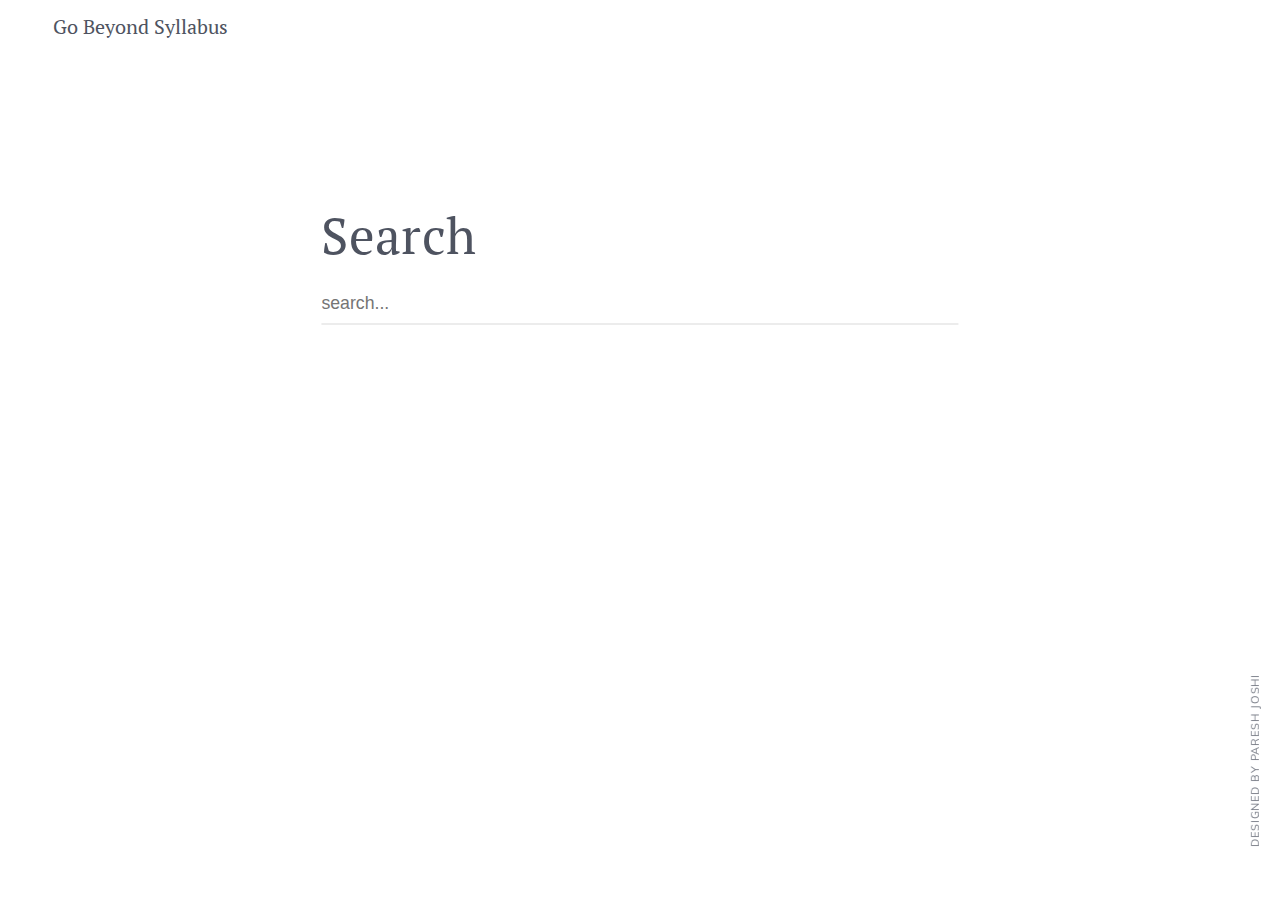
<file: search.html>
<!DOCTYPE html><html lang="en"><head><meta charset="utf-8"><meta http-equiv="X-UA-Compatible" content="IE=edge"><meta name="viewport" content="width=device-width,initial-scale=1"><title>Search - Go Beyond Syllabus</title><meta name="robots" content="noindex, follow"><meta name="generator" content="Publii Open-Source CMS for Static Site"><link rel="alternate" type="application/atom+xml" href="https://pareshjoshi.github.io/feed.xml"><link rel="alternate" type="application/json" href="https://pareshjoshi.github.io/feed.json"><meta property="og:title" content="Go Beyond Syllabus"><meta property="og:site_name" content="Go Beyond Syllabus"><meta property="og:description" content=""><meta property="og:url" content="https://pareshjoshi.github.io/"><meta property="og:type" content="website"><meta name="twitter:card" content="summary"><meta name="twitter:site" content="@beyondsyllabus"><meta name="twitter:title" content="Go Beyond Syllabus"><meta name="twitter:description" content=""><link rel="preconnect" href="https://fonts.gstatic.com/" crossorigin><link href="https://fonts.googleapis.com/css?family=PT+Serif:400,700%7CMuli:400,600&amp;display=swap" rel="stylesheet"><link rel="stylesheet" href="https://pareshjoshi.github.io/assets/css/style.css?v=8c03707ad04deb16faa8979cb7841088"><script type="application/ld+json">{"@context":"http://schema.org","@type":"Organization","name":"Go Beyond Syllabus","url":"https://pareshjoshi.github.io/","sameAs":["https://www.facebook.com/gobeyondsyllabus/","https://twitter.com/beyondsyllabus","https://www.instagram.com/gobeyondsyllabus","https://www.linkedin.com/company/gobeyondsyllabus","https://www.youtube.com/channel/UC6X64ns3bDZXFBKEifxqUGw"]}</script><script async src="https://pareshjoshi.github.io/assets/js/lazysizes.min.js?v=300b16f1c14e1537e6b064f464ab33b1"></script></head><body><div class="container"><header class="js-top"><a class="logo" href="https://pareshjoshi.github.io/">Go Beyond Syllabus</a><div class="top"></div></header><main><section class="hero hero--normal"><header><h1 class="hero__title">Search</h1><form action="https://pareshjoshi.github.io/search.html" class="hero__desc search-page"><input type="search" name="q" placeholder="search..." class="search-page__input"></form></header></section><div class="category"><script>(function () {
                        var cx = '';
                        var gcse = document.createElement('script');
                        gcse.type  = 'text/javascript';
                        gcse.async = true;
                        gcse.src   = 'https://cse.google.com/cse.js?cx=' + cx;
                        var s = document.getElementsByTagName('script')[0];
                        s.parentNode.insertBefore(gcse, s);
                    })();</script><gcse:searchresults-only></gcse:searchresults-only></div></main><footer class="footer"><div class="footer__copyright">Designed by Paresh Joshi</div><div class="footer__social"><a href="https://www.facebook.com/gobeyondsyllabus/" aria-label="Facebook"><svg class="icon"><use xlink:href="https://pareshjoshi.github.io/assets/svg/svg-map.svg#facebook"/></svg> </a><a href="https://twitter.com/beyondsyllabus" aria-label="Twitter"><svg class="icon"><use xlink:href="https://pareshjoshi.github.io/assets/svg/svg-map.svg#twitter"/></svg> </a><a href="https://www.instagram.com/gobeyondsyllabus" aria-label="Instagram"><svg class="icon"><use xlink:href="https://pareshjoshi.github.io/assets/svg/svg-map.svg#instagram"/></svg> </a><a href="https://www.linkedin.com/company/gobeyondsyllabus" aria-label="LinkedIn"><svg class="icon"><use xlink:href="https://pareshjoshi.github.io/assets/svg/svg-map.svg#linkedin"/></svg> </a><a href="https://www.youtube.com/channel/UC6X64ns3bDZXFBKEifxqUGw" aria-label="Youtube"><svg class="icon"><use xlink:href="https://pareshjoshi.github.io/assets/svg/svg-map.svg#youtube"/></svg></a></div></footer></div><script defer="defer" src="https://pareshjoshi.github.io/assets/js/jquery-3.2.1.slim.min.js?v=5f48fc77cac90c4778fa24ec9c57f37d"></script><script defer="defer" src="https://pareshjoshi.github.io/assets/js/scripts.min.js?v=5977caa3bd6c30eab5c559ded3288d58"></script></body></html>
</file>
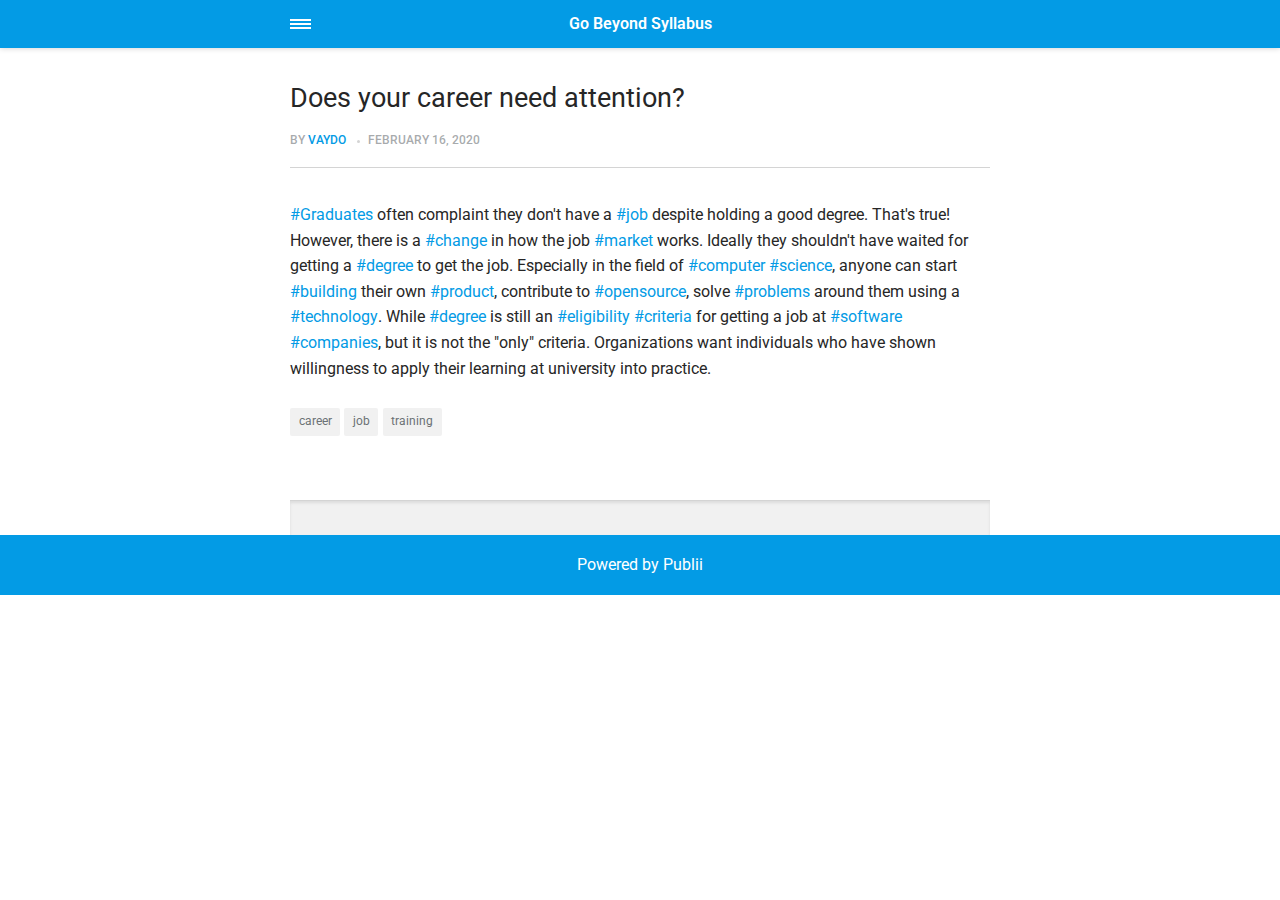
<file: amp/does-your-career-need-attention.html>
<!doctype html><html amp lang="en"><head><meta charset="utf-8"><title>Does your career need attention? - Go Beyond Syllabus</title><meta name="description" content="#Graduates often complaint they don't have a #job despite holding a good degree. That's true! However, there is a #change in how the job&hellip;"><link rel="canonical" href="https://pareshjoshi.github.io/does-your-career-need-attention.html"><meta name="viewport" content="width=device-width,minimum-scale=1,initial-scale=1"><link href="https://fonts.googleapis.com/css?family=Roboto:400,700&display=swap" rel="stylesheet" type="text/css"><script async custom-element="amp-sidebar" src="https://cdn.ampproject.org/v0/amp-sidebar-0.1.js"></script><script async custom-element="amp-social-share" src="https://cdn.ampproject.org/v0/amp-social-share-0.1.js"></script><script async custom-element="amp-iframe" src="https://cdn.ampproject.org/v0/amp-iframe-0.1.js"></script><script async custom-element="amp-video" src="https://cdn.ampproject.org/v0/amp-video-0.1.js"></script><script type="application/ld+json">{"@context":"http://schema.org","@type":"Article","mainEntityOfPage":{"@type":"WebPage","@id":"https://pareshjoshi.github.io/amp/does-your-career-need-attention.html"},"headline":"Does your career need attention?","datePublished":"2020-02-16T15:26","dateModified":"2020-02-17T13:00","image":{"@type":"ImageObject","url":"https://pareshjoshi.github.io/media/posts/1/Untitled-design.png","height":315,"width":560},"description":"#Graduates often complaint they don't have a #job despite holding a good degree. That's true! However, there is a #change in how the job&hellip;","author":{"@type":"Person","name":"vaydo"},"publisher":{"@type":"Organization","name":"Paresh Joshi"}}</script><style amp-custom>article,
aside,
footer,
header,
hgroup,
main,
nav,
section {
  display: block; }

*,
*:before,
*:after {
  -webkit-box-sizing: content-box;
  box-sizing: content-box;
  margin: 0;
  padding: 0; }

li {
  list-style: none; }

amp-img {
  max-width: 100%; }

button,
input,
select,
textarea {
  font: inherit; }

html {
  font-size: 1rem; }

body {
  background: #f1f1f1;
  color: #262626;
  font-family: -apple-system, BlinkMacSystemFont, "Segoe UI", Roboto, Oxygen-Sans, Ubuntu, Cantarell, "Helvetica Neue", sans-serif;
  line-height: 1.6; }

a {
  color:  #039be5;
  text-decoration: none;
  -webkit-transition: all 0.12s linear 0s;
  -o-transition: all 0.12s linear 0s;
  transition: all 0.12s linear 0s; }

a:hover {
  color: #262626;
  text-decoration: underline;
  -webkit-text-decoration-skip: ink;
  text-decoration-skip: ink; }

a:active {
  color: #262626; }

a:focus {
  outline: 2px dotted #039be5; }

figure,
blockquote,
p,
ul,
ol,
dl,
table,
hr,
fieldset {
  margin-top: 1.6rem; }

h1,
h2,
h3,
h4,
h5,
h6 {
  color: #262626;
  font-family: -apple-system, BlinkMacSystemFont, "Segoe UI", Roboto, Oxygen-Sans, Ubuntu, Cantarell, "Helvetica Neue", sans-serif;
  font-weight: 500;
  line-height: 1.2;
  margin-top: 2.13333rem; }

h1 {
  font-size: 1.67583rem;
  font-weight: normal; }

h2 {
  font-size: 1.4729rem; }

h3 {
  font-size: 1.29454rem; }

h4 {
  font-size: 1.13778rem; }

h5 {
  font-size: 1rem; }

h6 {
  font-size: 0.87891rem; }

h2 + p,
h3 + p,
h4 + p,
h5 + p,
h6 + p {
  margin-top: 0.8rem; }

b,
strong {
  font-weight: 600; }

blockquote {
  color: #6c7175;
  font-family: "Droid Serif", "Times", "Source Serif Pro", serif;
  font-style: italic;
  padding: 1.33333rem 0.53333rem 1.33333rem 3.2rem;
  position: relative; }
  blockquote:before {
    display: block;
    content: "\201C";
    font-size: 4.41226rem;
    position: absolute;
    left: 0;
    top: -12px;
    color: rgba(108, 113, 117, 0.5); }
  blockquote > :nth-child(1) {
    margin-top: 0; }

ul,
ol {
  margin-left: 2rem; }
  ul > li,
  ol > li {
    list-style: inherit;
    padding: 0 0 0.26667rem 0.26667rem; }

dl dt {
  color: #262626;
  font-weight: 600; }

code,
pre {
  background-color: #f1f1f1;
  font-family: monospace; }

pre {
  margin: 1.6rem 0 0;
  padding: 1.6rem;
  white-space: pre-wrap;
  word-wrap: break-word;
  overflow-x: auto; }
  pre > code {
    color: #262626;
    padding: 0; }

code {
  border-radius: 3px;
  color: #262626;
  padding: 0.26667rem 0.53333rem; }

table {
  border-collapse: collapse;
  border-spacing: 0;
  border: 1px solid #d4d4d4;
  width: 100%;
  overflow-x: auto;
  vertical-align: top;
  text-align: left;
  white-space: nowrap; }
  table th {
    font-weight: 500;
    padding: 0.53333rem 1.06667rem; }
  table tr {
    border-bottom: 1px solid #d4d4d4; }
    table tr:nth-child(2n) {
      background: #f1f1f1; }
  table td {
    padding: 0.53333rem 1.06667rem; }

figcaption {
  clear: both;
  color: rgba(108, 113, 117, 0.6);
  font-size: 0.82397rem;
  margin: 0.8rem 0 0;
  text-align: center; }

sub,
sup {
  font-size: 65%; }

hr {
  border: 0;
  height: 0;
  border-top: 1px solid rgba(0, 0, 0, 0.1);
  border-bottom: 1px solid rgba(255, 255, 255, 0.3); }

.btn, [type=button],
[type=submit],
button {
  background: #039be5;
  border: none;
  border-radius: 2px;
  color: #ffffff;
  cursor: pointer;
  display: inline-block;
  font-size: 0.87891rem;
  font-weight: 500;
  line-height: 1.9;
  padding: 0.53333rem 1.33333rem;
  text-align: center;
  text-decoration: none;
  -webkit-transition: all .15s ease;
  -o-transition: all .15s ease;
  transition: all .15s ease;
  width: auto; }
  .btn:hover, [type=button]:hover,
  [type=submit]:hover,
  button:hover {
    background: #262626;
    color: #ffffff; }
  .btn:focus, [type=button]:focus,
  [type=submit]:focus,
  button:focus {
    outline: none; }
  .btn-outline {
    border: 1px solid #ddd;
    background: #ffffff;
    border-radius: 3px;
    color: #262626; }

[type=button],
[type=submit],
button {
  text-transform: uppercase;
  -webkit-appearance: none;
  -moz-appearance: none; }

.navbar {
  background: #039be5;
  -webkit-box-shadow: 0 0 6px 0 rgba(0, 0, 0, 0.2);
  box-shadow: 0 0 6px 0 rgba(0, 0, 0, 0.2);
  line-height: 3;
  max-height: 4rem; }
  .navbar > div {
    -webkit-box-align: center;
    -ms-flex-align: center;
    align-items: center;
    display: -webkit-box;
    display: -ms-flexbox;
    display: flex;
    -webkit-box-pack: center;
    -ms-flex-pack: center;
    justify-content: center;
    text-align: left;
    max-width: 700px;
    margin: 0 auto; }
  .navbar a {
    color: #ffffff;
    text-decoration: none; }
  .navbar-sidebar-toggle {
    left: 0;
    position: relative;
    text-indent: -99999rem; }
    .navbar-sidebar-toggle:before {
      content: "";
      display: block;
      border-top: 0.375rem double #ffffff;
      border-bottom: 0.125rem solid #ffffff;
      height: 0.125rem;
      position: absolute;
      text-indent: 0;
      top: 50%;
      width: 1.3rem;
      -webkit-transform: translate(0px, -50%);
      -ms-transform: translate(0px, -50%);
      transform: translate(0px, -50%); }


.logo {
            display: inline-block;
  font-weight: 600;
  line-height: 1;
            margin: 0 auto;
            height: 2rem;
            text-indent: -9999px;
            width: 240px;vertical-align: middle;
        }
        .logo.logo-text {
            line-height: 2;
            text-align: center;
            text-indent: 0;
        }

amp-sidebar {
  background: #ffffff;
  width: 240px; }
  amp-sidebar > ul {
    margin: 0.8rem 0 0;
    padding: 0; }
    amp-sidebar > ul ul {
      border-left: 1px solid #d4d4d4;
      margin: 0.53333rem 0 0; }
    amp-sidebar > ul li {
      color: #262626;
      font-size: 0.9375rem;
      font-weight: 600;
      list-style: none;
      line-height: 1.4;
      padding: 0.42667rem 1.06667rem; }
      amp-sidebar > ul li li {
        font-weight: normal;
        padding: 0.26667rem 0 0.26667rem 1.06667rem; }
    amp-sidebar > ul a,
    amp-sidebar > ul a:visited {
      color: #262626; }

.bg-white {
  background: #ffffff; }

.wrap-page {
  max-width: 700px;
  margin: 0 auto; }

@media all and (max-width: 43.6875em) {
  .wrap-inner {
    padding: 0 6%; } }

.page-title {
  background: #ffffff;
  -webkit-box-shadow: 0 2px 3px rgba(38, 38, 38, 0.1);
  box-shadow: 0 2px 3px rgba(38, 38, 38, 0.1);
  margin-bottom: 0.8rem;
  padding: 1.6rem 6%; }
  .page-title > h1 {
    margin: 0;
    font-size: 1.29454rem; }
  .page-title > p {
    font-size: 0.87891rem;
    color: #6c7175;
    line-height: 1.3;
    margin: 0.26667rem 0 0; }
  .page-title-author {
    border-radius: 50%;
    float: left;
    height: 2.5rem;
    width: 2.5rem; }
    .page-title-author + h1 {
      margin-left: 3.5rem; }
      .page-title-author + h1 + p {
        margin-left: 3.5rem; }

.card {
  background: #ffffff;
  -webkit-box-shadow: 0 2px 3px rgba(38, 38, 38, 0.1);
  box-shadow: 0 2px 3px rgba(38, 38, 38, 0.1);
  margin-bottom: 0.8rem;
  padding-bottom: 1.06667rem; }

  .card-meta {
    border-top: 1px solid #d4d4d4;
    color: rgba(108, 113, 117, 0.6);
    font-size: 0.7242rem;
    font-weight: 500;
    margin-top: 1.06667rem;
    padding-top: 1.06667rem;
    text-transform: uppercase; }
    .card-meta a + time:before {
      content: "";
      background: #d4d4d4;
      display: inline-block;
      height: 3px;
      margin: 0 8px;
      width: 3px;
      vertical-align: middle;
      border-radius: 50%; }
  .card-text {
    font-size: 0.9375rem;
    overflow: hidden;
    padding: 0 6%; }
    .card-text h2 {
      font-size: 1.13778rem; }

.post {
  margin-bottom: 2.13333rem; }
  .post-featured-image {
    margin-top: 0;
    position: relative; }
    .post-featured-image > figcaption {
      background: rgba(0, 0, 0, 0.5);
      border-radius: 3px;
      color: #ffffff;
      position: absolute;
      bottom: 0.8rem;
      padding: 0 0.26667rem;
      right: 6%; }
  .post-header {
    margin-bottom: 2.13333rem; }
  .post-meta {
    border-bottom: 1px solid #d4d4d4;
    color: rgba(108, 113, 117, 0.6);
    font-size: 0.7242rem;
    font-weight: 500;
    margin-top: 1.06667rem;
    padding-bottom: 1.06667rem;
    text-transform: uppercase; }
    .post-meta a + time:before {
      content: "";
      background: #d4d4d4;
      display: inline-block;
      height: 3px;
      margin: 0 8px;
      width: 3px;
      vertical-align: middle;
      border-radius: 50%; }
  .post-tag {
    margin: 0; }
    .post-tag > li {
      display: inline-block;
      padding: 0; }
      .post-tag > li a {
        background: #f1f1f1;
        border-radius: 2px;
        color: #6c7175;
        font-size: 0.77248rem;
        display: inline-block;
        margin: 0 0.26667rem 0.26667rem 0;
        padding: 0.26667rem 0.53333rem; }
        .post-tag > li a:hover {
          background: #039be5;
          color: #ffffff;
          text-decoration: none; }
  .post-share {
    display: -webkit-box;
    display: -ms-flexbox;
    display: flex;
    -webkit-box-orient: horizontal;
    -webkit-box-direction: normal;
    -ms-flex-direction: row;
    flex-direction: row;
    -webkit-box-pack: justify;
    -ms-flex-pack: justify;
    justify-content: space-between;
    margin-top: 1.6rem;
    width: 100%; }
    .post-share amp-social-share {
      -webkit-box-flex: 1;
      -ms-flex: 1 0 auto;
      flex: 1 0 auto;
      background-size: 24px; }
  .post-scroll {
    color: #ffffff;
    background: #039be5;
    bottom: 10px;
    border-radius: 50%;
    border: none;
    -webkit-box-shadow: 0 1px 1.5px 0 rgba(38, 38, 38, 0.12), 0 1px 1px 0 rgba(38, 38, 38, 0.24);
    box-shadow: 0 1px 1.5px 0 rgba(38, 38, 38, 0.12), 0 1px 1px 0 rgba(38, 38, 38, 0.24);
    font-size: 1.13778rem;
    height: 46px;
    opacity: 0;
    outline: none;
    position: fixed;
    padding: 0;
    right: 4%;
    visibility: hidden;
    width: 46px;
    z-index: 9999; }
    .post-scroll-marker {
      height: 0px;
      position: absolute;
      top: 100px;
      width: 0px; }
        .post-pagination {
    background: #f1f1f1;
    -webkit-box-shadow: inset 0 2px 3px rgba(38, 38, 38, 0.1);
    box-shadow: inset 0 2px 3px rgba(38, 38, 38, 0.1);
    border-top: 1px solid #d4d4d4;
    padding: 1.06667rem 0; }
    .post-pagination > div {
      line-height: 1.2;
      padding: 0.53333rem 1.06667rem;
      text-align: center; }
      .post-pagination > div span {
        display: block;
        color: #6c7175;
        font-size: 0.7242rem;
        font-weight: 500;
        margin-bottom: 0.26667rem;
        text-transform: uppercase; }
    .post-pagination-prev a:before {
      content: "\2190";
      margin-right: 0.26667rem; }
    .post-pagination-next a:after {
      content: "\2192";
      margin-left: 0.26667rem; }

aside {
  margin: 1.6rem 0 0; }

.align-left {
  text-align: left; }

.align-right {
  text-align: right; }

.align-center {
  text-align: center; }

.align-justify {
  text-align: justify; }

.msg {
  border-left: 2px solid transparent;
  padding: 1.06667rem 1.06667rem; }
  .msg--highlight {
    background-color: #fff8e6;
    border-color: #e2ac4f; }
  .msg--info {
    background: rgba(45, 97, 201, 0.03);
    border-color: #039be5; }
  .msg--success {
    background: #f7fbf6;
    border-color: #5ab44b; }
  .msg--warning {
    background: #fff3f3;
    border-color: #c06367;
    color: #a94442; }

.dropcap:first-letter {
  float: left;
  font-family: -apple-system, BlinkMacSystemFont, "Segoe UI", Roboto, Oxygen-Sans, Ubuntu, Cantarell, "Helvetica Neue", sans-serif;
  font-size: 2.16943rem;
  line-height: 0.7;
  margin-right: 0.53333rem;
  padding: 0.53333rem 0.53333rem 0.53333rem 0; }

.pagination {
  display: -webkit-box;
  display: -ms-flexbox;
  display: flex;
  -webkit-box-pack: justify;
  -ms-flex-pack: justify;
  justify-content: space-between;
  margin: 0.8rem 0; }
  .pagination > a {
    padding-left: 0;
    padding-right: 0;
    width: 49%; }
  .pagination-right {
    margin-left: auto; }

.bottom {
  background: #039be5;
  color: #ffffff;
  padding: 1.06667rem 4%;
  text-align: center; }</style><style amp-boilerplate>body{-webkit-animation:-amp-start 8s steps(1,end) 0s 1 normal both;-moz-animation:-amp-start 8s steps(1,end) 0s 1 normal both;-ms-animation:-amp-start 8s steps(1,end) 0s 1 normal both;animation:-amp-start 8s steps(1,end) 0s 1 normal both}@-webkit-keyframes -amp-start{from{visibility:hidden}to{visibility:visible}}@-moz-keyframes -amp-start{from{visibility:hidden}to{visibility:visible}}@-ms-keyframes -amp-start{from{visibility:hidden}to{visibility:visible}}@-o-keyframes -amp-start{from{visibility:hidden}to{visibility:visible}}@keyframes -amp-start{from{visibility:hidden}to{visibility:visible}}</style><noscript><style amp-boilerplate>body{-webkit-animation:none;-moz-animation:none;-ms-animation:none;animation:none}</style></noscript><script async src="https://cdn.ampproject.org/v0.js"></script><script custom-element="amp-animation" src="https://cdn.ampproject.org/v0/amp-animation-0.1.js" async></script><script custom-element="amp-position-observer" src="https://cdn.ampproject.org/v0/amp-position-observer-0.1.js" async></script></head><body class="bg-white"><nav class="navbar wrap-inner" id="top"><div><a on="tap:navbar-sidebar.toggle" class="navbar-sidebar-toggle" title="Menu">Menu</a> <a class="logo logo-text" href="https://pareshjoshi.github.io/amp/">Go Beyond Syllabus</a></div></nav><main class="wrap-page"><article class="post"><figure class="post-featured-image"><amp-img src="https://pareshjoshi.github.io/media/posts/1/Untitled-design.png" alt="" srcset="https://pareshjoshi.github.io/media/posts/1/responsive/Untitled-design-xs.png 300w ,https://pareshjoshi.github.io/media/posts/1/responsive/Untitled-design-sm.png 480w ,https://pareshjoshi.github.io/media/posts/1/responsive/Untitled-design-md.png 768w" sizes="(max-width: 768px) 100vw, 768px" height="315" layout="responsive" width="560"></amp-img></figure><div class="wrap-inner"><header class="post-header"><h1>Does your career need attention?</h1><p class="post-meta">By <a href="https://pareshjoshi.github.io/amp/authors/vaydo/" rel="nofollow" title="vaydo">vaydo</a> <time datetime="2020-02-16T15:26">February 16, 2020</time></p></header><p><a data-control-name="hashtag" target="_self" href="https://www.linkedin.com/feed/hashtag/?highlightedUpdateUrns=urn%3Ali%3Aactivity%3A6633986274229358593&amp;keywords=%23Graduates&amp;originTrackingId=EkqV%2BprXTMOZf2vKp5XEnA%3D%3D" id="ember1270" class="hashtag-link ember-view"><span id="ember1271" class="hashtag-a11y ember-view" dir="ltr">#<span class="hashtag-a11y__name">Graduates</span></span></a> often complaint they don't have a <a data-control-name="hashtag" target="_self" href="https://www.linkedin.com/feed/hashtag/?highlightedUpdateUrns=urn%3Ali%3Aactivity%3A6633986274229358593&amp;keywords=%23job&amp;originTrackingId=EkqV%2BprXTMOZf2vKp5XEnA%3D%3D" id="ember1274" class="hashtag-link ember-view"><span id="ember1275" class="hashtag-a11y ember-view" dir="ltr">#<span class="hashtag-a11y__name">job</span></span></a> despite holding a good degree. That's true! However, there is a <a data-control-name="hashtag" target="_self" href="https://www.linkedin.com/feed/hashtag/?highlightedUpdateUrns=urn%3Ali%3Aactivity%3A6633986274229358593&amp;keywords=%23change&amp;originTrackingId=EkqV%2BprXTMOZf2vKp5XEnA%3D%3D" id="ember1278" class="hashtag-link ember-view"><span id="ember1279" class="hashtag-a11y ember-view" dir="ltr">#<span class="hashtag-a11y__name">change</span></span></a> in how the job <a data-control-name="hashtag" target="_self" href="https://www.linkedin.com/feed/hashtag/?highlightedUpdateUrns=urn%3Ali%3Aactivity%3A6633986274229358593&amp;keywords=%23market&amp;originTrackingId=EkqV%2BprXTMOZf2vKp5XEnA%3D%3D" id="ember1282" class="hashtag-link ember-view"><span id="ember1283" class="hashtag-a11y ember-view" dir="ltr">#<span class="hashtag-a11y__name">market</span></span></a> works. Ideally they shouldn't have waited for getting a <a data-control-name="hashtag" target="_self" href="https://www.linkedin.com/feed/hashtag/?highlightedUpdateUrns=urn%3Ali%3Aactivity%3A6633986274229358593&amp;keywords=%23degree&amp;originTrackingId=EkqV%2BprXTMOZf2vKp5XEnA%3D%3D" id="ember1286" class="hashtag-link ember-view"><span id="ember1287" class="hashtag-a11y ember-view" dir="ltr">#<span class="hashtag-a11y__name">degree</span></span></a> to get the job. Especially in the field of <a data-control-name="hashtag" target="_self" href="https://www.linkedin.com/feed/hashtag/?highlightedUpdateUrns=urn%3Ali%3Aactivity%3A6633986274229358593&amp;keywords=%23computer&amp;originTrackingId=EkqV%2BprXTMOZf2vKp5XEnA%3D%3D" id="ember1290" class="hashtag-link ember-view"><span id="ember1291" class="hashtag-a11y ember-view" dir="ltr">#<span class="hashtag-a11y__name">computer</span></span></a> <a data-control-name="hashtag" target="_self" href="https://www.linkedin.com/feed/hashtag/?highlightedUpdateUrns=urn%3Ali%3Aactivity%3A6633986274229358593&amp;keywords=%23science&amp;originTrackingId=EkqV%2BprXTMOZf2vKp5XEnA%3D%3D" id="ember1294" class="hashtag-link ember-view"><span id="ember1295" class="hashtag-a11y ember-view" dir="ltr">#<span class="hashtag-a11y__name">science</span></span></a>, anyone can start <a data-control-name="hashtag" target="_self" href="https://www.linkedin.com/feed/hashtag/?highlightedUpdateUrns=urn%3Ali%3Aactivity%3A6633986274229358593&amp;keywords=%23building&amp;originTrackingId=EkqV%2BprXTMOZf2vKp5XEnA%3D%3D" id="ember1298" class="hashtag-link ember-view"><span id="ember1299" class="hashtag-a11y ember-view" dir="ltr">#<span class="hashtag-a11y__name">building</span></span></a> their own <a data-control-name="hashtag" target="_self" href="https://www.linkedin.com/feed/hashtag/?highlightedUpdateUrns=urn%3Ali%3Aactivity%3A6633986274229358593&amp;keywords=%23product&amp;originTrackingId=EkqV%2BprXTMOZf2vKp5XEnA%3D%3D" id="ember1302" class="hashtag-link ember-view"><span id="ember1303" class="hashtag-a11y ember-view" dir="ltr">#<span class="hashtag-a11y__name">product</span></span></a>, contribute to <a data-control-name="hashtag" target="_self" href="https://www.linkedin.com/feed/hashtag/?highlightedUpdateUrns=urn%3Ali%3Aactivity%3A6633986274229358593&amp;keywords=%23opensource&amp;originTrackingId=EkqV%2BprXTMOZf2vKp5XEnA%3D%3D" id="ember1306" class="hashtag-link ember-view"><span id="ember1307" class="hashtag-a11y ember-view" dir="ltr">#<span class="hashtag-a11y__name">opensource</span></span></a>, solve <a data-control-name="hashtag" target="_self" href="https://www.linkedin.com/feed/hashtag/?highlightedUpdateUrns=urn%3Ali%3Aactivity%3A6633986274229358593&amp;keywords=%23problems&amp;originTrackingId=EkqV%2BprXTMOZf2vKp5XEnA%3D%3D" id="ember1310" class="hashtag-link ember-view"><span id="ember1311" class="hashtag-a11y ember-view" dir="ltr">#<span class="hashtag-a11y__name">problems</span></span></a> around them using a <a data-control-name="hashtag" target="_self" href="https://www.linkedin.com/feed/hashtag/?highlightedUpdateUrns=urn%3Ali%3Aactivity%3A6633986274229358593&amp;keywords=%23technology&amp;originTrackingId=EkqV%2BprXTMOZf2vKp5XEnA%3D%3D" id="ember1314" class="hashtag-link ember-view"><span id="ember1315" class="hashtag-a11y ember-view" dir="ltr">#<span class="hashtag-a11y__name">technology</span></span></a>. While <a data-control-name="hashtag" target="_self" href="https://www.linkedin.com/feed/hashtag/?highlightedUpdateUrns=urn%3Ali%3Aactivity%3A6633986274229358593&amp;keywords=%23degree&amp;originTrackingId=EkqV%2BprXTMOZf2vKp5XEnA%3D%3D" id="ember1318" class="hashtag-link ember-view"><span id="ember1319" class="hashtag-a11y ember-view" dir="ltr">#<span class="hashtag-a11y__name">degree</span></span></a> is still an <a data-control-name="hashtag" target="_self" href="https://www.linkedin.com/feed/hashtag/?highlightedUpdateUrns=urn%3Ali%3Aactivity%3A6633986274229358593&amp;keywords=%23eligibility&amp;originTrackingId=EkqV%2BprXTMOZf2vKp5XEnA%3D%3D" id="ember1322" class="hashtag-link ember-view"><span id="ember1323" class="hashtag-a11y ember-view" dir="ltr">#<span class="hashtag-a11y__name">eligibility</span></span></a> <a data-control-name="hashtag" target="_self" href="https://www.linkedin.com/feed/hashtag/?highlightedUpdateUrns=urn%3Ali%3Aactivity%3A6633986274229358593&amp;keywords=%23criteria&amp;originTrackingId=EkqV%2BprXTMOZf2vKp5XEnA%3D%3D" id="ember1326" class="hashtag-link ember-view"><span id="ember1327" class="hashtag-a11y ember-view" dir="ltr">#<span class="hashtag-a11y__name">criteria</span></span></a> for getting a job at <a data-control-name="hashtag" target="_self" href="https://www.linkedin.com/feed/hashtag/?highlightedUpdateUrns=urn%3Ali%3Aactivity%3A6633986274229358593&amp;keywords=%23software&amp;originTrackingId=EkqV%2BprXTMOZf2vKp5XEnA%3D%3D" id="ember1330" class="hashtag-link ember-view"><span id="ember1331" class="hashtag-a11y ember-view" dir="ltr">#<span class="hashtag-a11y__name">software</span></span></a> <a data-control-name="hashtag" target="_self" href="https://www.linkedin.com/feed/hashtag/?highlightedUpdateUrns=urn%3Ali%3Aactivity%3A6633986274229358593&amp;keywords=%23companies&amp;originTrackingId=EkqV%2BprXTMOZf2vKp5XEnA%3D%3D" id="ember1334" class="hashtag-link ember-view"><span id="ember1335" class="hashtag-a11y ember-view" dir="ltr">#<span class="hashtag-a11y__name">companies</span></span></a>, but it is not the "only" criteria. Organizations want individuals who have shown willingness to apply their learning at university into practice.</p><aside><ul class="post-tag"><li><a href="https://pareshjoshi.github.io/amp/career/">career</a></li><li><a href="https://pareshjoshi.github.io/amp/job/">job</a></li><li><a href="https://pareshjoshi.github.io/amp/training/">training</a></li></ul><div class="post-share"><amp-social-share type="system" width="40" height="40" data-param-text="Does your career need attention?"></amp-social-share><amp-social-share type="facebook" width="40" height="40" data-param-app_id="" data-param-text="Does your career need attention?" data-param-href="https://pareshjoshi.github.io/amp/does-your-career-need-attention.html"></amp-social-share><amp-social-share type="twitter" width="40" height="40" data-param-text="Does your career need attention?" data-param-url="https://pareshjoshi.github.io/amp/does-your-career-need-attention.html"></amp-social-share><amp-social-share type="pinterest" width="40" height="40" data-param-url="https://pareshjoshi.github.io/amp/does-your-career-need-attention.html"></amp-social-share><amp-social-share type="tumblr" width="40" height="40" data-param-text="Does your career need attention?" data-param-url="https://pareshjoshi.github.io/amp/does-your-career-need-attention.html"></amp-social-share><amp-social-share type="whatsapp" width="40" height="40" data-param-text="Does your career need attention?"></amp-social-share></div></aside></div></article><nav class="post-pagination wrap-inner"></nav></main><amp-animation id="showAnim" layout="nodisplay"><script type="application/json">{
                    "duration": "200ms",
                    "fill": "both",
                    "iterations": "1",
                    "direction": "alternate",
                    "animations": [{
                        "selector": ".post-scroll",
                        "keyframes": [{
                            "opacity": "1",
                            "visibility": "visible",
                            "transform": "scale(1)"
                        }]
                    }]
                }</script></amp-animation><amp-animation id="hideAnim" layout="nodisplay"><script type="application/json">{
                    "duration": "200ms",
                    "fill": "both",
                    "iterations": "1",
                    "direction": "alternate",
                    "animations": [{
                        "selector": ".post-scroll",
                        "keyframes": [{
                            "opacity": "0",
                            "visibility": "hidden",
                            "transform": "scale(0.1)"
                        }]
                    }]
                }</script></amp-animation><div class="post-scroll-marker"><amp-position-observer on="enter:hideAnim.start; exit:showAnim.start" layout="nodisplay"></amp-position-observer></div><button class="post-scroll" on="tap:top.scrollTo(duration=200)">&#8593;</button><footer class="bottom">Powered by Publii</footer><amp-sidebar id="navbar-sidebar" layout="nodisplay"><ul></ul></amp-sidebar></body></html>
</file>
